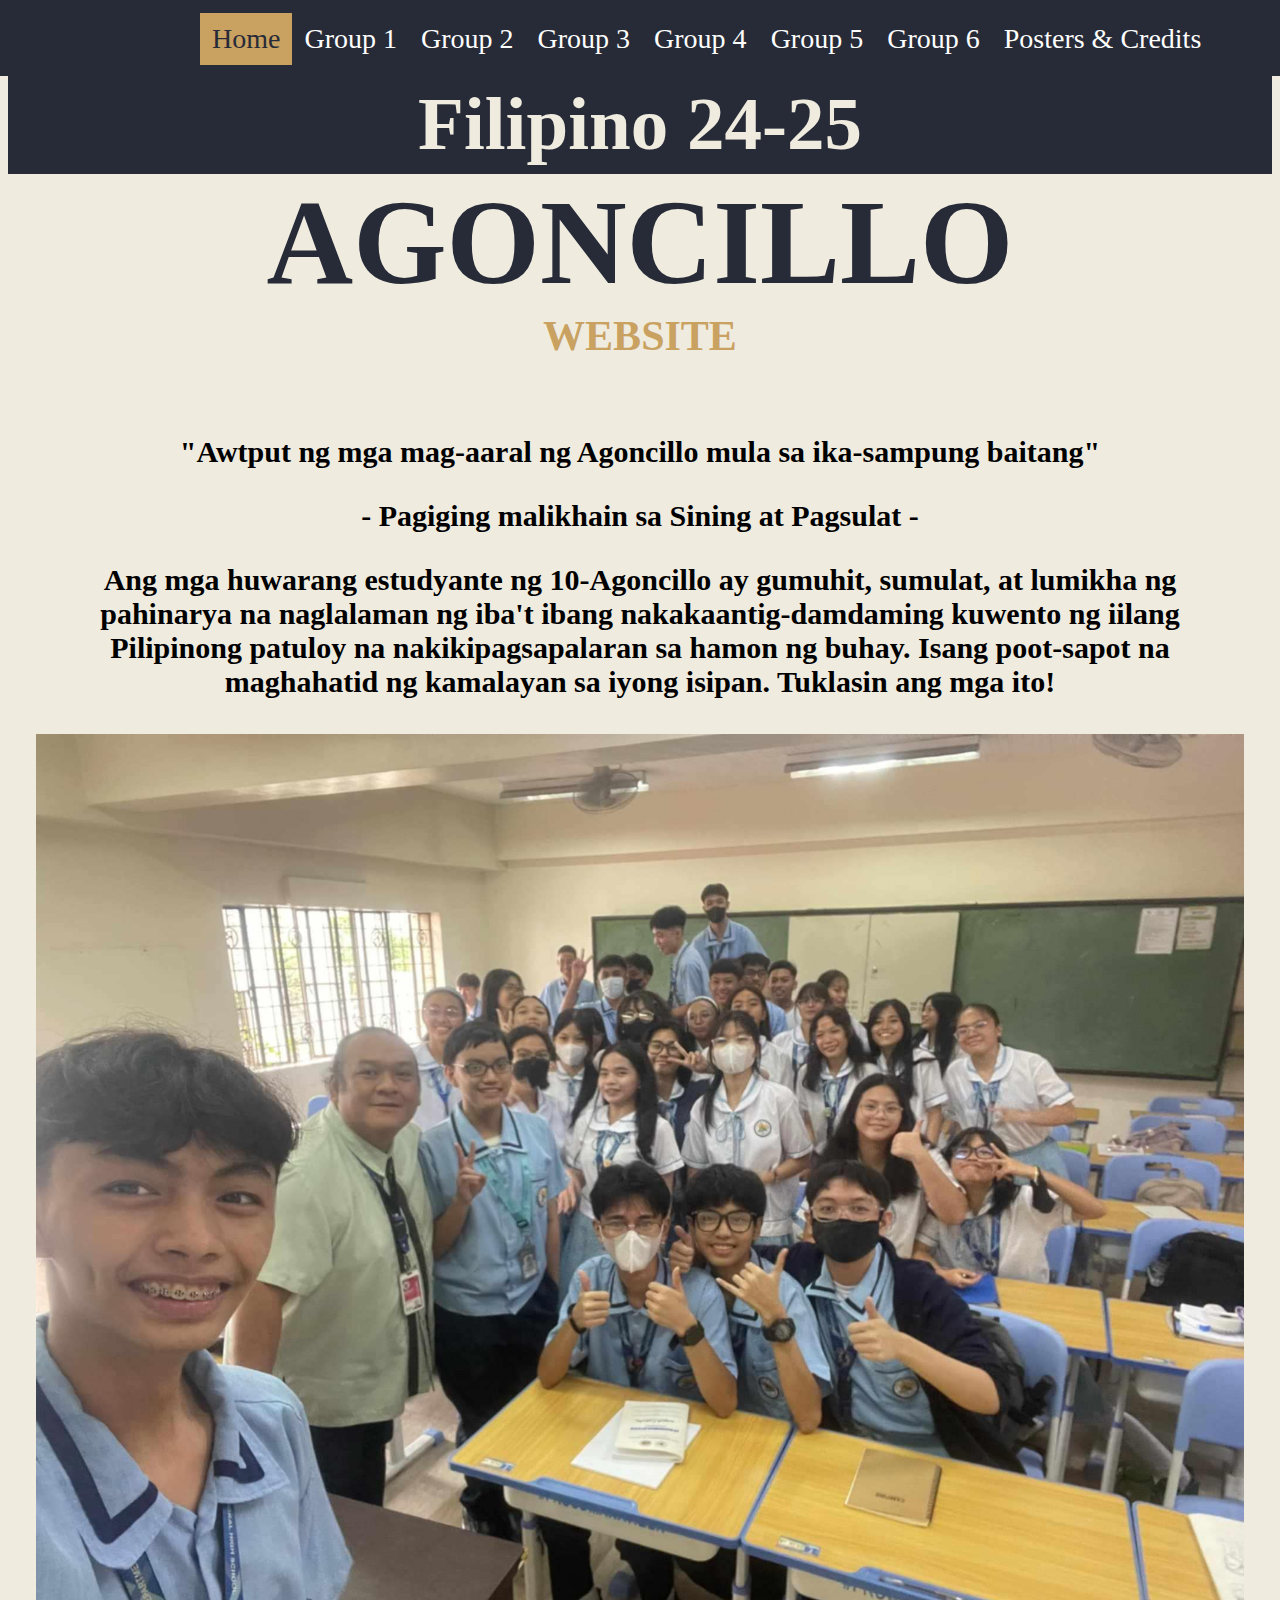
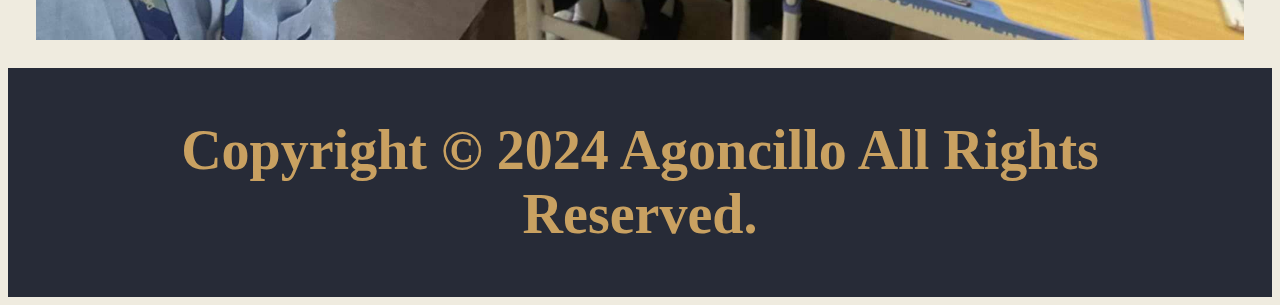
<file: index.html>
<!DOCTYPE>
<html>
<head>
<meta charset="UTF-8">
  <meta http-equiv="X-UA-Compatible" content="IR=edge">
  <meta name="viewport" content="width=device-width, initial-scale=1.0">
  <link rel="stylesheet" type="text/css" href="Agoncillo1.css">
  <title> Agoncillo 24-25 </title>
</head>
<body bgcolor="#EFEBDF">


<ul>
  
  <li><a class="active" href="index.html">Home</a></li>
  <li><a href="Group1.html">Group 1</a></li>
  <li><a href="Group2.html">Group 2 </a></li>
  <li><a href="Group3.html">Group 3</a></li>
  <li><a href="Group4.html">Group 4</a></li>
  <li><a href="Group5.html">Group 5</a></li>
  <li><a href="Group6.html">Group 6</a></li>
  <li><a href="Credits.html">Posters & Credits</a></li>

</ul>
 
  <header class="header"> 
<h1 class="kj">
Filipino 24-25
</h1>
</header>
 <h1 align="center" class="lml" style="
    margin-top: 0px;
    margin-bottom: 0px;
    font-family: impact;
    FONT-SIZE: 120PX;
    color: #272B37;
">AGONCILLO</h1>
<h2 align="center" style="margin-top: 0px;
	color: #c9a161;
	font-family: 'Brush Script MT';
	margin-bottom: 25px;">WEBSITE</h2>
  <article>

 <h2>
	  <p>
"Awtput ng mga mag-aaral ng Agoncillo mula sa ika-sampung baitang"
    </p>
    <p>
- Pagiging malikhain sa Sining at Pagsulat -
    </p>
    <p>
Ang mga huwarang estudyante ng 10-Agoncillo ay gumuhit, sumulat, at lumikha ng pahinarya na naglalaman ng iba't ibang nakakaantig-damdaming kuwento ng iilang Pilipinong patuloy na nakikipagsapalaran sa hamon ng buhay.

Isang poot-sapot na maghahatid ng kamalayan sa iyong isipan.

Tuklasin ang mga ito!
    </p>
 </h1>
	  
<section>
  <img class="mySlides" src="img1.jpg" style="width:100%">
  <img class="mySlides" src="img2.jpg" style="width:100%">
  <img class="mySlides" src="img3.jpg" style="width:100%">
</section>
 <script src="Agon.js"></script>



  
</article>

  </center>
  

  <footer>
    <h1>
    Copyright © 2024 Agoncillo All Rights Reserved.
    </h1>
  </footer>
  
</body>
</html>
</file>
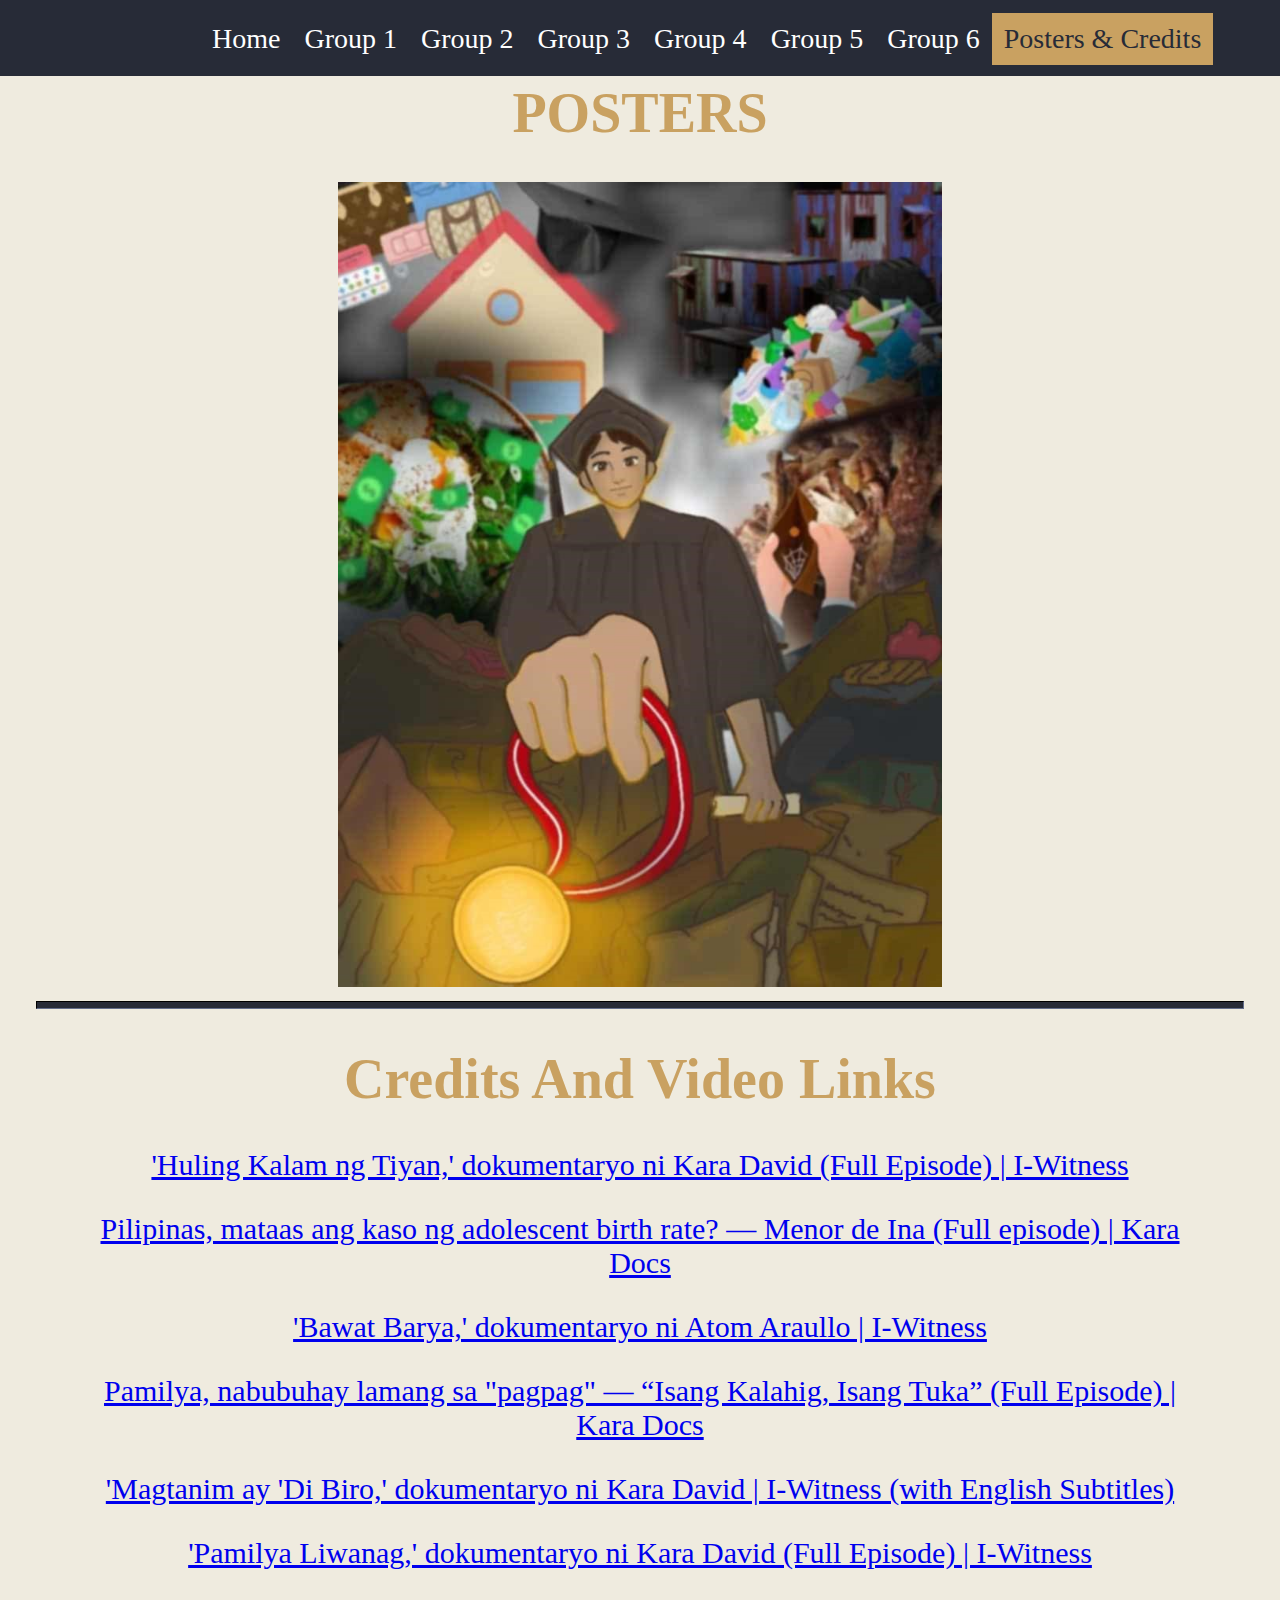
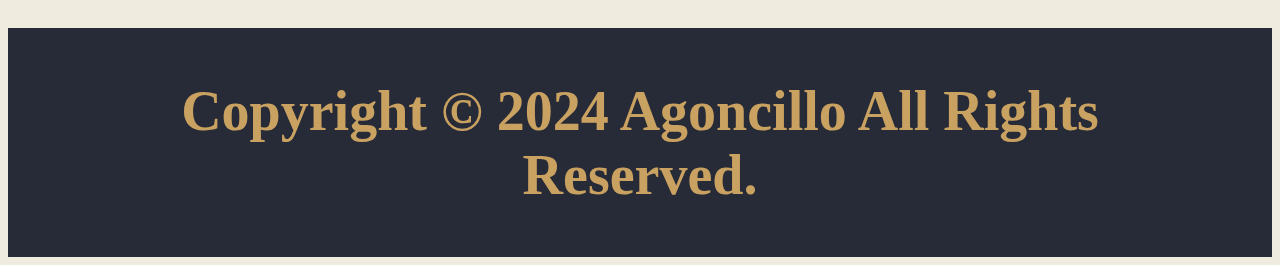
<file: Credits.html>
<!DOCTYPE>
<html>
<head>
<meta charset="UTF-8">
  <meta http-equiv="X-UA-Compatible" content="IR=edge">
  <meta name="viewport" content="width=device-width, initial-scale=1.0">
  <link rel="stylesheet" type="text/css" href="Agoncillo1.css">
  <title> Poster & Credits </title>
</head>
<body bgcolor="#EFEBDF">

	
<ul>
  
  <li><a href="index.html">Home</a></li>
  <li><a href="Group1.html">Group 1</a></li>
  <li><a href="Group2.html">Group 2 </a></li>
  <li><a href="Group3.html">Group 3</a></li>
  <li><a href="Group4.html">Group 4</a></li>
  <li><a href="Group5.html">Group 5</a></li>
  <li><a href="Group6.html">Group 6</a></li>
  <li><a class="active" href="Credits.html">Posters & Credits</a></li>

</ul>
 
<article>
<center>

<p>
<h1 style="
    padding-top: 20px;
">POSTERS</h1>
</p>
	
<section>
  <img class="mySlides" src="Group1.jpg" style="width:50%">
  <img class="mySlides" src="Group2.jpg" style="width:50%">
  <img class="mySlides" src="Group3.jpg" style="width:50%">
  <img class="mySlides" src="Group 4.jpg" style="width:50%">
  <img class="mySlides" src="Group5.jpg" style="width:50%">
  <img class="mySlides" src="Group 6.jpg" style="width:50%">
</section>
 <script src="Agon.js"></script>

<hr size="8" color="#272B37">

	<p>
<h1 align="center"> Credits And Video Links</h1>
	</p>
		
<p>
<a href="https://youtu.be/I2RTFtGicC0?si=rDRFo7Pga68FinpJ"> 'Huling Kalam ng Tiyan,' dokumentaryo ni Kara David (Full Episode) | I-Witness </a>
</p>
	
<p>	
<a href="https://youtu.be/r4mQ7M7dEA4?si=0um5vl3FTAX0PVp7"> Pilipinas, mataas ang kaso ng adolescent birth rate? — Menor de Ina (Full episode) | Kara Docs
</a>
</p>

<p>	
<a href="https://youtu.be/ipxaJRpO08I?si=8W9_6eK4RYU7ZfqJ"> 'Bawat Barya,' dokumentaryo ni Atom Araullo | I-Witness
</a>
</p>

<p>	
<a href="https://youtu.be/slbQV6RsD9k?si=AFJ5kGfvJsh82jwV"> Pamilya, nabubuhay lamang sa "pagpag" — “Isang Kalahig, Isang Tuka” (Full Episode) | Kara Docs</a>
</p>

<p>	
<a href="https://youtu.be/GcCkQoceR64?si=8ikBUKBAEh7qjkBr"> 'Magtanim ay 'Di Biro,' dokumentaryo ni Kara David | I-Witness (with English Subtitles)
 </a>
</p>

<p>	
<a href="https://youtu.be/M4siFI92BLU?si=nIR39VxnfUs0MypG"> 'Pamilya Liwanag,' dokumentaryo ni Kara David (Full Episode) | I-Witness
 </a>
</p>

</center>
</article>

  

  <footer>
    <h1>
    Copyright © 2024 Agoncillo All Rights Reserved.
    </h1>
  </footer>
  
</body>
</html>
</file>
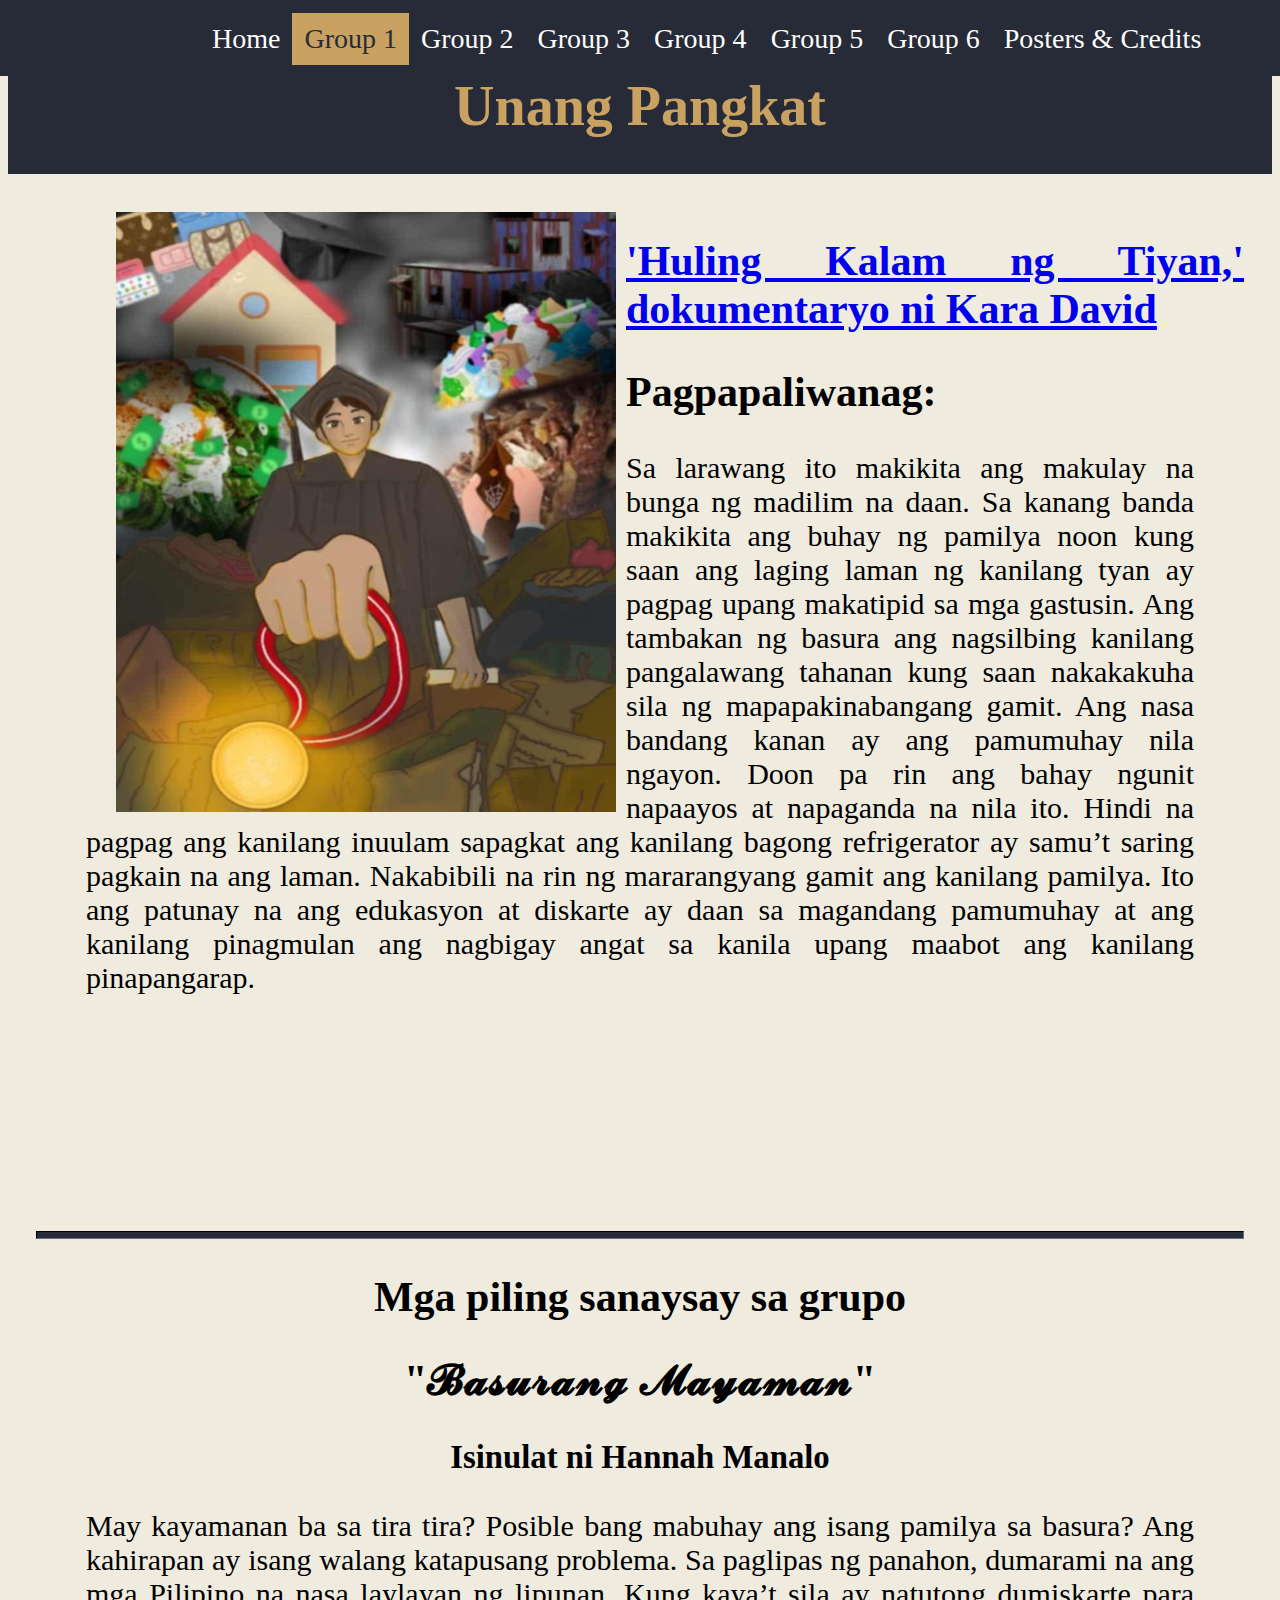
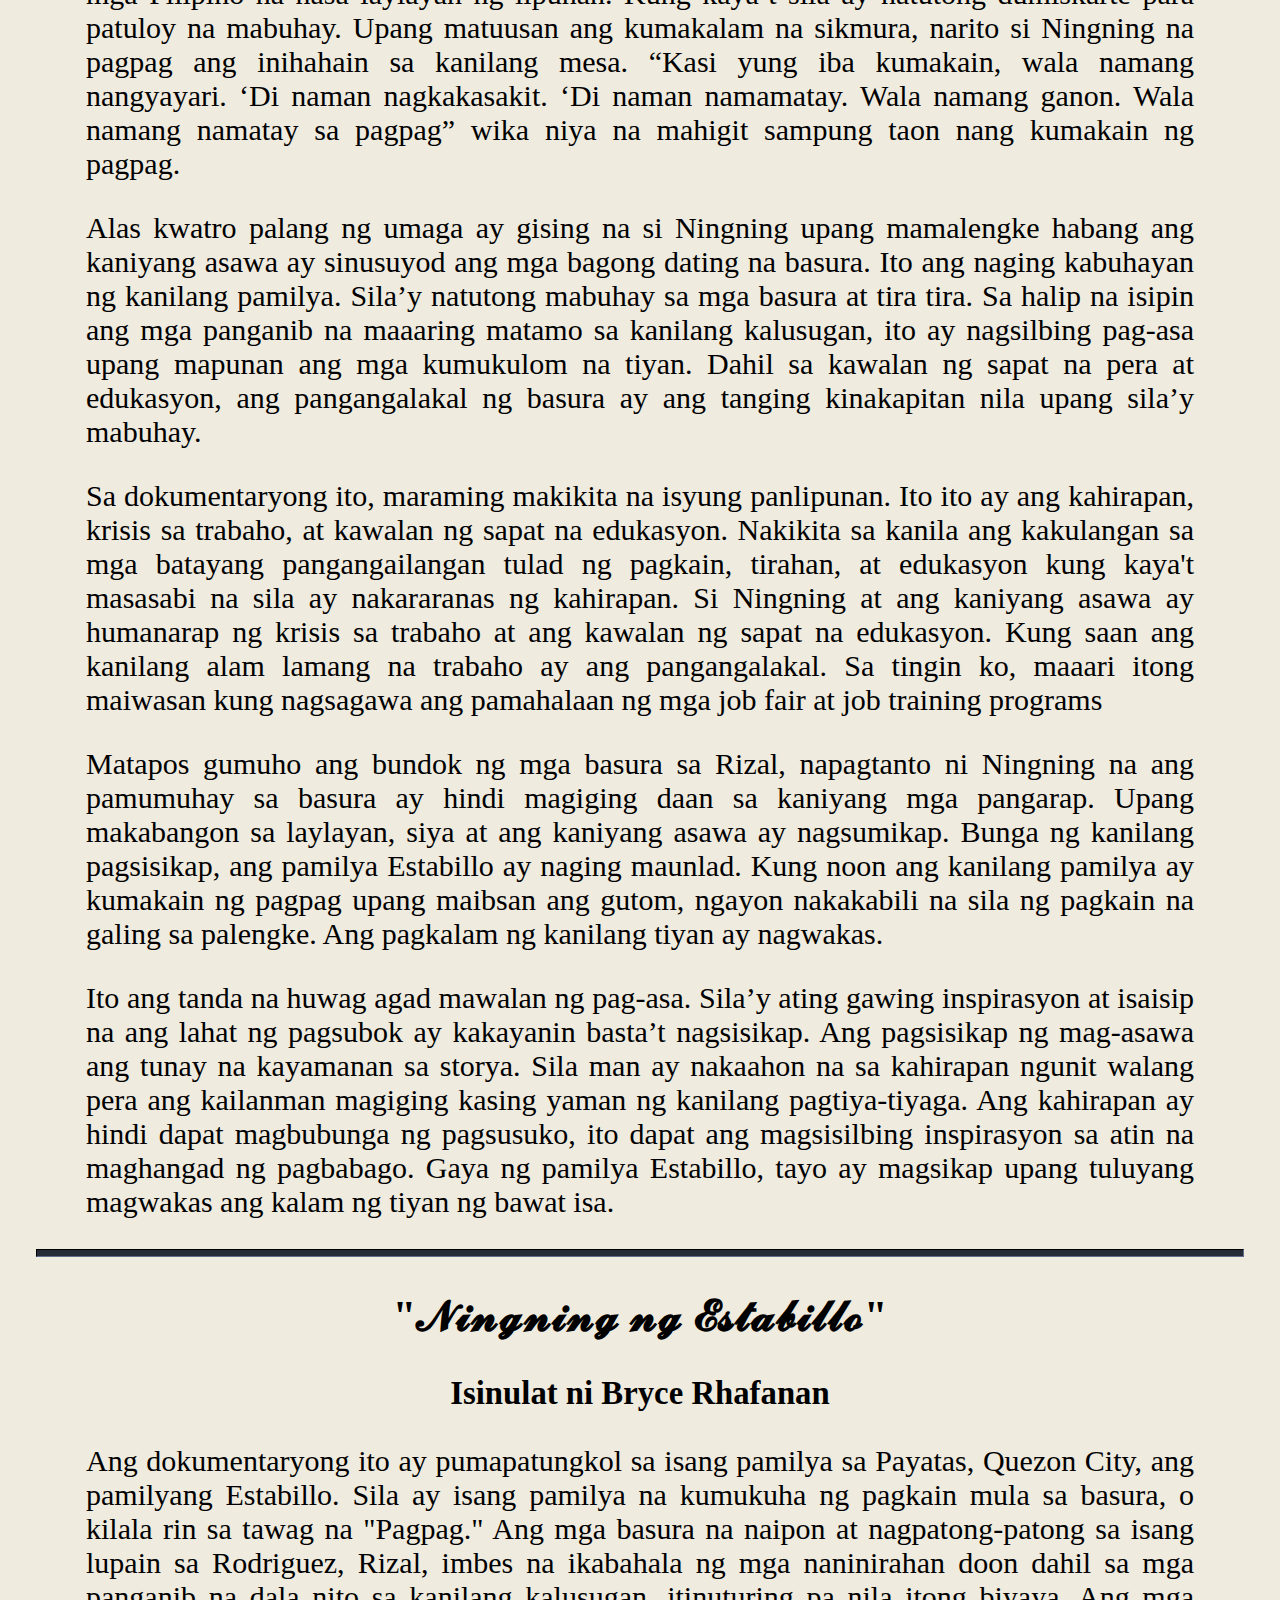
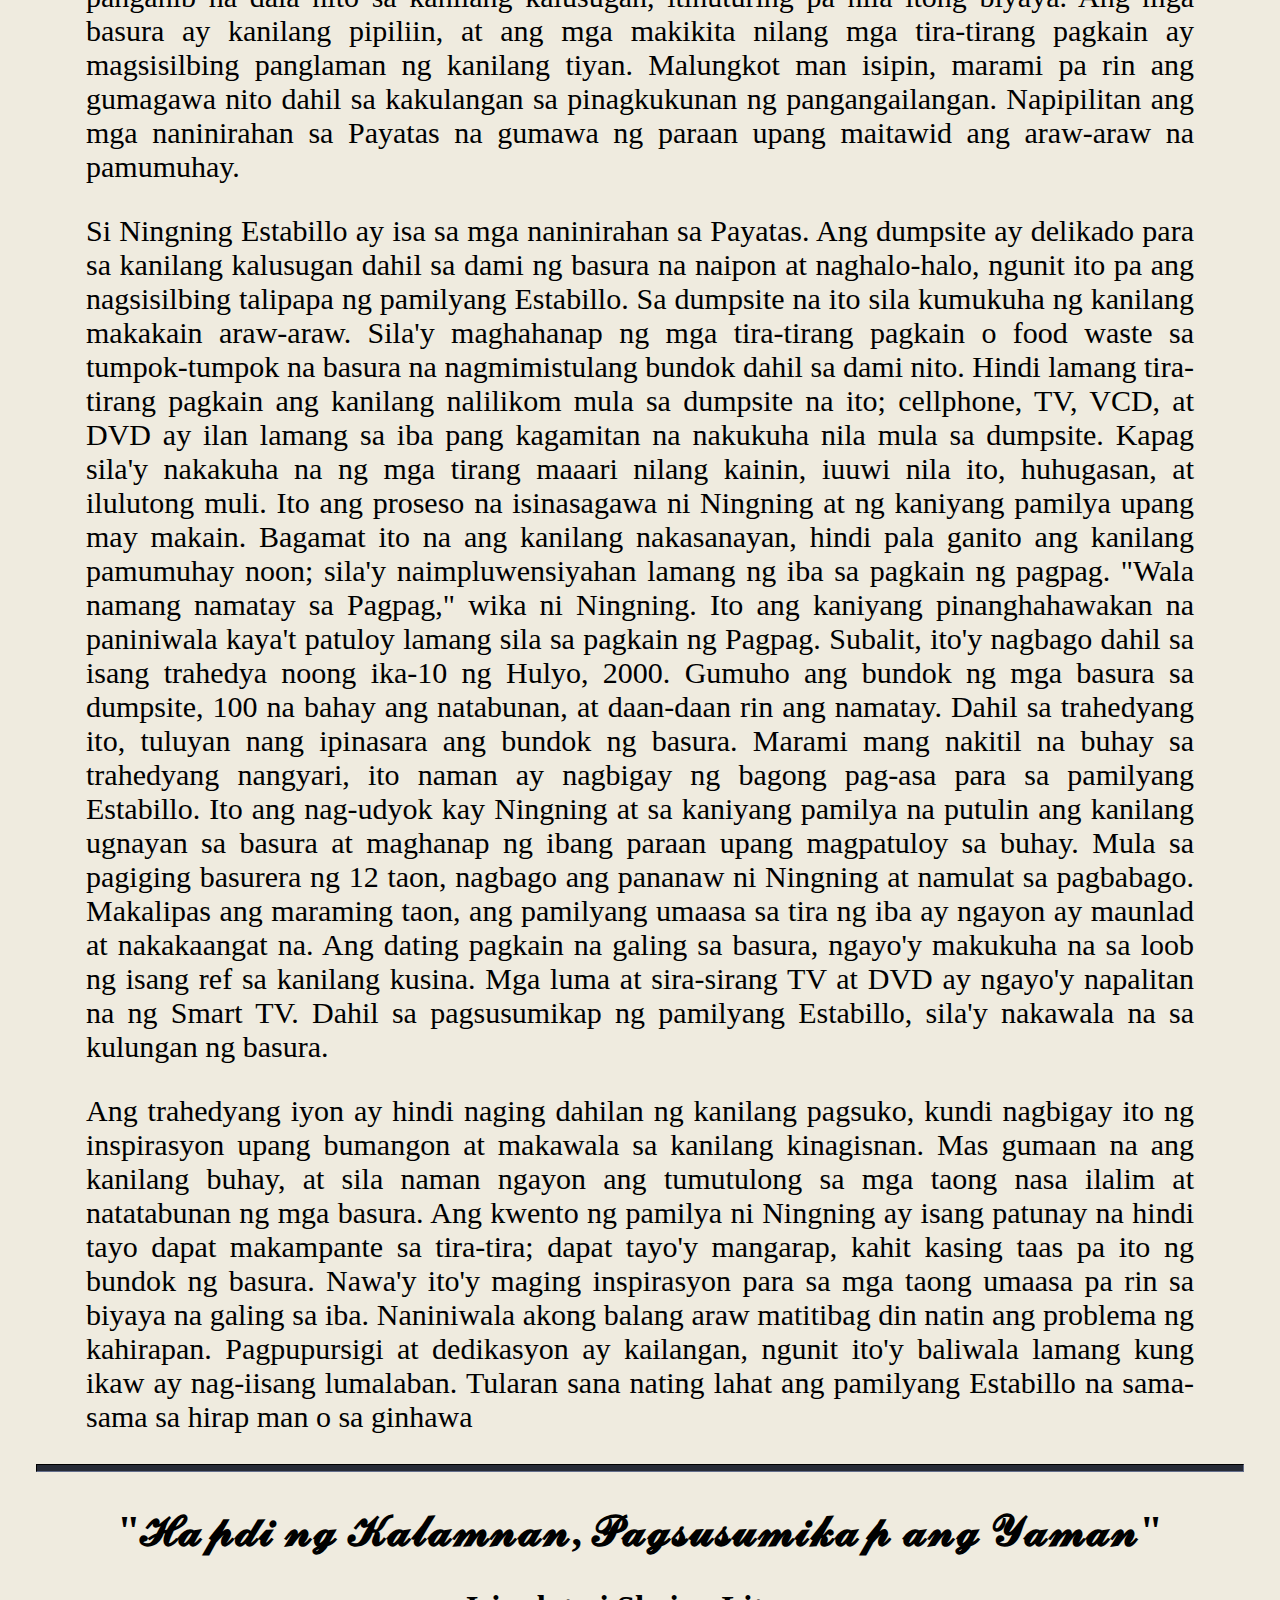
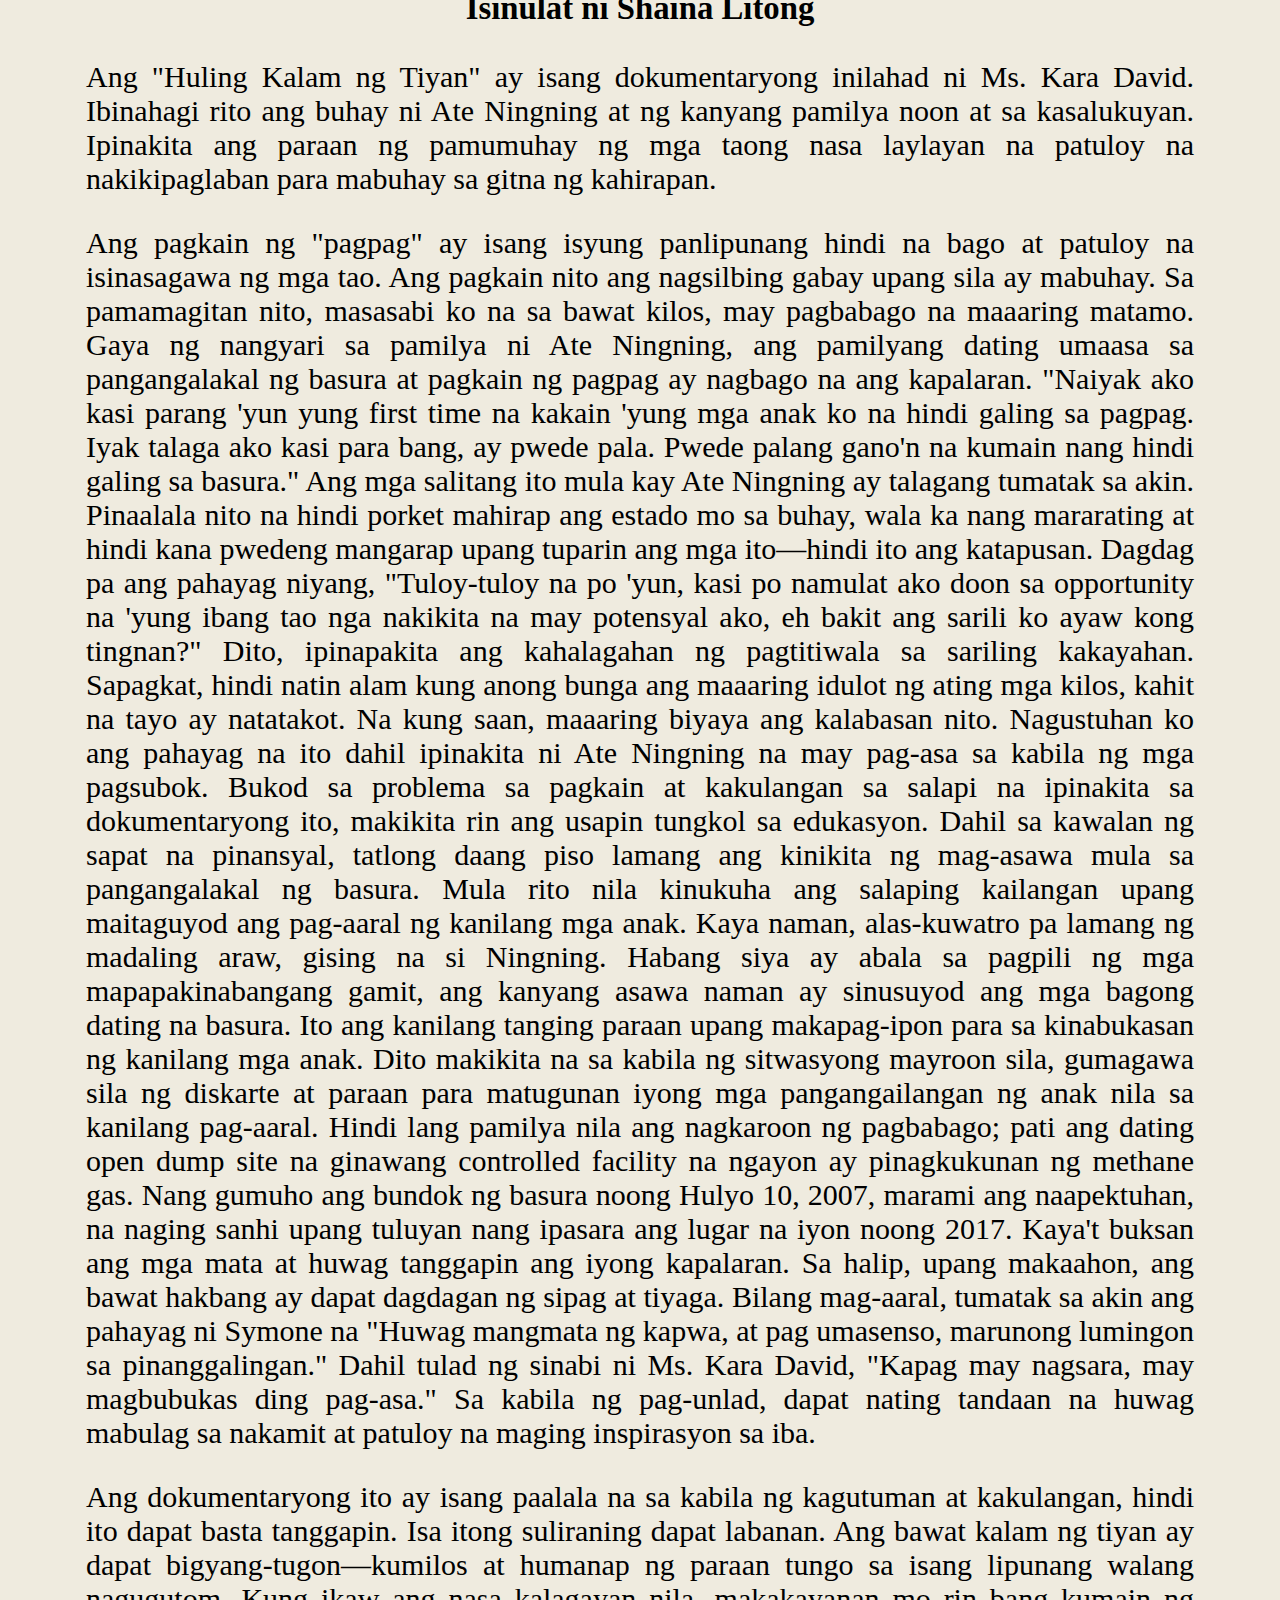
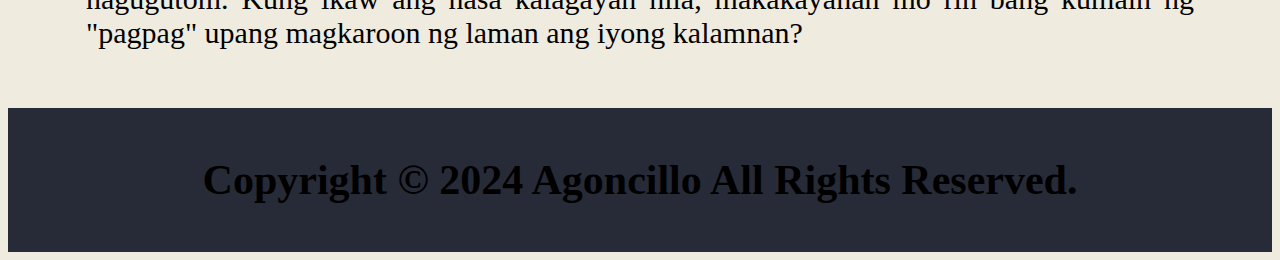
<file: Group1.html>
<html>
<head>
<title> Group 1 </title>
<link rel="stylesheet" type="text/css" href="Groups.css"
</head>



<body bgcolor="#EFEBDF">

<ul>
  <li><a href="index.html">Home</a></li>
  <li><a class="active" href="Group1.html">Group 1</a></li>
  <li><a href="Group2.html">Group 2 </a></li>
  <li><a href="Group3.html">Group 3</a></li>
  <li><a href="Group4.html">Group 4</a></li>
  <li><a href="Group5.html">Group 5</a></li>
  <li><a href="Group6.html">Group 6</a></li>
  <li><a href="Credits.html">Posters & Credits</a></li>

	
</ul>
 
<header class="header"> 
<h1 style="
    padding-top: 15px;"			
>
Unang Pangkat
</h1>
</header>
<article>

<img src="Group1.jpg" class="cvd">
<h2> <a href="https://youtu.be/I2RTFtGicC0?si=rDRFo7Pga68FinpJ"> 'Huling Kalam ng Tiyan,' dokumentaryo ni Kara David </a> </h2>
	
	<h2>Pagpapaliwanag:</h2>
		<p>Sa larawang ito makikita ang makulay na bunga ng madilim na daan. Sa kanang banda makikita ang buhay ng pamilya noon kung saan ang laging laman ng kanilang tyan ay pagpag upang makatipid sa mga gastusin. Ang tambakan ng basura ang nagsilbing kanilang pangalawang tahanan kung saan nakakakuha sila ng mapapakinabangang gamit. Ang nasa bandang kanan ay ang pamumuhay nila ngayon. Doon pa rin ang bahay ngunit napaayos at napaganda na nila ito. Hindi na pagpag ang kanilang inuulam sapagkat ang kanilang bagong refrigerator ay samu’t saring pagkain na ang laman. Nakabibili na rin ng mararangyang gamit ang kanilang pamilya. Ito ang patunay na ang edukasyon at diskarte ay daan sa magandang pamumuhay at ang kanilang pinagmulan ang nagbigay angat sa kanila upang maabot ang kanilang pinapangarap.</p>
<br>
	<br>
	<br>
	<br>
	<br>
	<br>
	<hr size="8" color="#272B37">	

		<h2 align="center">Mga piling sanaysay sa grupo</h2>
	<h2 align="center"> "𝓑𝓪𝓼𝓾𝓻𝓪𝓷𝓰 𝓜𝓪𝔂𝓪𝓶𝓪𝓷"</h2>
       <h3 align="center"> Isinulat ni Hannah Manalo</h3>
	
	<p>May kayamanan ba sa tira tira? Posible bang mabuhay ang isang pamilya sa basura? Ang
         kahirapan ay isang walang katapusang problema. Sa paglipas ng panahon, dumarami na ang
         mga Pilipino na nasa laylayan ng lipunan. Kung kaya’t sila ay natutong dumiskarte para patuloy
         na mabuhay. Upang matuusan ang kumakalam na sikmura, narito si Ningning na pagpag ang
         inihahain sa kanilang mesa. “Kasi yung iba kumakain, wala namang nangyayari. ‘Di naman
         nagkakasakit. ‘Di naman namamatay. Wala namang ganon. Wala namang namatay sa pagpag”
         wika niya na mahigit sampung taon nang kumakain ng pagpag. </p>

	
	<p>Alas kwatro palang ng umaga ay gising na si Ningning upang mamalengke habang ang
kaniyang asawa ay sinusuyod ang mga bagong dating na basura. Ito ang naging kabuhayan ng
kanilang pamilya. Sila’y natutong mabuhay sa mga basura at tira tira. Sa halip na isipin ang
mga panganib na maaaring matamo sa kanilang kalusugan, ito ay nagsilbing pag-asa upang
mapunan ang mga kumukulom na tiyan. Dahil sa kawalan ng sapat na pera at edukasyon, ang
pangangalakal ng basura ay ang tanging kinakapitan nila upang sila’y mabuhay. </p>

	
	<p>Sa dokumentaryong ito, maraming makikita na isyung panlipunan. Ito ito ay ang kahirapan,
krisis sa trabaho, at kawalan ng sapat na edukasyon. Nakikita sa kanila ang kakulangan sa mga
batayang pangangailangan tulad ng pagkain, tirahan, at edukasyon kung kaya't masasabi na
sila ay nakararanas ng kahirapan. Si Ningning at ang kaniyang asawa ay humanarap ng krisis
sa trabaho at ang kawalan ng sapat na edukasyon. Kung saan ang kanilang alam lamang na
trabaho ay ang pangangalakal. Sa tingin ko, maaari itong maiwasan kung nagsagawa ang
pamahalaan ng mga job fair at job training programs</p>
	
	<p>Matapos gumuho ang bundok ng mga basura sa Rizal, napagtanto ni Ningning na ang
pamumuhay sa basura ay hindi magiging daan sa kaniyang mga pangarap. Upang
makabangon sa laylayan, siya at ang kaniyang asawa ay nagsumikap. Bunga ng kanilang
pagsisikap, ang pamilya Estabillo ay naging maunlad. Kung noon ang kanilang pamilya ay
kumakain ng pagpag upang maibsan ang gutom, ngayon nakakabili na sila ng pagkain na
galing sa palengke. Ang pagkalam ng kanilang tiyan ay nagwakas.
</p> 


	<p> Ito ang tanda na huwag agad mawalan ng pag-asa. Sila’y ating gawing inspirasyon at isaisip na
ang lahat ng pagsubok ay kakayanin basta’t nagsisikap. Ang pagsisikap ng mag-asawa ang
tunay na kayamanan sa storya. Sila man ay nakaahon na sa kahirapan ngunit walang pera ang
kailanman magiging kasing yaman ng kanilang pagtiya-tiyaga. Ang kahirapan ay hindi dapat
magbubunga ng pagsusuko, ito dapat ang magsisilbing inspirasyon sa atin na maghangad ng
pagbabago. Gaya ng pamilya Estabillo, tayo ay magsikap upang tuluyang magwakas ang kalam
ng tiyan ng bawat isa.
</p>

	<hr size="8" color="#272B37" >
	
	<h2 align="center"> "𝓝𝓲𝓷𝓰𝓷𝓲𝓷𝓰 𝓷𝓰 𝓔𝓼𝓽𝓪𝓫𝓲𝓵𝓵𝓸"</h2>
       <h3 align="center"> Isinulat ni Bryce Rhafanan</h3> 

	<p> Ang dokumentaryong ito ay pumapatungkol sa isang pamilya sa Payatas, Quezon City, ang pamilyang Estabillo. Sila ay isang pamilya na kumukuha ng pagkain mula sa basura, o kilala rin sa tawag na "Pagpag." Ang mga basura na naipon at nagpatong-patong sa isang lupain sa Rodriguez, Rizal, imbes na ikabahala ng mga naninirahan doon dahil sa mga panganib na dala nito sa kanilang kalusugan, itinuturing pa nila itong biyaya. 
		Ang mga basura ay kanilang pipiliin, at ang mga makikita nilang mga tira-tirang pagkain ay magsisilbing panglaman ng kanilang tiyan. 
		Malungkot man isipin, marami pa rin ang gumagawa nito dahil sa kakulangan sa pinagkukunan ng pangangailangan. Napipilitan ang mga naninirahan sa Payatas na gumawa ng paraan upang maitawid ang araw-araw na pamumuhay.</p>

	<p> Si Ningning Estabillo ay isa sa mga naninirahan sa Payatas. Ang dumpsite ay delikado para sa kanilang kalusugan dahil sa dami ng basura na naipon at naghalo-halo, ngunit ito pa ang nagsisilbing talipapa ng pamilyang Estabillo. Sa dumpsite na ito sila kumukuha ng kanilang makakain araw-araw. Sila'y maghahanap ng mga tira-tirang pagkain o food waste sa tumpok-tumpok na basura na nagmimistulang bundok dahil sa dami nito. Hindi lamang tira-tirang pagkain ang kanilang nalilikom mula sa dumpsite na ito; cellphone, TV, VCD, at DVD ay ilan lamang sa iba pang kagamitan na nakukuha nila mula sa dumpsite. Kapag sila'y nakakuha na ng mga tirang maaari nilang kainin, iuuwi nila ito, huhugasan, at ilulutong muli.
		Ito ang proseso na isinasagawa ni Ningning at ng kaniyang pamilya upang may makain. Bagamat ito na ang kanilang nakasanayan, hindi pala ganito ang kanilang pamumuhay noon; sila'y naimpluwensiyahan lamang ng iba sa pagkain ng pagpag. "Wala namang namatay sa Pagpag," wika ni Ningning. Ito ang kaniyang pinanghahawakan na paniniwala kaya't patuloy lamang sila sa pagkain ng Pagpag. Subalit, ito'y nagbago dahil sa isang trahedya noong ika-10 ng Hulyo, 2000. Gumuho ang bundok ng mga basura sa dumpsite, 100 na bahay ang natabunan, at daan-daan rin ang namatay. Dahil sa trahedyang ito, tuluyan nang ipinasara ang bundok ng basura. 
		Marami mang nakitil na buhay sa trahedyang nangyari, ito naman ay nagbigay ng bagong pag-asa para sa pamilyang Estabillo. Ito ang nag-udyok kay Ningning at sa kaniyang pamilya na putulin ang kanilang ugnayan sa basura at maghanap ng ibang paraan upang magpatuloy sa buhay. Mula sa pagiging basurera ng 12 taon, nagbago ang pananaw ni Ningning at namulat sa pagbabago. Makalipas ang maraming taon, ang pamilyang umaasa sa tira ng iba ay ngayon ay maunlad at nakakaangat na. 
		Ang dating pagkain na galing sa basura, ngayo'y makukuha na sa loob ng isang ref sa kanilang kusina. Mga luma at sira-sirang TV at DVD ay ngayo'y napalitan na ng Smart TV. Dahil sa pagsusumikap ng pamilyang Estabillo, sila'y nakawala na sa kulungan ng basura. </p>

	<p> Ang trahedyang iyon ay hindi naging dahilan ng kanilang pagsuko, kundi nagbigay ito ng inspirasyon upang bumangon at makawala sa kanilang kinagisnan. Mas gumaan na ang kanilang buhay, at sila naman ngayon ang tumutulong sa mga taong nasa ilalim at natatabunan ng mga basura.
		Ang kwento ng pamilya ni Ningning ay isang patunay na hindi tayo dapat makampante sa tira-tira; dapat tayo'y mangarap, kahit kasing taas pa ito ng bundok ng basura. Nawa'y ito'y maging inspirasyon para sa mga taong umaasa pa rin sa biyaya na galing sa iba. Naniniwala akong balang araw matitibag din natin ang problema ng kahirapan.
		Pagpupursigi at dedikasyon ay kailangan, ngunit ito'y baliwala lamang kung ikaw ay nag-iisang lumalaban. Tularan sana nating lahat ang pamilyang Estabillo na sama-sama sa hirap man o sa ginhawa</p>

	<hr size="8" color="#272B37">

	<h2 align="center" >"𝓗𝓪𝓹𝓭𝓲 𝓷𝓰 𝓚𝓪𝓵𝓪𝓶𝓷𝓪𝓷, 𝓟𝓪𝓰𝓼𝓾𝓼𝓾𝓶𝓲𝓴𝓪𝓹 𝓪𝓷𝓰 𝓨𝓪𝓶𝓪𝓷" </h2>
	<h3 align="center" >Isinulat ni Shaina Litong </h3>

	<p>Ang "Huling Kalam ng Tiyan" ay isang dokumentaryong inilahad ni Ms. Kara David. Ibinahagi rito ang buhay ni Ate Ningning at ng kanyang pamilya noon at sa kasalukuyan. 
		Ipinakita ang paraan ng pamumuhay ng mga taong nasa laylayan na patuloy na nakikipaglaban para mabuhay sa gitna ng kahirapan.</p>

        <p>Ang pagkain ng "pagpag" ay isang isyung panlipunang hindi na bago at patuloy na isinasagawa ng mga tao. Ang pagkain nito ang nagsilbing gabay upang sila ay mabuhay. Sa pamamagitan nito, masasabi ko na sa bawat kilos, may pagbabago na maaaring matamo. Gaya ng nangyari sa pamilya ni Ate Ningning, ang pamilyang dating umaasa sa pangangalakal ng basura at pagkain ng pagpag ay nagbago na ang kapalaran. 
		"Naiyak ako kasi parang 'yun yung first time na kakain 'yung mga anak ko na hindi galing sa pagpag. Iyak talaga ako kasi para bang, ay pwede pala. Pwede palang gano'n na kumain nang hindi galing sa basura." Ang mga salitang ito mula kay Ate Ningning ay talagang tumatak sa akin. Pinaalala nito na hindi porket mahirap ang estado mo sa buhay, wala ka nang mararating at hindi kana pwedeng mangarap upang tuparin ang mga ito—hindi ito ang katapusan. 
		Dagdag pa ang pahayag niyang, "Tuloy-tuloy na po 'yun, kasi po namulat ako doon sa opportunity na 'yung ibang tao nga nakikita na may potensyal ako, eh bakit ang sarili ko ayaw kong tingnan?" Dito, ipinapakita ang kahalagahan ng pagtitiwala sa sariling kakayahan. Sapagkat, hindi natin alam kung anong bunga ang maaaring idulot ng ating mga kilos,  kahit na tayo ay natatakot. Na kung saan, maaaring biyaya ang kalabasan nito.
		Nagustuhan ko ang pahayag na ito dahil ipinakita ni Ate Ningning na may pag-asa sa kabila ng mga pagsubok. Bukod sa problema sa pagkain at kakulangan sa salapi na ipinakita sa dokumentaryong ito, makikita rin ang usapin tungkol sa edukasyon. Dahil sa kawalan ng sapat na pinansyal, tatlong daang piso lamang ang kinikita ng mag-asawa mula sa pangangalakal ng basura.
		Mula rito nila kinukuha ang salaping kailangan upang maitaguyod ang pag-aaral ng kanilang mga anak. Kaya naman, alas-kuwatro pa lamang ng madaling araw, gising na si Ningning. Habang siya ay abala sa pagpili ng mga mapapakinabangang gamit, ang kanyang asawa naman ay sinusuyod ang mga bagong dating na basura. Ito ang kanilang tanging paraan upang makapag-ipon para sa kinabukasan ng kanilang mga anak.
		Dito makikita na sa kabila ng sitwasyong mayroon sila, gumagawa sila ng diskarte at paraan para matugunan iyong mga pangangailangan ng anak nila sa kanilang pag-aaral. Hindi lang pamilya nila ang nagkaroon ng pagbabago; pati ang dating open dump site na ginawang controlled facility na ngayon ay pinagkukunan ng methane gas.
		Nang gumuho ang bundok ng basura noong Hulyo 10, 2007, marami ang naapektuhan, na naging sanhi upang tuluyan nang ipasara ang lugar na iyon noong 2017. Kaya't buksan ang mga mata at huwag tanggapin ang iyong kapalaran. Sa halip, upang makaahon, ang bawat hakbang ay dapat dagdagan ng sipag at tiyaga. Bilang mag-aaral, tumatak sa akin ang pahayag ni Symone na  "Huwag mangmata ng kapwa, at pag umasenso, marunong lumingon sa pinanggalingan." Dahil tulad ng sinabi ni Ms. Kara David, "Kapag may nagsara, may magbubukas ding pag-asa." Sa kabila ng pag-unlad, dapat nating tandaan na huwag mabulag sa nakamit at patuloy na maging inspirasyon sa iba.</p>

	<p>Ang dokumentaryong ito ay isang paalala na sa kabila ng kagutuman at kakulangan, hindi ito dapat basta tanggapin. Isa itong suliraning dapat labanan. Ang bawat kalam ng tiyan ay dapat bigyang-tugon—kumilos at humanap ng paraan tungo sa isang lipunang walang nagugutom. Kung ikaw ang nasa kalagayan nila, makakayanan mo rin bang kumain ng "pagpag" upang magkaroon ng laman ang iyong kalamnan?</p>
	
</article>
<footer>
	<h2> Copyright © 2024 Agoncillo All Rights Reserved. </h2>
</footer>
</body>



</html>
</file>
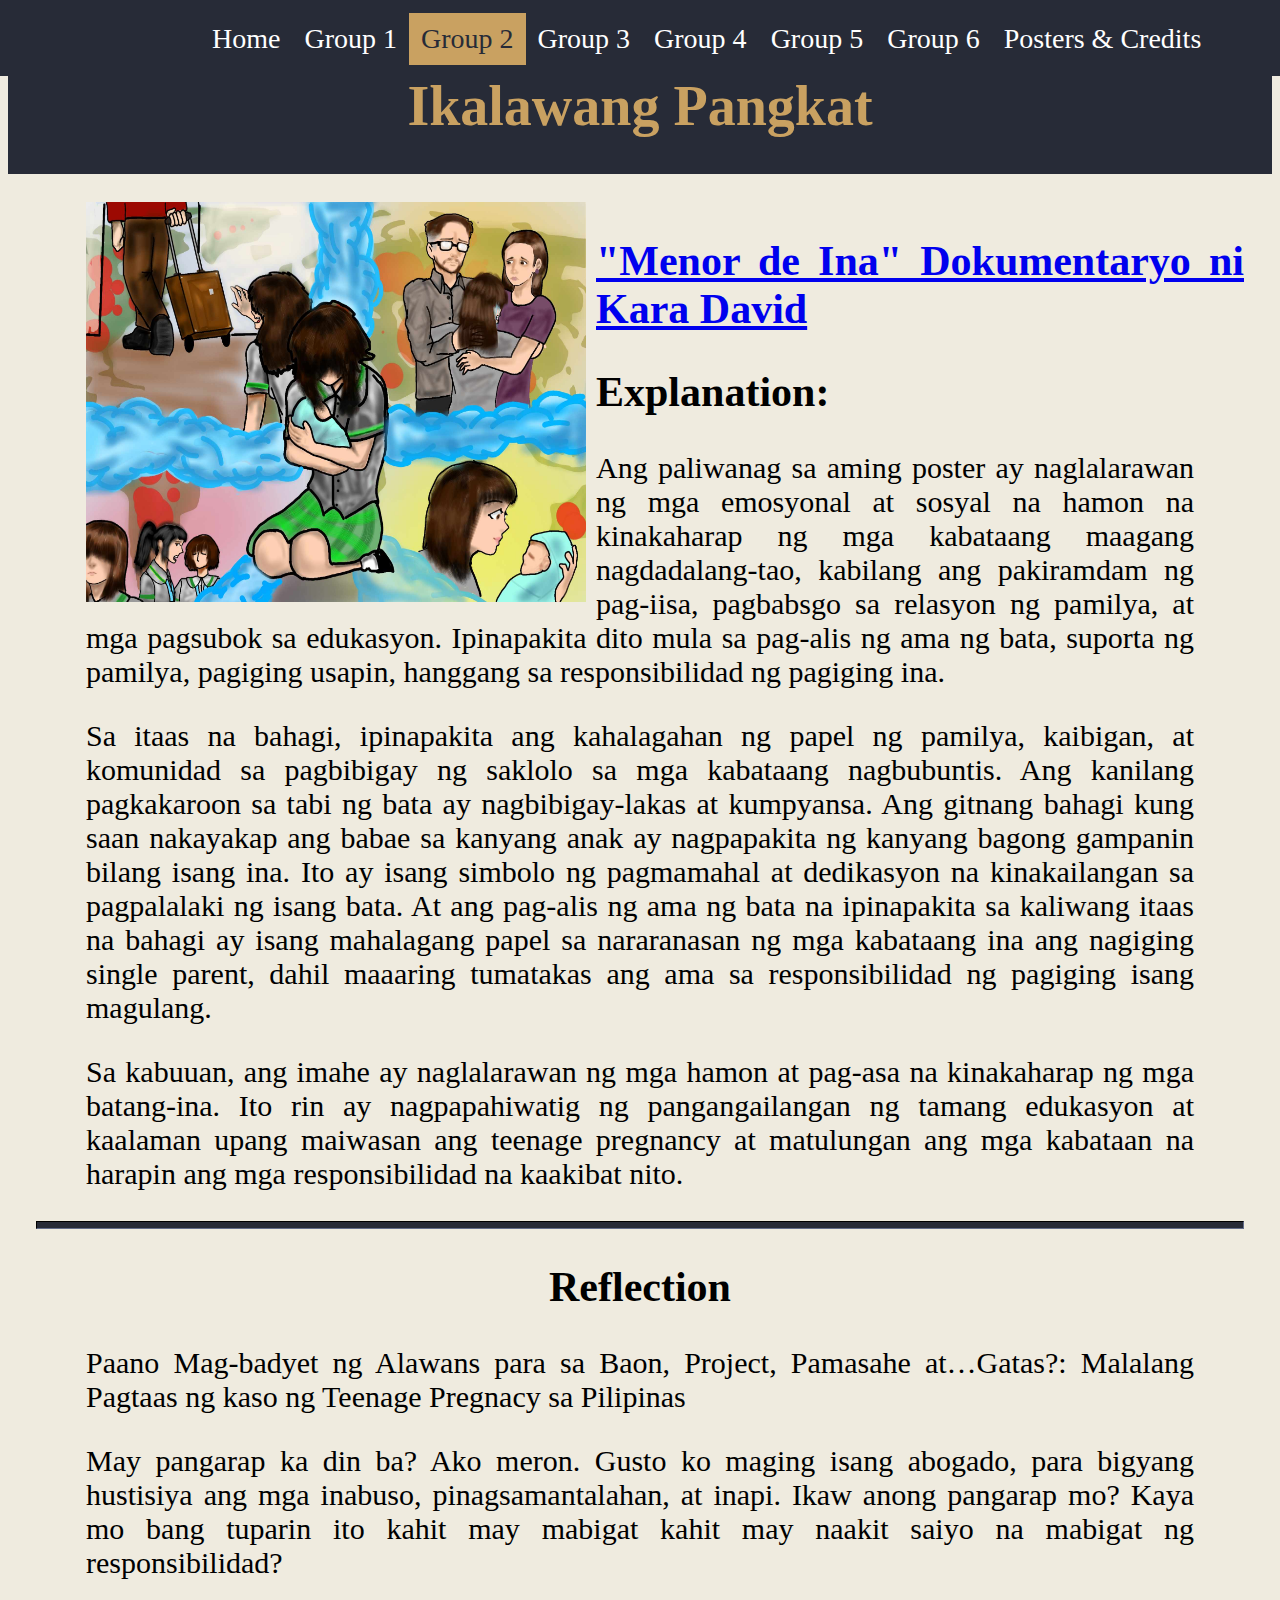
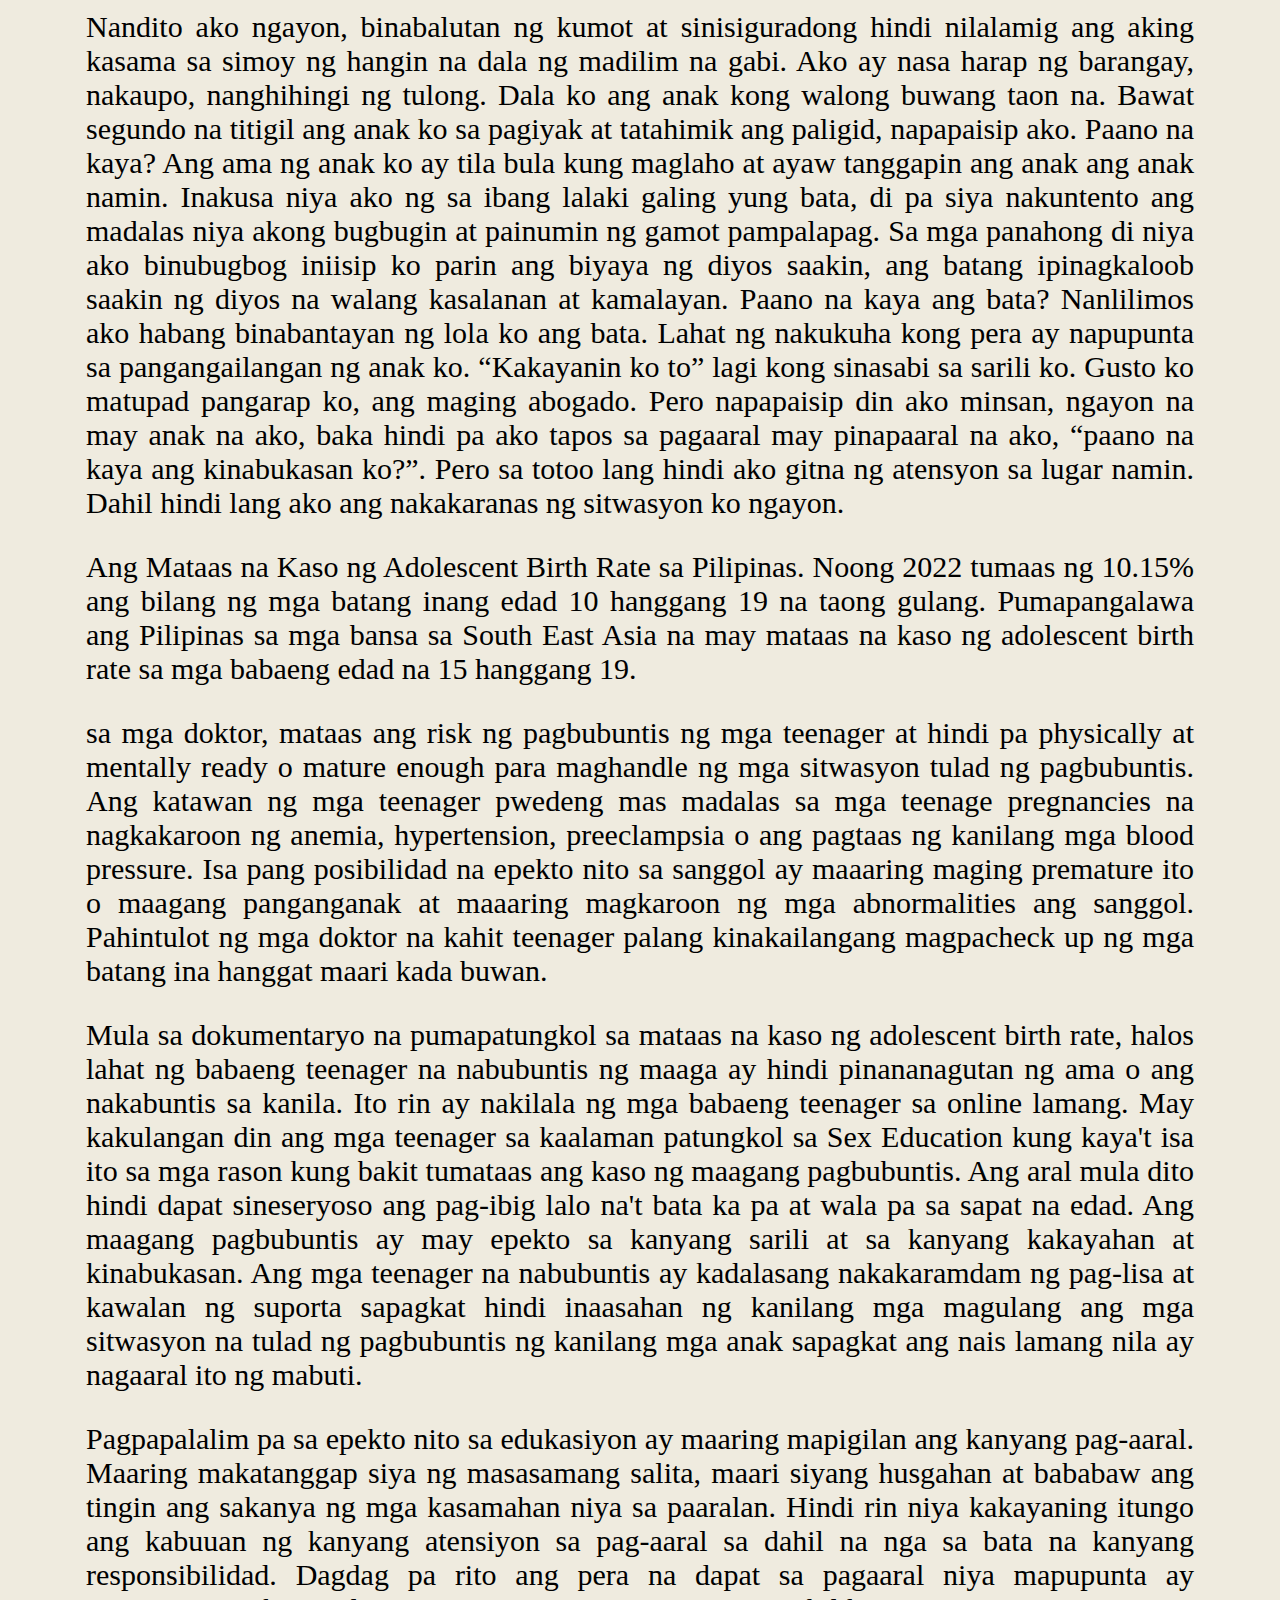
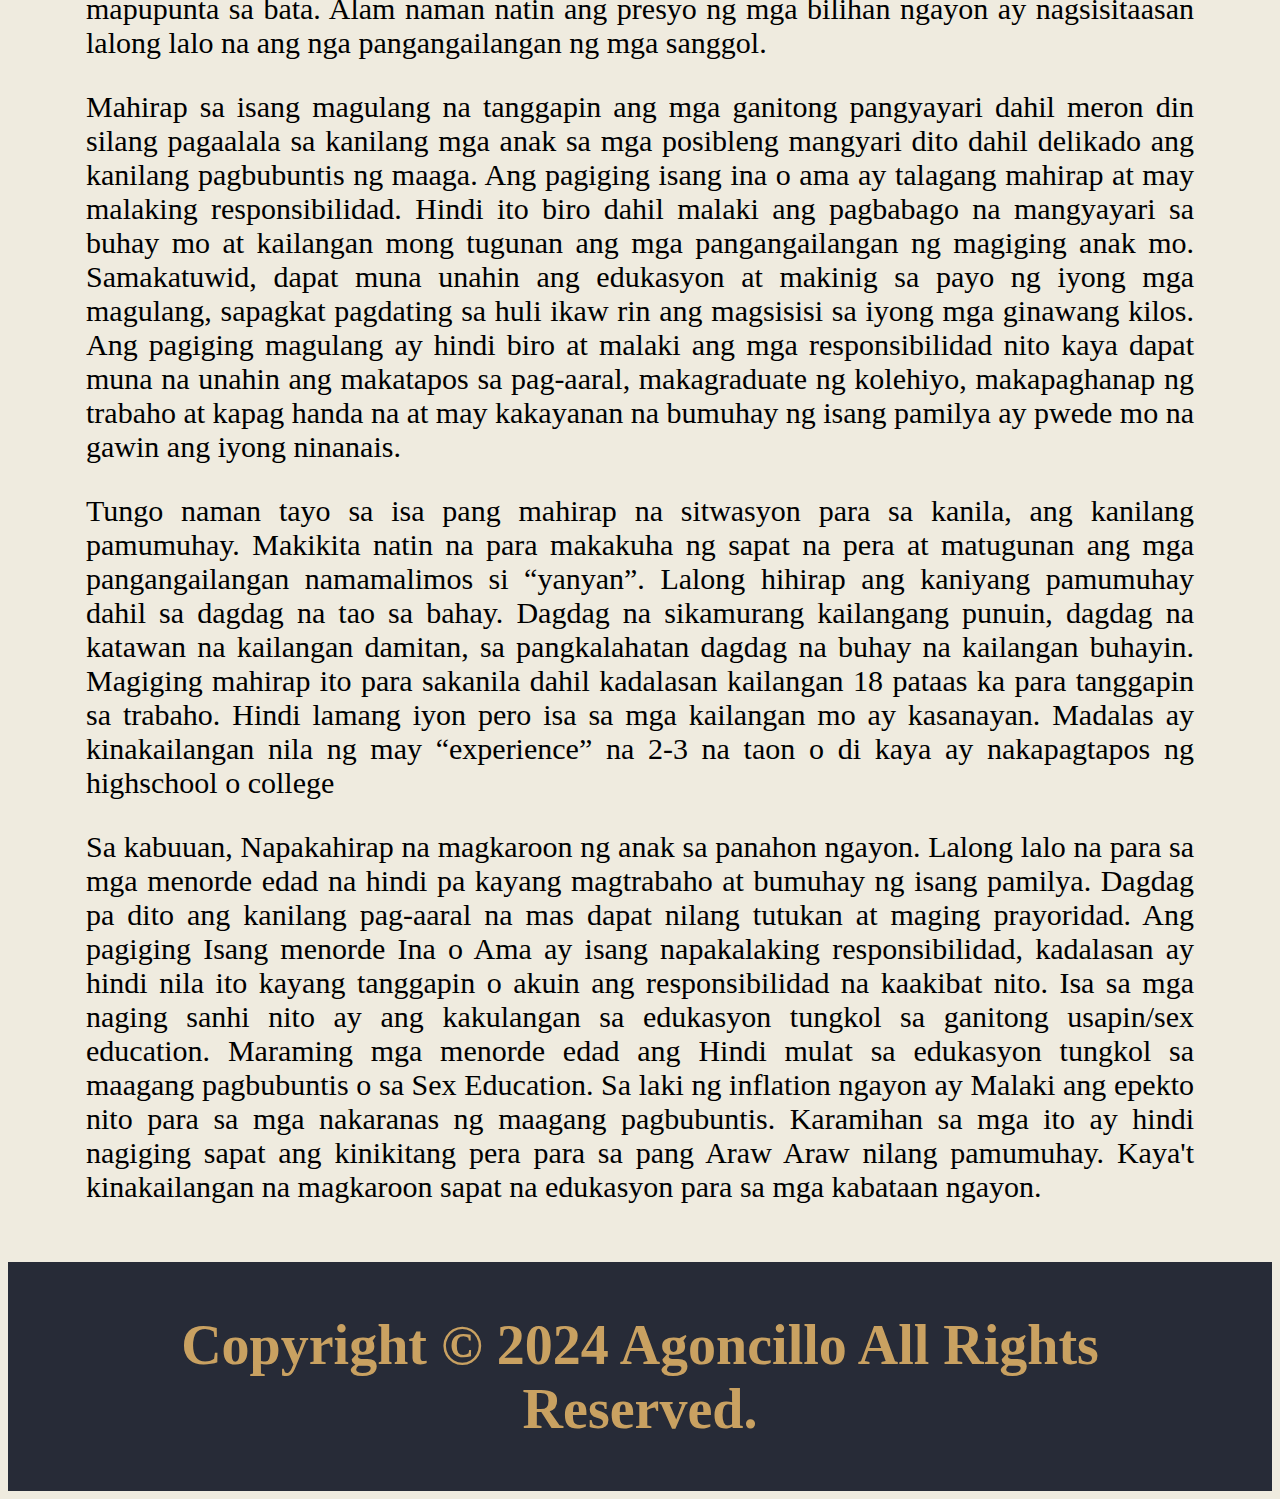
<file: Group2.html>
<html>
<head>
<title> Group 2 </title>
<link rel="stylesheet" type="text/css" href="Groups.css">
</head>



<body bgcolor="#EFEBDF">

<ul>
  <li><a href="index.html">Home</a> </li>
  <li><a href="Group1.html">Group 1</a></li>
  <li><a class="active" href="Group2.html">Group 2 </a></li>
  <li><a href="Group3.html">Group 3</a></li>
  <li><a href="Group4.html">Group 4</a></li>
  <li><a href="Group5.html">Group 5</a></li>
  <li><a href="Group6.html">Group 6</a></li>
  <li><a href="Credits.html">Posters & Credits</a></li>

	
</ul>
    
	
<header class="header"> 
<h1 style="
    padding-top: 15px;"			
>
Ikalawang Pangkat
</h1>
</header>

<article>

<img src="group2.jpg" class="yc">
<h2> <a href="https://youtu.be/r4mQ7M7dEA4?si=0um5vl3FTAX0PVp7"> "Menor de Ina" Dokumentaryo ni Kara David</a> </h2>
	
	<h2>Explanation:</h2>
		<p>Ang paliwanag sa aming poster ay naglalarawan ng mga emosyonal at sosyal na hamon na kinakaharap ng mga kabataang maagang nagdadalang-tao, kabilang ang pakiramdam ng pag-iisa, pagbabsgo sa relasyon ng pamilya, at mga pagsubok sa edukasyon. Ipinapakita dito mula sa pag-alis ng ama ng bata, suporta ng pamilya, pagiging usapin, hanggang sa responsibilidad ng pagiging ina.</p>
	

		<p>Sa itaas na bahagi, ipinapakita ang kahalagahan ng papel ng pamilya, kaibigan, at komunidad sa pagbibigay ng saklolo sa mga kabataang nagbubuntis. Ang kanilang pagkakaroon sa tabi ng bata ay nagbibigay-lakas at kumpyansa. Ang gitnang bahagi kung saan nakayakap ang babae sa kanyang anak ay nagpapakita ng kanyang bagong gampanin bilang isang ina. Ito ay isang simbolo ng pagmamahal at dedikasyon na kinakailangan sa pagpalalaki ng isang bata. At ang pag-alis ng ama ng bata na ipinapakita sa kaliwang itaas na bahagi ay isang mahalagang papel sa nararanasan ng mga kabataang ina ang nagiging single parent, dahil maaaring tumatakas ang ama sa responsibilidad ng pagiging isang magulang. </p>

                <p>Sa kabuuan, ang imahe ay naglalarawan ng mga hamon at pag-asa na kinakaharap ng mga batang-ina. Ito rin ay nagpapahiwatig ng pangangailangan ng tamang edukasyon at kaalaman upang maiwasan ang teenage pregnancy at matulungan ang mga kabataan na harapin ang mga responsibilidad na kaakibat nito.</p>

	<hr size="8" color="#272B37">	

		<h2 align="center">Reflection</h2>
	<p>
		Paano Mag-badyet ng Alawans para sa Baon, Project, Pamasahe at…Gatas?: Malalang Pagtaas ng kaso ng Teenage Pregnacy sa Pilipinas</p>

	<p>May pangarap ka din ba? Ako meron. Gusto ko maging isang abogado, para bigyang hustisiya ang mga inabuso, pinagsamantalahan, at inapi. Ikaw anong pangarap mo? Kaya mo bang tuparin ito kahit may mabigat kahit may naakit saiyo na mabigat ng responsibilidad?</p>
	
	<p>Nandito ako ngayon, binabalutan ng kumot at sinisiguradong hindi nilalamig ang aking kasama sa simoy ng hangin na dala ng madilim na gabi. Ako ay nasa harap ng barangay, nakaupo, nanghihingi ng tulong. Dala ko ang anak kong walong buwang taon na. Bawat segundo na titigil ang anak ko sa pagiyak at tatahimik ang paligid, napapaisip ako. Paano na kaya? 
		Ang ama ng anak ko ay tila bula kung maglaho at ayaw tanggapin ang anak ang anak namin. Inakusa niya ako ng sa ibang lalaki galing yung bata, di pa siya nakuntento ang madalas niya akong bugbugin at painumin ng gamot pampalapag. Sa mga panahong di niya ako binubugbog iniisip ko parin ang biyaya ng diyos saakin, ang batang ipinagkaloob saakin ng diyos na walang kasalanan at kamalayan. Paano na kaya ang bata? Nanlilimos ako habang binabantayan ng lola ko ang bata. Lahat ng nakukuha kong pera ay napupunta sa pangangailangan ng anak ko. “Kakayanin ko to” lagi kong sinasabi sa sarili ko. Gusto ko matupad pangarap ko, ang maging abogado. Pero napapaisip din ako minsan, ngayon na may anak na ako, baka hindi pa ako tapos sa pagaaral may pinapaaral na ako, “paano na kaya ang kinabukasan ko?”. Pero sa totoo lang hindi ako gitna ng atensyon sa lugar namin. Dahil hindi lang ako ang nakakaranas ng sitwasyon ko ngayon.</p>
	
	<p>Ang Mataas na Kaso ng Adolescent Birth Rate sa Pilipinas. Noong 2022 tumaas ng 10.15% ang bilang ng mga batang inang edad 10 hanggang 19 na taong gulang. Pumapangalawa ang
             Pilipinas sa mga bansa sa South East Asia na may mataas na kaso ng adolescent birth rate sa mga babaeng edad na 15 hanggang 19.</p>
	
	<p>sa mga doktor, mataas ang risk ng pagbubuntis ng mga teenager at hindi pa physically at mentally ready o mature enough para maghandle ng mga sitwasyon tulad ng pagbubuntis. Ang katawan ng mga teenager pwedeng mas madalas sa mga teenage pregnancies na nagkakaroon ng anemia, hypertension, preeclampsia o ang pagtaas ng kanilang mga blood pressure. Isa pang posibilidad na epekto nito sa sanggol ay maaaring maging premature ito o maagang panganganak at maaaring magkaroon ng mga abnormalities ang sanggol. Pahintulot ng mga doktor na kahit teenager palang kinakailangang magpacheck up ng mga batang ina hanggat maari kada buwan.</p> 


	<p> Mula sa dokumentaryo na pumapatungkol sa mataas na kaso ng adolescent birth rate, halos lahat ng babaeng teenager na nabubuntis ng maaga ay hindi pinananagutan ng ama o ang nakabuntis sa kanila. Ito rin ay nakilala ng mga babaeng teenager sa online lamang. May kakulangan din ang mga teenager sa kaalaman patungkol sa Sex Education kung kaya't isa ito sa mga rason kung bakit tumataas ang kaso ng maagang pagbubuntis.
				Ang aral mula dito hindi dapat sineseryoso ang pag-ibig lalo na't bata ka pa at wala pa sa sapat na edad. Ang maagang pagbubuntis ay may epekto sa kanyang sarili at sa kanyang kakayahan at kinabukasan. Ang mga teenager na nabubuntis ay kadalasang nakakaramdam ng pag-lisa at kawalan ng suporta sapagkat hindi inaasahan ng kanilang mga magulang ang mga sitwasyon na tulad ng pagbubuntis ng kanilang mga anak sapagkat ang nais lamang nila ay nagaaral ito ng mabuti.</p> 

	<p> Pagpapalalim pa sa epekto nito sa edukasiyon ay maaring mapigilan ang kanyang pag-aaral. Maaring makatanggap siya ng masasamang salita, maari siyang husgahan at bababaw ang tingin ang sakanya ng mga kasamahan niya sa paaralan. Hindi rin niya kakayaning itungo ang kabuuan ng kanyang atensiyon sa pag-aaral sa dahil na nga sa bata na kanyang responsibilidad. Dagdag pa rito ang pera na dapat sa pagaaral niya mapupunta ay mapupunta sa bata. Alam naman natin ang presyo ng mga bilihan ngayon ay nagsisitaasan lalong lalo na ang nga pangangailangan ng mga sanggol.</p> 

        <p> Mahirap sa isang magulang na tanggapin ang mga ganitong pangyayari dahil meron din silang pagaalala sa kanilang mga anak sa mga posibleng mangyari dito dahil delikado ang kanilang pagbubuntis ng maaga.
            Ang pagiging isang ina o ama ay talagang mahirap at may malaking responsibilidad. Hindi ito biro dahil malaki ang pagbabago na mangyayari sa buhay mo at kailangan mong tugunan ang mga pangangailangan ng magiging anak mo. Samakatuwid, dapat muna unahin ang edukasyon at makinig sa payo ng iyong mga magulang, sapagkat pagdating sa huli ikaw rin ang magsisisi sa iyong mga ginawang kilos.
            Ang pagiging magulang ay hindi biro at malaki ang mga responsibilidad nito kaya dapat muna na unahin ang makatapos sa pag-aaral, makagraduate ng kolehiyo, makapaghanap ng trabaho at kapag handa na at may kakayanan na bumuhay ng isang pamilya ay pwede mo na gawin ang iyong ninanais.</p>

<p>Tungo naman tayo sa isa pang mahirap na sitwasyon para sa kanila, ang kanilang pamumuhay. Makikita natin na para makakuha ng sapat na pera at matugunan ang mga pangangailangan namamalimos si “yanyan”. Lalong hihirap ang kaniyang pamumuhay dahil sa dagdag na tao sa bahay. Dagdag na sikamurang kailangang punuin, dagdag na katawan na kailangan damitan, sa pangkalahatan dagdag na buhay na kailangan buhayin. Magiging mahirap ito para sakanila dahil kadalasan kailangan 18 pataas ka para tanggapin sa trabaho. Hindi lamang iyon pero isa sa mga kailangan mo ay kasanayan. Madalas ay kinakailangan nila ng may “experience” na 2-3 na taon o di kaya ay nakapagtapos ng highschool o college</p> 

	<p> Sa kabuuan, Napakahirap na magkaroon ng anak sa panahon ngayon. Lalong lalo na para sa mga menorde edad na hindi pa kayang magtrabaho at bumuhay ng isang pamilya.
Dagdag pa dito ang kanilang pag-aaral na mas dapat nilang tutukan at maging prayoridad. Ang pagiging Isang menorde Ina o Ama ay isang napakalaking responsibilidad, kadalasan ay hindi nila ito kayang tanggapin o akuin ang responsibilidad na kaakibat nito. Isa sa mga naging sanhi nito ay ang kakulangan sa edukasyon tungkol sa ganitong usapin/sex education. Maraming mga menorde edad ang Hindi mulat sa edukasyon tungkol sa maagang pagbubuntis o sa Sex Education. Sa laki ng inflation ngayon ay Malaki ang epekto nito para sa mga nakaranas ng maagang pagbubuntis. Karamihan sa mga ito ay hindi nagiging sapat ang kinikitang pera para sa pang Araw Araw nilang pamumuhay. Kaya't kinakailangan na magkaroon sapat na edukasyon para sa mga kabataan ngayon.
	</p>
	

</article>

<footer>
	<h1> Copyright © 2024 Agoncillo All Rights Reserved. </h1>
</footer>
</body>



</html>
</file>
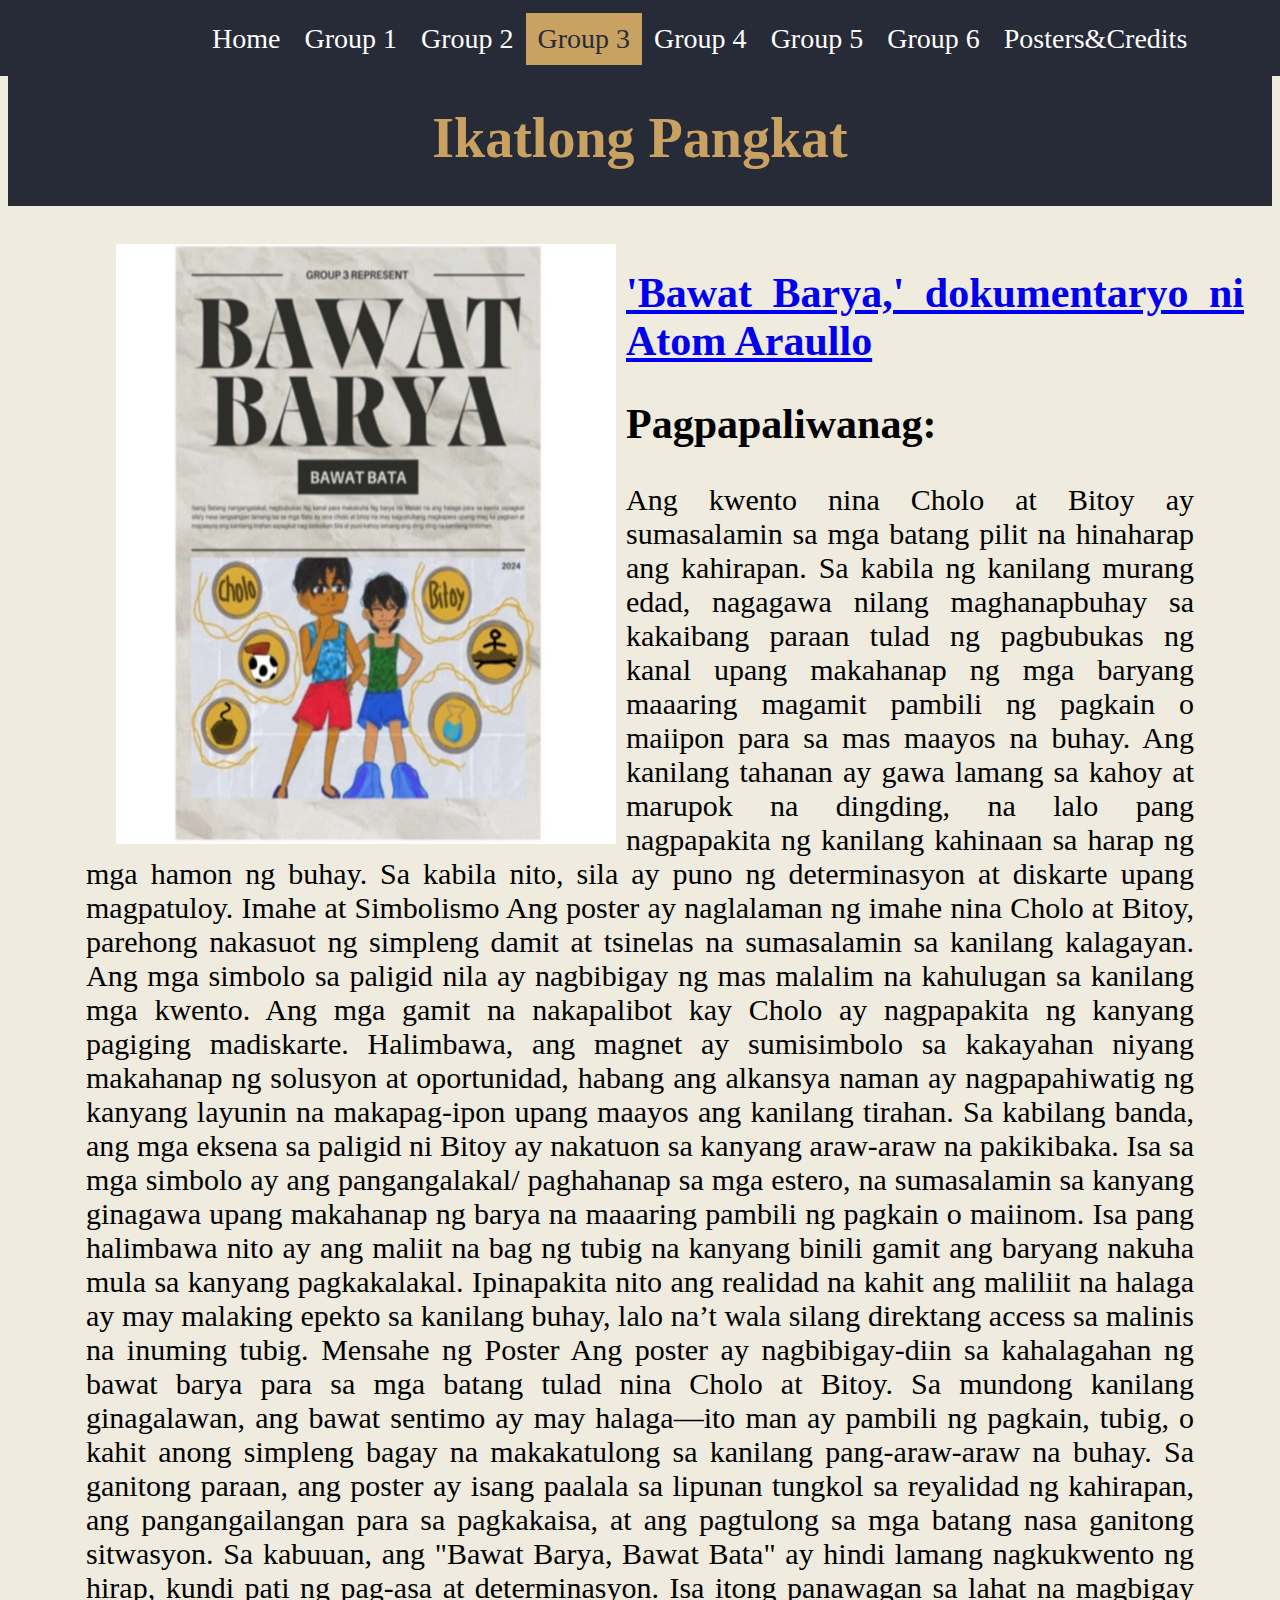
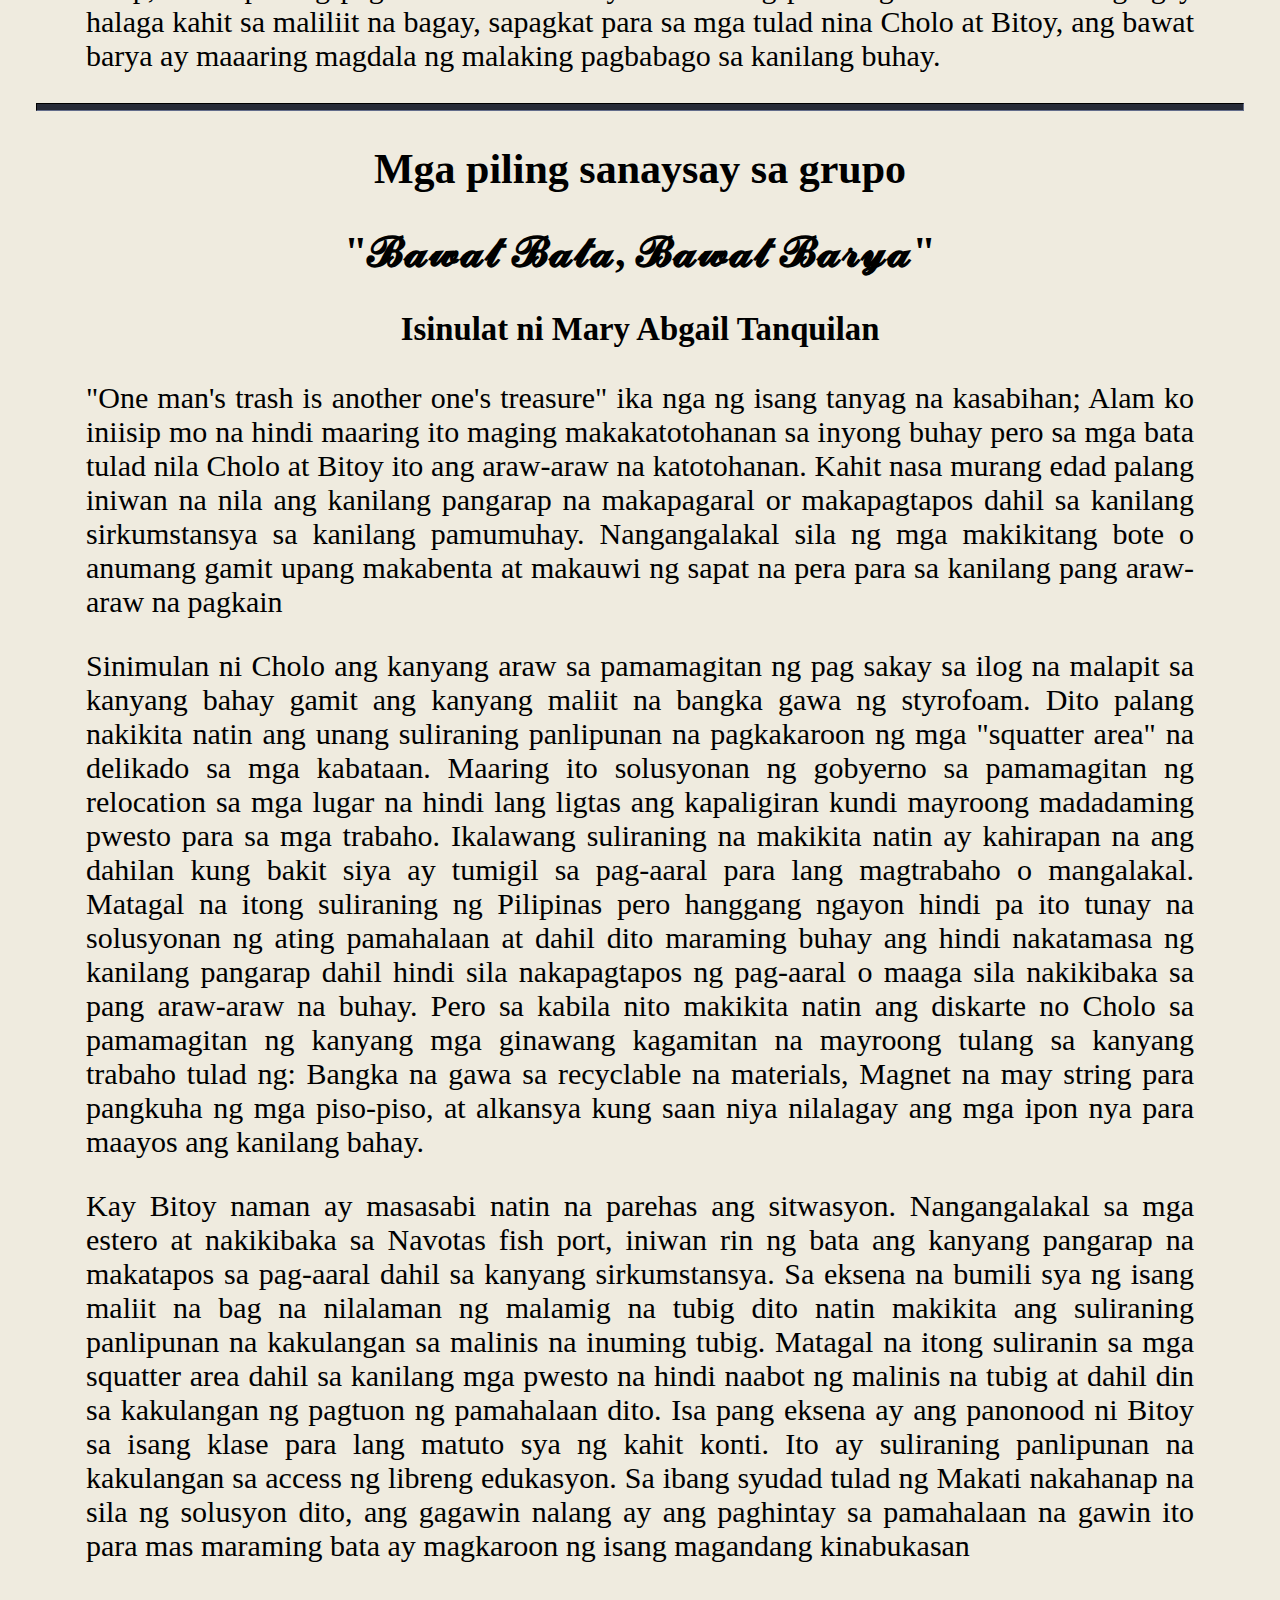
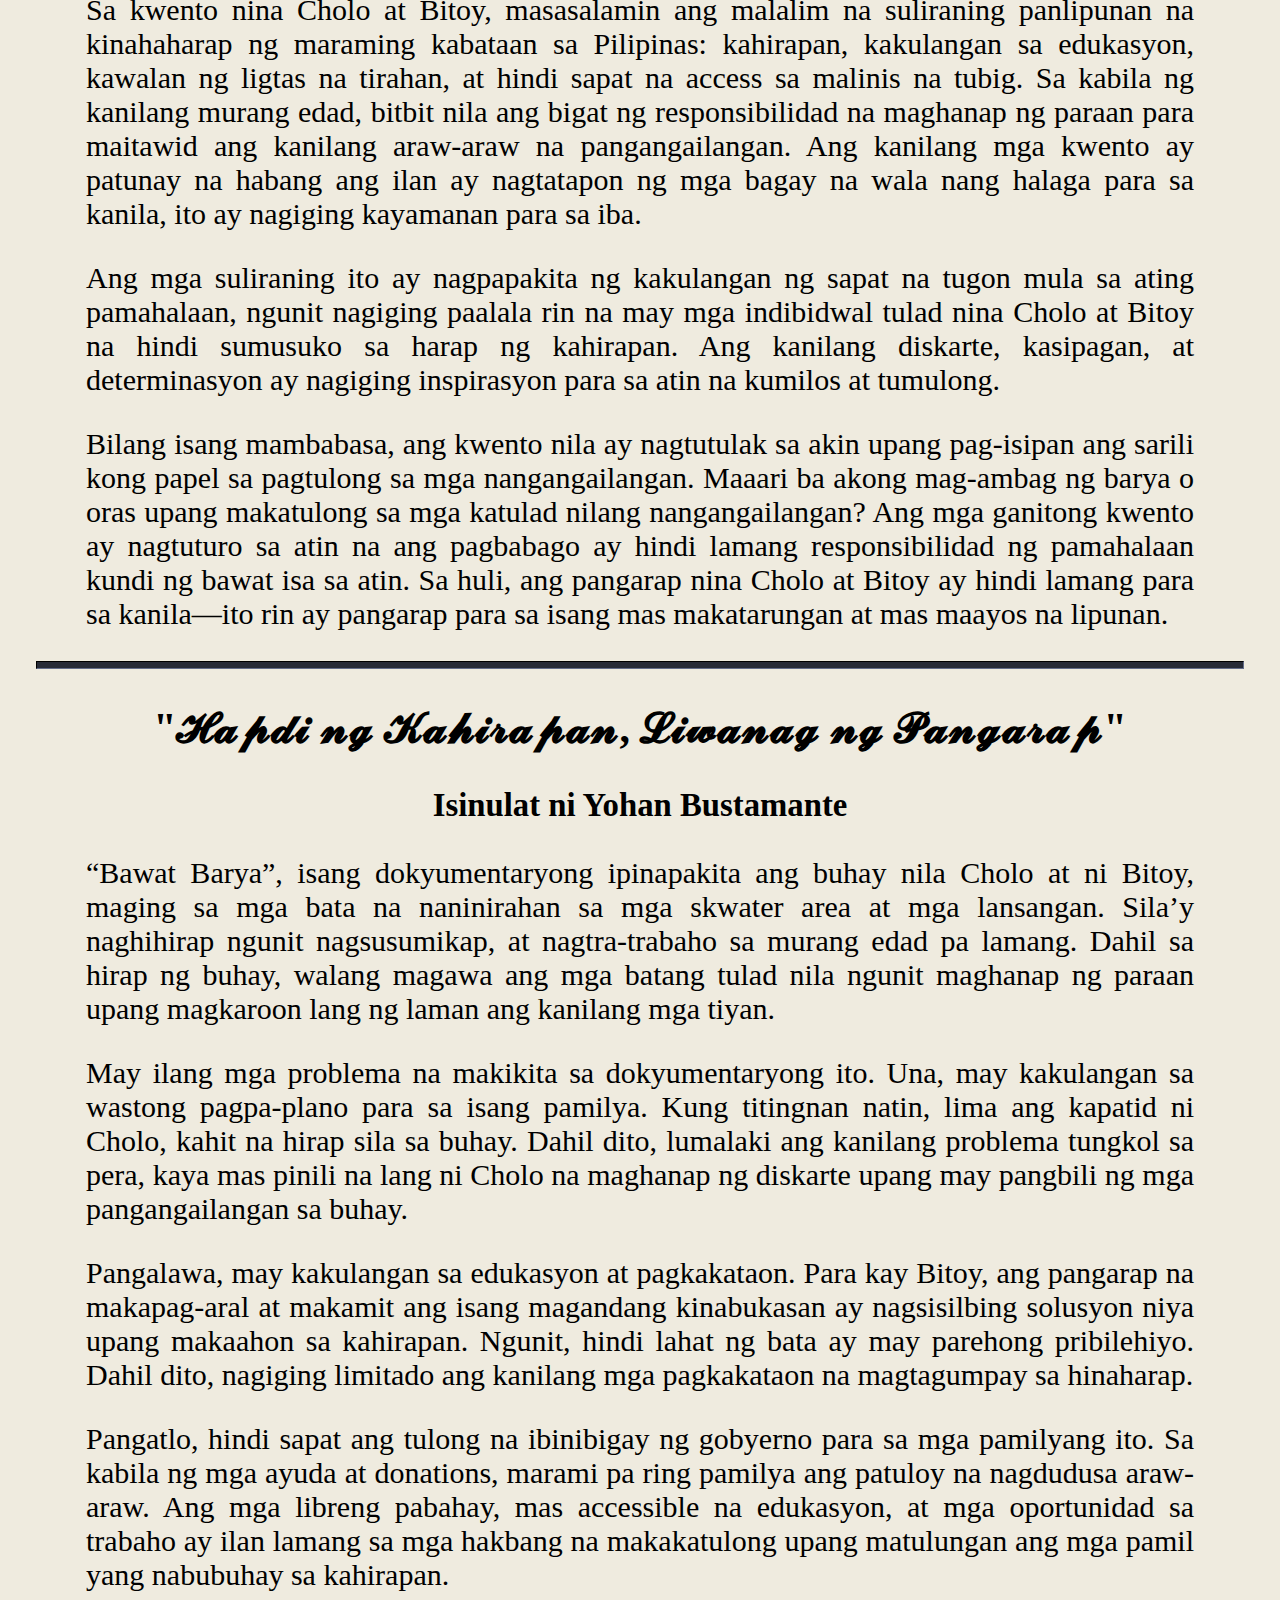
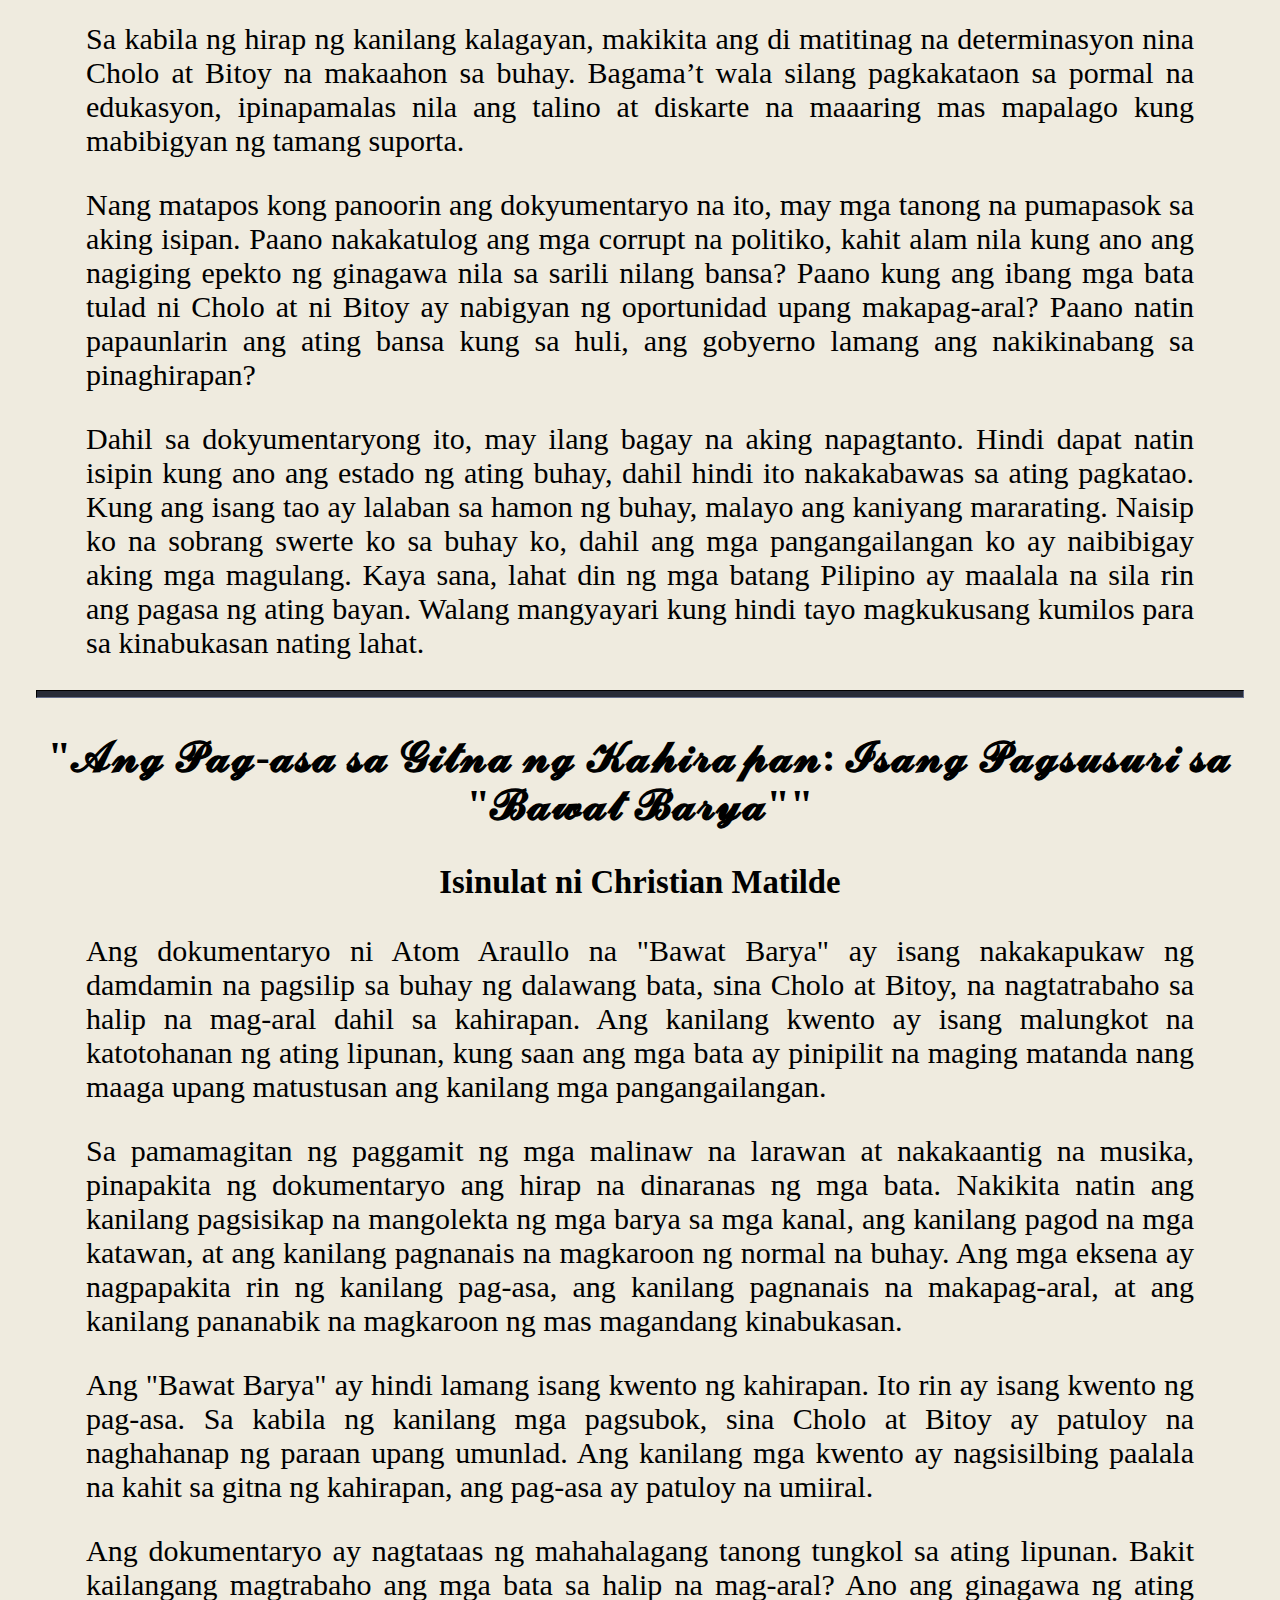
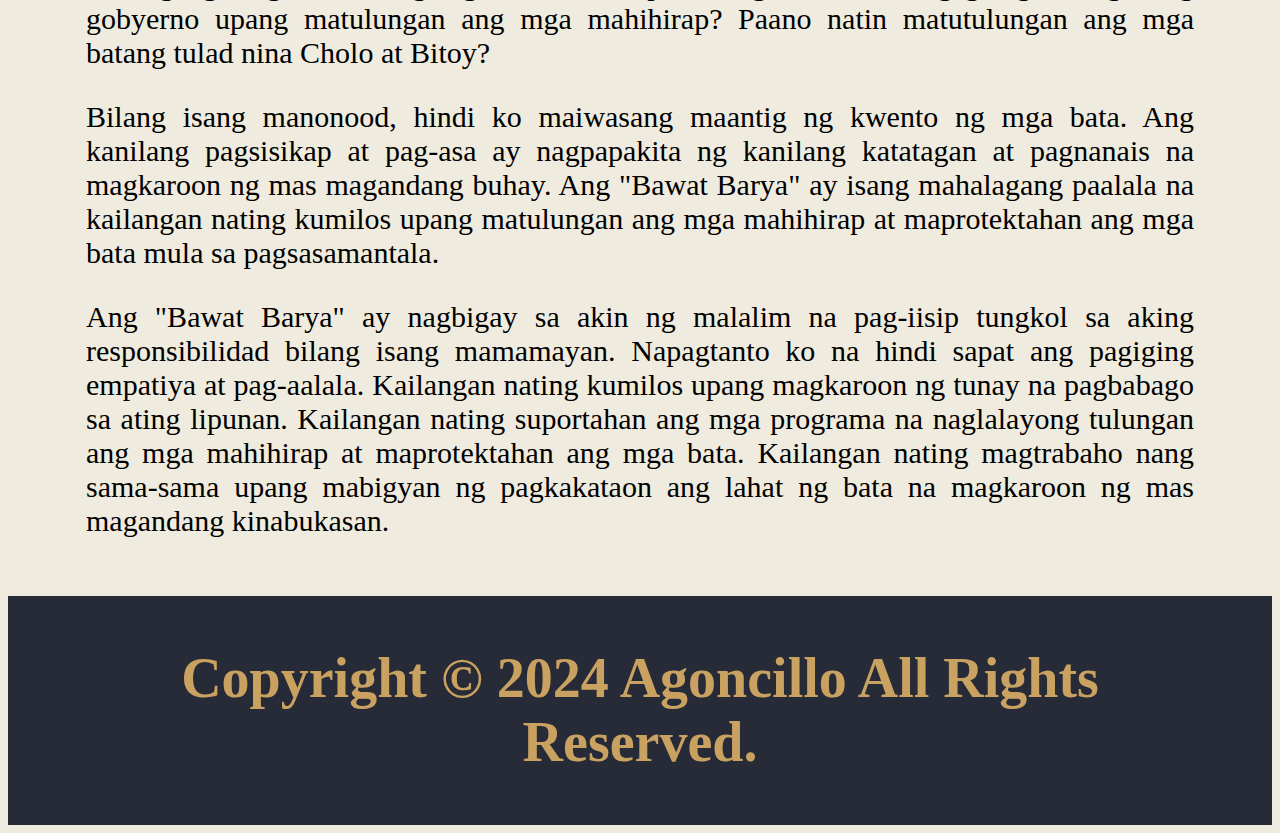
<file: Group3.html>
<html>
<head>
<title> Group 3   </title>
<link rel="stylesheet" type="text/css" href="Groups.css"
</head>



<body bgcolor="#EFEBDF">

<ul>
  <li><a href="index.html">Home</a></li>
  <li><a href="Group1.html">Group 1</a></li>
  <li><a href="Group2.html">Group 2 </a></li>
  <li><a class="active" href="Group3.html">Group 3</a></li>
  <li><a href="Group4.html">Group 4</a></li>
  <li><a href="Group5.html">Group 5</a></li>
  <li><a href="Group6.html">Group 6</a></li>
  <li><a href="Credits.html">Posters&Credits</a></li>
</ul>>
 
<header class="header"> 
<h1 style="
    padding-top: 15px;"			
>
Ikatlong Pangkat
</h1>
</header>

<article>	
<img src="Group3.jpg" class="cvd">
<h2> <a href="https://youtu.be/ipxaJRpO08I?si=8W9_6eK4RYU7ZfqJ"> 'Bawat Barya,' dokumentaryo ni Atom Araullo </a> </h2>

		<h2>Pagpapaliwanag:</h2>
		<p>  Ang kwento nina Cholo at Bitoy ay sumasalamin sa mga batang pilit na hinaharap ang kahirapan. Sa kabila ng kanilang murang edad, nagagawa nilang maghanapbuhay sa kakaibang paraan tulad ng pagbubukas ng kanal upang makahanap ng mga baryang maaaring magamit pambili ng pagkain o maiipon para sa mas maayos na buhay. Ang kanilang tahanan ay gawa lamang sa kahoy at marupok na dingding, na lalo pang nagpapakita ng kanilang kahinaan sa harap ng mga hamon ng buhay. Sa kabila nito, sila ay puno ng determinasyon at diskarte upang magpatuloy.

Imahe at Simbolismo

Ang poster ay naglalaman ng imahe nina Cholo at Bitoy, parehong nakasuot ng simpleng damit at tsinelas na sumasalamin sa kanilang kalagayan. Ang mga simbolo sa paligid nila ay nagbibigay ng mas malalim na kahulugan sa kanilang mga kwento. Ang mga gamit na nakapalibot kay Cholo ay nagpapakita ng kanyang pagiging madiskarte. Halimbawa, ang magnet ay sumisimbolo sa kakayahan niyang makahanap ng solusyon at oportunidad, habang ang alkansya naman ay nagpapahiwatig ng kanyang layunin na makapag-ipon upang maayos ang kanilang tirahan.

Sa kabilang banda, ang mga eksena sa paligid ni Bitoy ay nakatuon sa kanyang araw-araw na pakikibaka. Isa sa mga simbolo ay ang pangangalakal/ paghahanap sa mga estero, na sumasalamin sa kanyang ginagawa upang makahanap ng barya na maaaring pambili ng pagkain o maiinom. Isa pang halimbawa nito ay ang maliit na bag ng tubig na kanyang binili gamit ang baryang nakuha mula sa kanyang pagkakalakal. Ipinapakita nito ang realidad na kahit ang maliliit na halaga ay may malaking epekto sa kanilang buhay, lalo na’t wala silang direktang access sa malinis na inuming tubig.

Mensahe ng Poster

Ang poster ay nagbibigay-diin sa kahalagahan ng bawat barya para sa mga batang tulad nina Cholo at Bitoy. Sa mundong kanilang ginagalawan, ang bawat sentimo ay may halaga—ito man ay pambili ng pagkain, tubig, o kahit anong simpleng bagay na makakatulong sa kanilang pang-araw-araw na buhay. Sa ganitong paraan, ang poster ay isang paalala sa lipunan tungkol sa reyalidad ng kahirapan, ang pangangailangan para sa pagkakaisa, at ang pagtulong sa mga batang nasa ganitong sitwasyon.

Sa kabuuan, ang "Bawat Barya, Bawat Bata" ay hindi lamang nagkukwento ng hirap, kundi pati ng pag-asa at determinasyon. Isa itong panawagan sa lahat na magbigay halaga kahit sa maliliit na bagay, sapagkat para sa mga tulad nina Cholo at Bitoy, ang bawat barya ay maaaring magdala ng malaking pagbabago sa kanilang buhay.
</p>
		<hr size="8" color="#272B37">	

		<h2 align="center">Mga piling sanaysay sa grupo</h2>
	<h2 align="center">"𝓑𝓪𝔀𝓪𝓽 𝓑𝓪𝓽𝓪, 𝓑𝓪𝔀𝓪𝓽 𝓑𝓪𝓻𝔂𝓪"</h2>
       <h3 align="center"> Isinulat ni Mary Abgail Tanquilan</h3>

		<p>"One man's trash is another one's treasure" ika nga ng isang tanyag na kasabihan; Alam ko
iniisip mo na hindi maaring ito maging makakatotohanan sa inyong buhay pero sa mga bata
tulad nila Cholo at Bitoy ito ang araw-araw na katotohanan. Kahit nasa murang edad palang
iniwan na nila ang kanilang pangarap na makapagaral or makapagtapos dahil sa kanilang
sirkumstansya sa kanilang pamumuhay. Nangangalakal sila ng mga makikitang bote o
anumang gamit upang makabenta at makauwi ng sapat na pera para sa kanilang pang
araw-araw na pagkain</p>

		<p>Sinimulan ni Cholo ang kanyang araw sa pamamagitan ng pag sakay sa ilog na malapit sa
kanyang bahay gamit ang kanyang maliit na bangka gawa ng styrofoam. Dito palang nakikita
natin ang unang suliraning panlipunan na pagkakaroon ng mga "squatter area" na delikado sa
mga kabataan. Maaring ito solusyonan ng gobyerno sa pamamagitan ng relocation sa mga
lugar na hindi lang ligtas ang kapaligiran kundi mayroong madadaming pwesto para sa mga
trabaho. Ikalawang suliraning na makikita natin ay kahirapan na ang dahilan kung bakit siya ay
tumigil sa pag-aaral para lang magtrabaho o mangalakal. Matagal na itong suliraning ng
Pilipinas pero hanggang ngayon hindi pa ito tunay na solusyonan ng ating pamahalaan at dahil
dito maraming buhay ang hindi nakatamasa ng kanilang pangarap dahil hindi sila nakapagtapos
ng pag-aaral o maaga sila nakikibaka sa pang araw-araw na buhay. Pero sa kabila nito
makikita natin ang diskarte no Cholo sa pamamagitan ng kanyang mga ginawang kagamitan na
mayroong tulang sa kanyang trabaho tulad ng: Bangka na gawa sa recyclable na materials,
Magnet na may string para pangkuha ng mga piso-piso, at alkansya kung saan niya nilalagay
ang mga ipon nya para maayos ang kanilang bahay.</p>

		<p>Kay Bitoy naman ay masasabi natin na parehas ang sitwasyon. Nangangalakal sa mga estero
at nakikibaka sa Navotas fish port, iniwan rin ng bata ang kanyang pangarap na makatapos sa
pag-aaral dahil sa kanyang sirkumstansya. Sa eksena na bumili sya ng isang maliit na bag na
nilalaman ng malamig na tubig dito natin makikita ang suliraning panlipunan na kakulangan sa
malinis na inuming tubig. Matagal na itong suliranin sa mga squatter area dahil sa kanilang mga
pwesto na hindi naabot ng malinis na tubig at dahil din sa kakulangan ng pagtuon ng
pamahalaan dito. Isa pang eksena ay ang panonood ni Bitoy sa isang klase para lang matuto
sya ng kahit konti. Ito ay suliraning panlipunan na kakulangan sa access ng libreng edukasyon.
Sa ibang syudad tulad ng Makati nakahanap na sila ng solusyon dito, ang gagawin nalang ay
ang paghintay sa pamahalaan na gawin ito para mas maraming bata ay magkaroon ng isang
magandang kinabukasan</p>

		<p>Sa kwento nina Cholo at Bitoy, masasalamin ang malalim na suliraning panlipunan na
kinahaharap ng maraming kabataan sa Pilipinas: kahirapan, kakulangan sa edukasyon,
kawalan ng ligtas na tirahan, at hindi sapat na access sa malinis na tubig. Sa kabila ng kanilang
murang edad, bitbit nila ang bigat ng responsibilidad na maghanap ng paraan para maitawid
ang kanilang araw-araw na pangangailangan. Ang kanilang mga kwento ay patunay na habang
ang ilan ay nagtatapon ng mga bagay na wala nang halaga para sa kanila, ito ay nagiging
kayamanan para sa iba.
</p>

		<p>Ang mga suliraning ito ay nagpapakita ng kakulangan ng sapat na tugon mula sa ating
pamahalaan, ngunit nagiging paalala rin na may mga indibidwal tulad nina Cholo at Bitoy na
hindi sumusuko sa harap ng kahirapan. Ang kanilang diskarte, kasipagan, at determinasyon ay
nagiging inspirasyon para sa atin na kumilos at tumulong.</p>

		<p>Bilang isang mambabasa, ang kwento nila ay nagtutulak sa akin upang pag-isipan ang sarili
kong papel sa pagtulong sa mga nangangailangan. Maaari ba akong mag-ambag ng barya o
oras upang makatulong sa mga katulad nilang nangangailangan? Ang mga ganitong kwento ay
nagtuturo sa atin na ang pagbabago ay hindi lamang responsibilidad ng pamahalaan kundi ng
bawat isa sa atin. Sa huli, ang pangarap nina Cholo at Bitoy ay hindi lamang para sa kanila—ito
rin ay pangarap para sa isang mas makatarungan at mas maayos na lipunan.
</p>

	<hr size="8" color="#272B37">
	<h2 align="center">"𝓗𝓪𝓹𝓭𝓲 𝓷𝓰 𝓚𝓪𝓱𝓲𝓻𝓪𝓹𝓪𝓷, 𝓛𝓲𝔀𝓪𝓷𝓪𝓰 𝓷𝓰 𝓟𝓪𝓷𝓰𝓪𝓻𝓪𝓹"</h2>
       <h3 align="center"> Isinulat ni Yohan Bustamante</h3>
	
		<P>“Bawat Barya”, isang dokyumentaryong ipinapakita ang buhay nila Cholo at ni Bitoy, maging sa
mga bata na naninirahan sa mga skwater area at mga lansangan. Sila’y naghihirap ngunit
nagsusumikap, at nagtra-trabaho sa murang edad pa lamang. Dahil sa hirap ng buhay, walang
magawa ang mga batang tulad nila ngunit maghanap ng paraan upang magkaroon lang ng
laman ang kanilang mga tiyan.
</P>

<p>May ilang mga problema na makikita sa dokyumentaryong ito. Una, may kakulangan sa
wastong pagpa-plano para sa isang pamilya. Kung titingnan natin, lima ang kapatid ni Cholo,
kahit na hirap sila sa buhay. Dahil dito, lumalaki ang kanilang problema tungkol sa pera, kaya
mas pinili na lang ni Cholo na maghanap ng diskarte upang may pangbili ng mga
pangangailangan sa buhay.</p>

	<p>Pangalawa, may kakulangan sa edukasyon at pagkakataon. Para kay Bitoy, ang pangarap na
makapag-aral at makamit ang isang magandang kinabukasan ay nagsisilbing solusyon niya
upang makaahon sa kahirapan. Ngunit, hindi lahat ng bata ay may parehong pribilehiyo. Dahil
dito, nagiging limitado ang kanilang mga pagkakataon na magtagumpay sa hinaharap.</p>

	<p>Pangatlo, hindi sapat ang tulong na ibinibigay ng gobyerno para sa mga pamilyang ito. Sa
kabila ng mga ayuda at donations, marami pa ring pamilya ang patuloy na nagdudusa
araw-araw. Ang mga libreng pabahay, mas accessible na edukasyon, at mga oportunidad sa
trabaho ay ilan lamang sa mga hakbang na makakatulong upang matulungan ang mga pamil
yang nabubuhay sa kahirapan.
</p>

<p>Sa kabila ng hirap ng kanilang kalagayan, makikita ang di matitinag na determinasyon nina
Cholo at Bitoy na makaahon sa buhay. Bagama’t wala silang pagkakataon sa pormal na
edukasyon, ipinapamalas nila ang talino at diskarte na maaaring mas mapalago kung
mabibigyan ng tamang suporta.
</p>


<p>Nang matapos kong panoorin ang dokyumentaryo na ito, may mga tanong na pumapasok sa
aking isipan. Paano nakakatulog ang mga corrupt na politiko, kahit alam nila kung ano ang
nagiging epekto ng ginagawa nila sa sarili nilang bansa? Paano kung ang ibang mga bata tulad
ni Cholo at ni Bitoy ay nabigyan ng oportunidad upang makapag-aral? Paano natin papaunlarin
ang ating bansa kung sa huli, ang gobyerno lamang ang nakikinabang sa pinaghirapan?</p>

<p>Dahil sa dokyumentaryong ito, may ilang bagay na aking napagtanto. Hindi dapat natin isipin
kung ano ang estado ng ating buhay, dahil hindi ito nakakabawas sa ating pagkatao. Kung ang
isang tao ay lalaban sa hamon ng buhay, malayo ang kaniyang mararating. Naisip ko na
sobrang swerte ko sa buhay ko, dahil ang mga pangangailangan ko ay naibibigay aking mga
magulang. Kaya sana, lahat din ng mga batang Pilipino ay maalala na sila rin ang pagasa ng
ating bayan. Walang mangyayari kung hindi tayo magkukusang kumilos para sa kinabukasan
nating lahat.</p>	

<hr size="8" color="#272B37">
	
	<h2 align="center">"𝓐𝓷𝓰 𝓟𝓪𝓰-𝓪𝓼𝓪 𝓼𝓪 𝓖𝓲𝓽𝓷𝓪 𝓷𝓰 𝓚𝓪𝓱𝓲𝓻𝓪𝓹𝓪𝓷: 𝓘𝓼𝓪𝓷𝓰 𝓟𝓪𝓰𝓼𝓾𝓼𝓾𝓻𝓲 𝓼𝓪 "𝓑𝓪𝔀𝓪𝓽 𝓑𝓪𝓻𝔂𝓪""</h2>
       <h3 align="center"> Isinulat ni Christian Matilde</h3>

	<p>Ang dokumentaryo ni Atom Araullo na "Bawat Barya" ay isang nakakapukaw ng damdamin na
pagsilip sa buhay ng dalawang bata, sina Cholo at Bitoy, na nagtatrabaho sa halip na mag-aral
dahil sa kahirapan. Ang kanilang kwento ay isang malungkot na katotohanan ng ating lipunan,
kung saan ang mga bata ay pinipilit na maging matanda nang maaga upang matustusan ang
kanilang mga pangangailangan.
</p>

	<p>Sa pamamagitan ng paggamit ng mga malinaw na larawan at nakakaantig na musika,
pinapakita ng dokumentaryo ang hirap na dinaranas ng mga bata. Nakikita natin ang kanilang
pagsisikap na mangolekta ng mga barya sa mga kanal, ang kanilang pagod na mga katawan, at
ang kanilang pagnanais na magkaroon ng normal na buhay. Ang mga eksena ay nagpapakita
rin ng kanilang pag-asa, ang kanilang pagnanais na makapag-aral, at ang kanilang pananabik
na magkaroon ng mas magandang kinabukasan.
</p>
	<p>Ang "Bawat Barya" ay hindi lamang isang kwento ng kahirapan. Ito rin ay isang kwento ng
pag-asa. Sa kabila ng kanilang mga pagsubok, sina Cholo at Bitoy ay patuloy na naghahanap
ng paraan upang umunlad. Ang kanilang mga kwento ay nagsisilbing paalala na kahit sa gitna
ng kahirapan, ang pag-asa ay patuloy na umiiral.
</p>

<p>Ang dokumentaryo ay nagtataas ng mahahalagang tanong tungkol sa ating lipunan. Bakit
kailangang magtrabaho ang mga bata sa halip na mag-aral? Ano ang ginagawa ng ating
gobyerno upang matulungan ang mga mahihirap? Paano natin matutulungan ang mga batang
tulad nina Cholo at Bitoy?
</p>

	<p>Bilang isang manonood, hindi ko maiwasang maantig ng kwento ng mga bata. Ang kanilang
pagsisikap at pag-asa ay nagpapakita ng kanilang katatagan at pagnanais na magkaroon ng
mas magandang buhay. Ang "Bawat Barya" ay isang mahalagang paalala na kailangan nating
kumilos upang matulungan ang mga mahihirap at maprotektahan ang mga bata mula sa
pagsasamantala.</p>

<p>Ang "Bawat Barya" ay nagbigay sa akin ng malalim na pag-iisip tungkol sa aking responsibilidad
bilang isang mamamayan. Napagtanto ko na hindi sapat ang pagiging empatiya at pag-aalala.
Kailangan nating kumilos upang magkaroon ng tunay na pagbabago sa ating lipunan. Kailangan
nating suportahan ang mga programa na naglalayong tulungan ang mga mahihirap at
maprotektahan ang mga bata. Kailangan nating magtrabaho nang sama-sama upang mabigyan
ng pagkakataon ang lahat ng bata na magkaroon ng mas magandang kinabukasan.
</p>
	
</article>

<footer>
	<h1> Copyright © 2024 Agoncillo All Rights Reserved. </h1>
</footer>
</body>



</html>
</file>
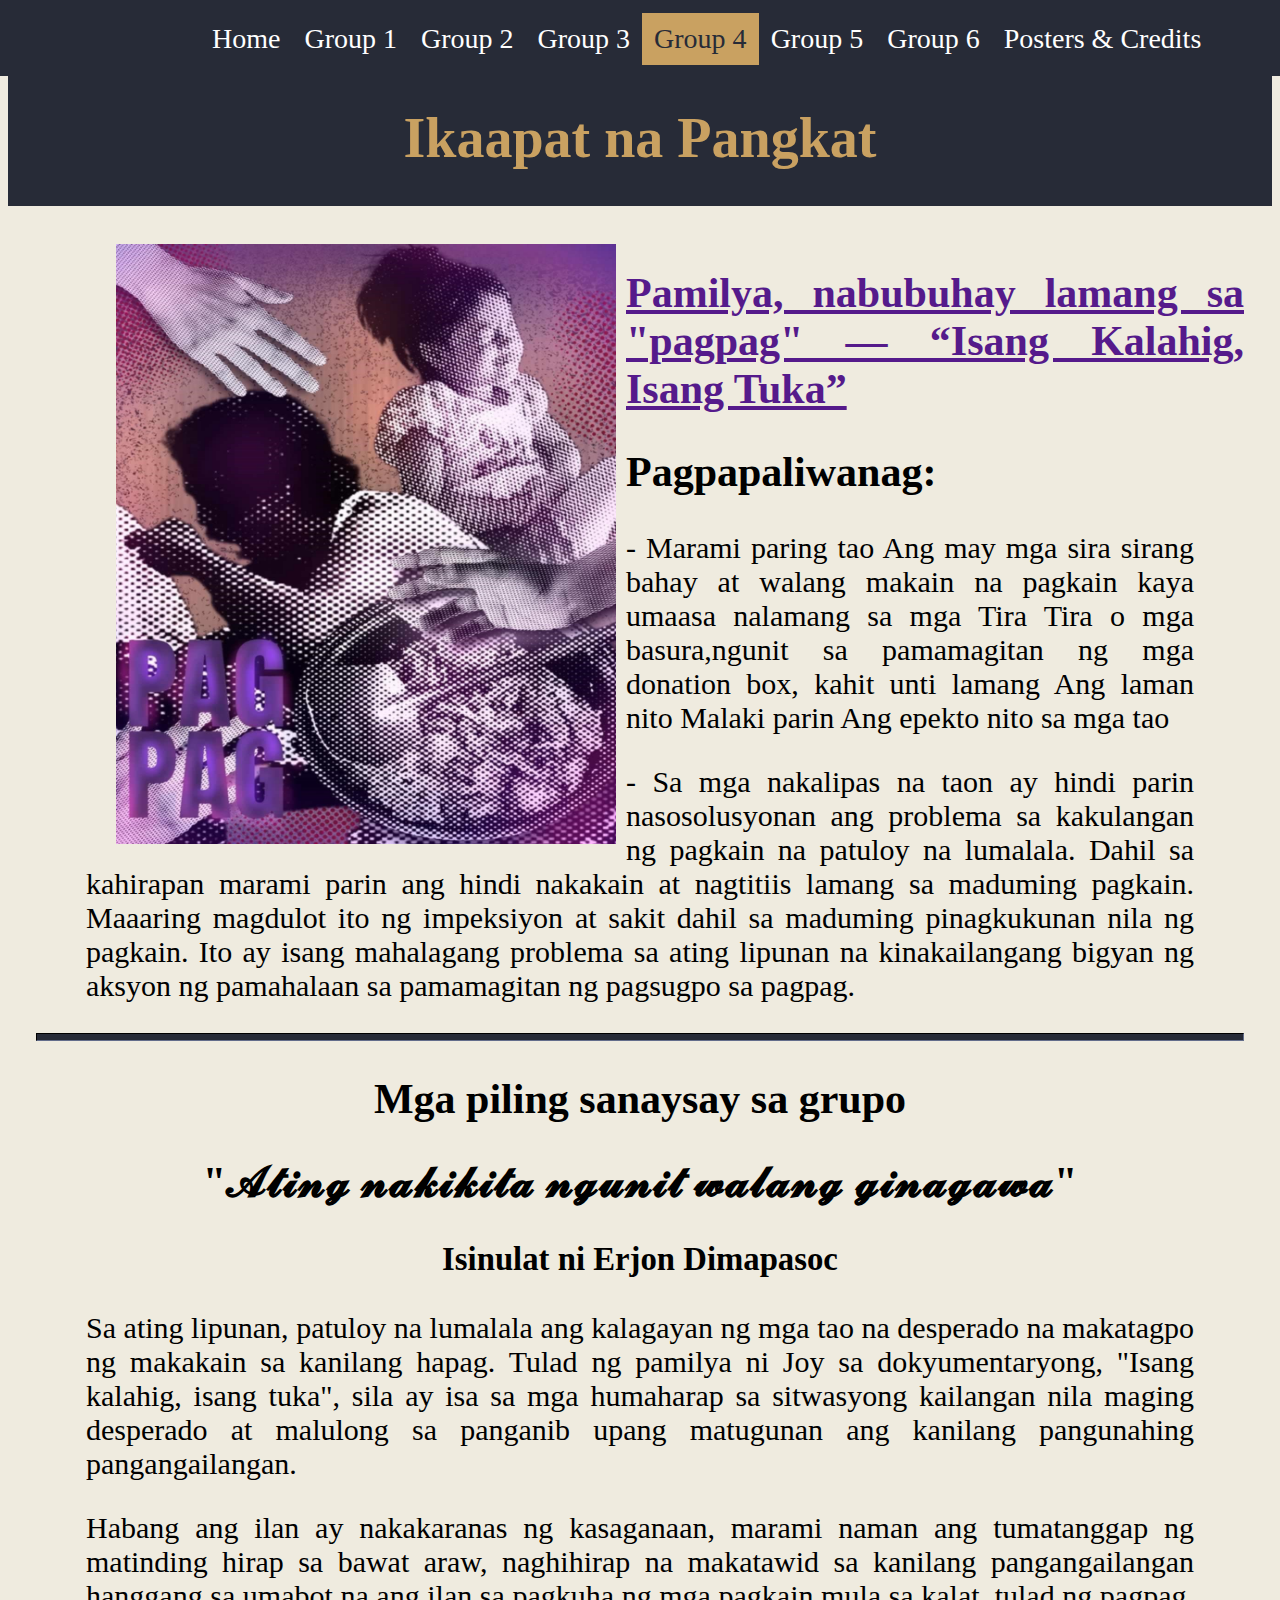
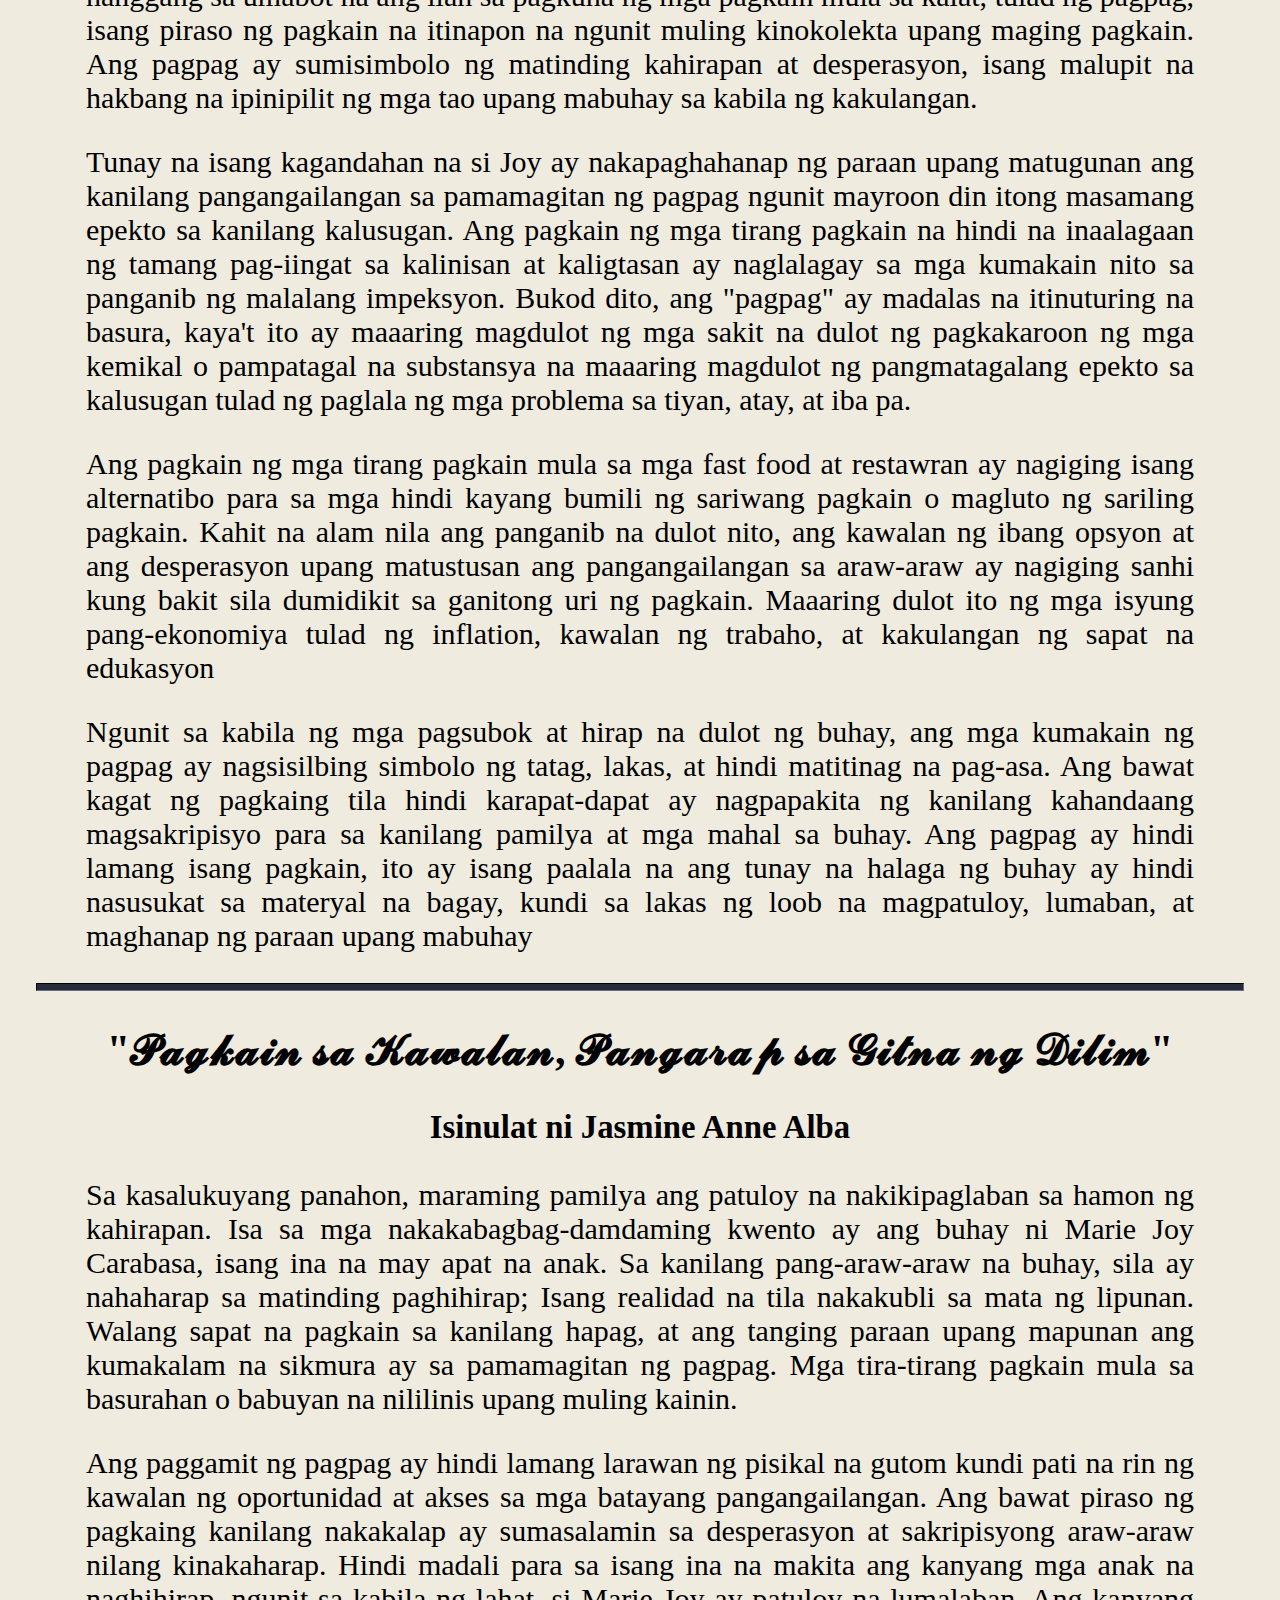
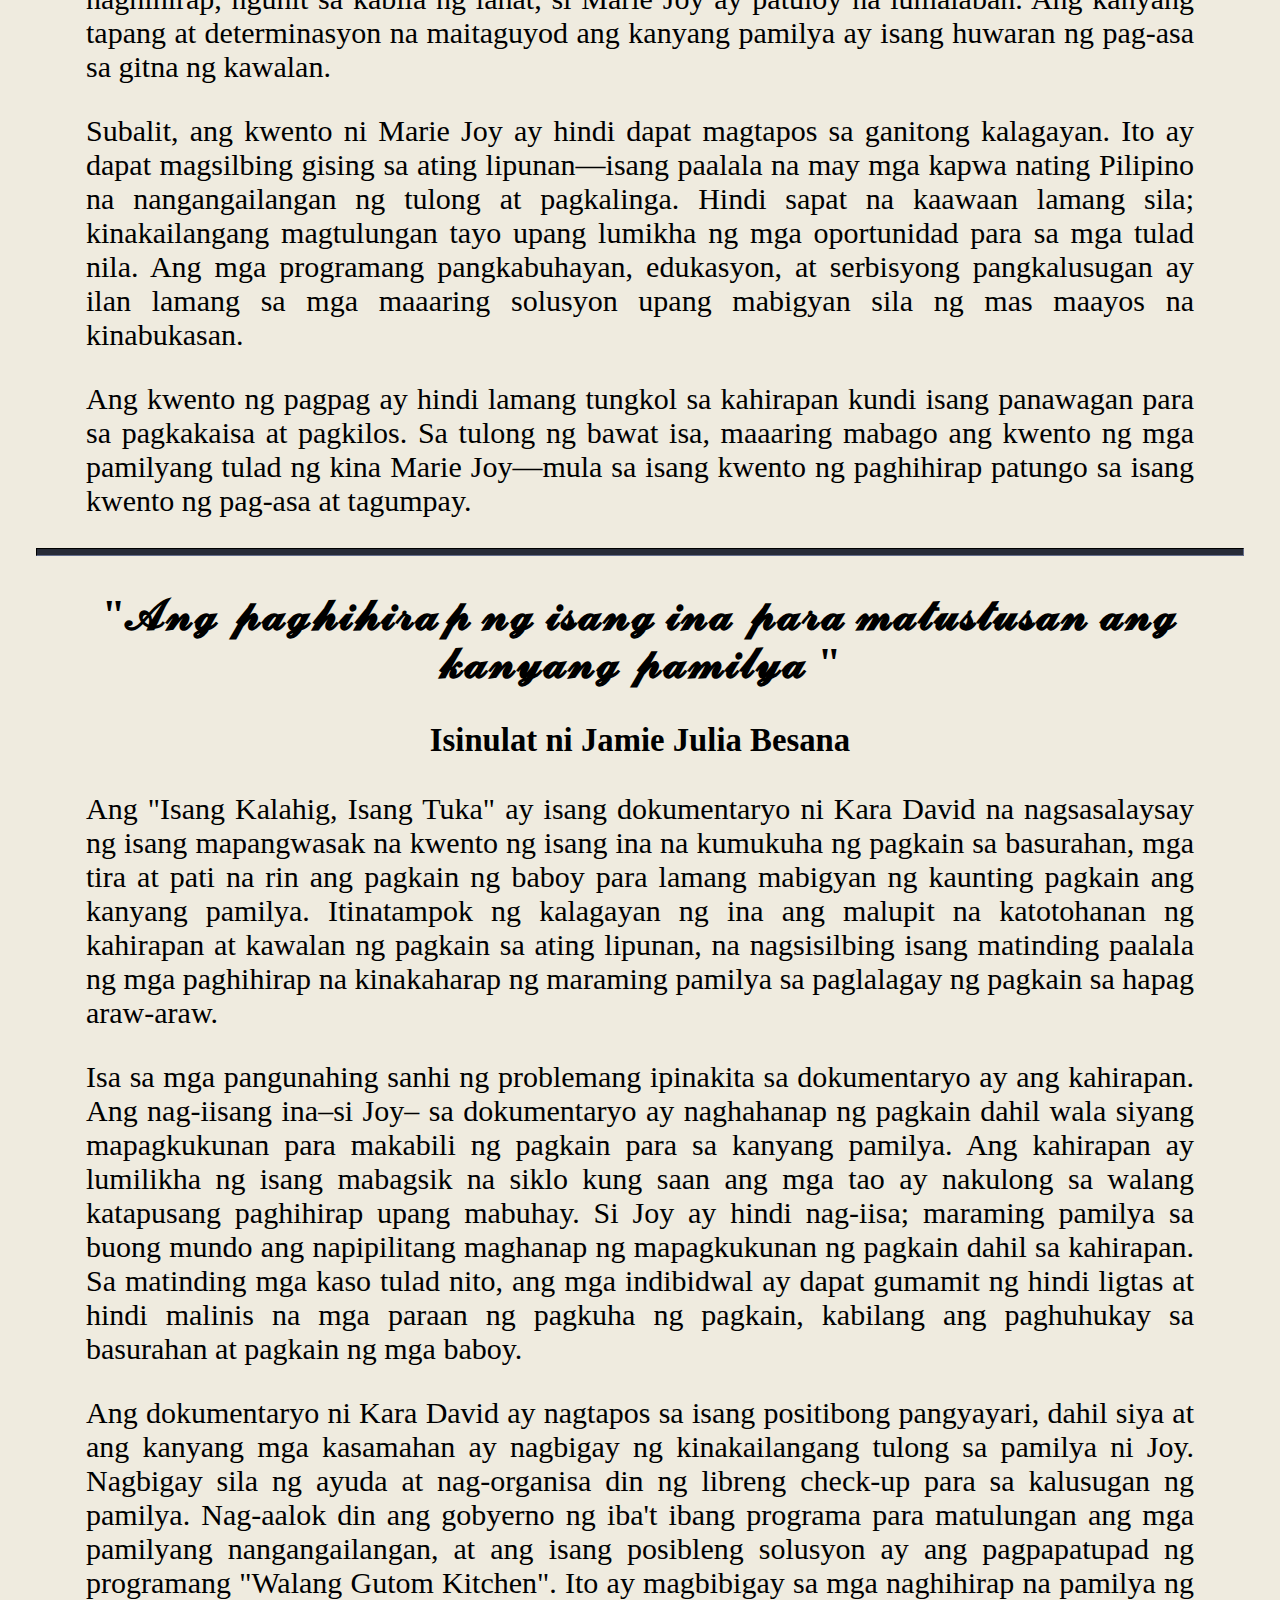
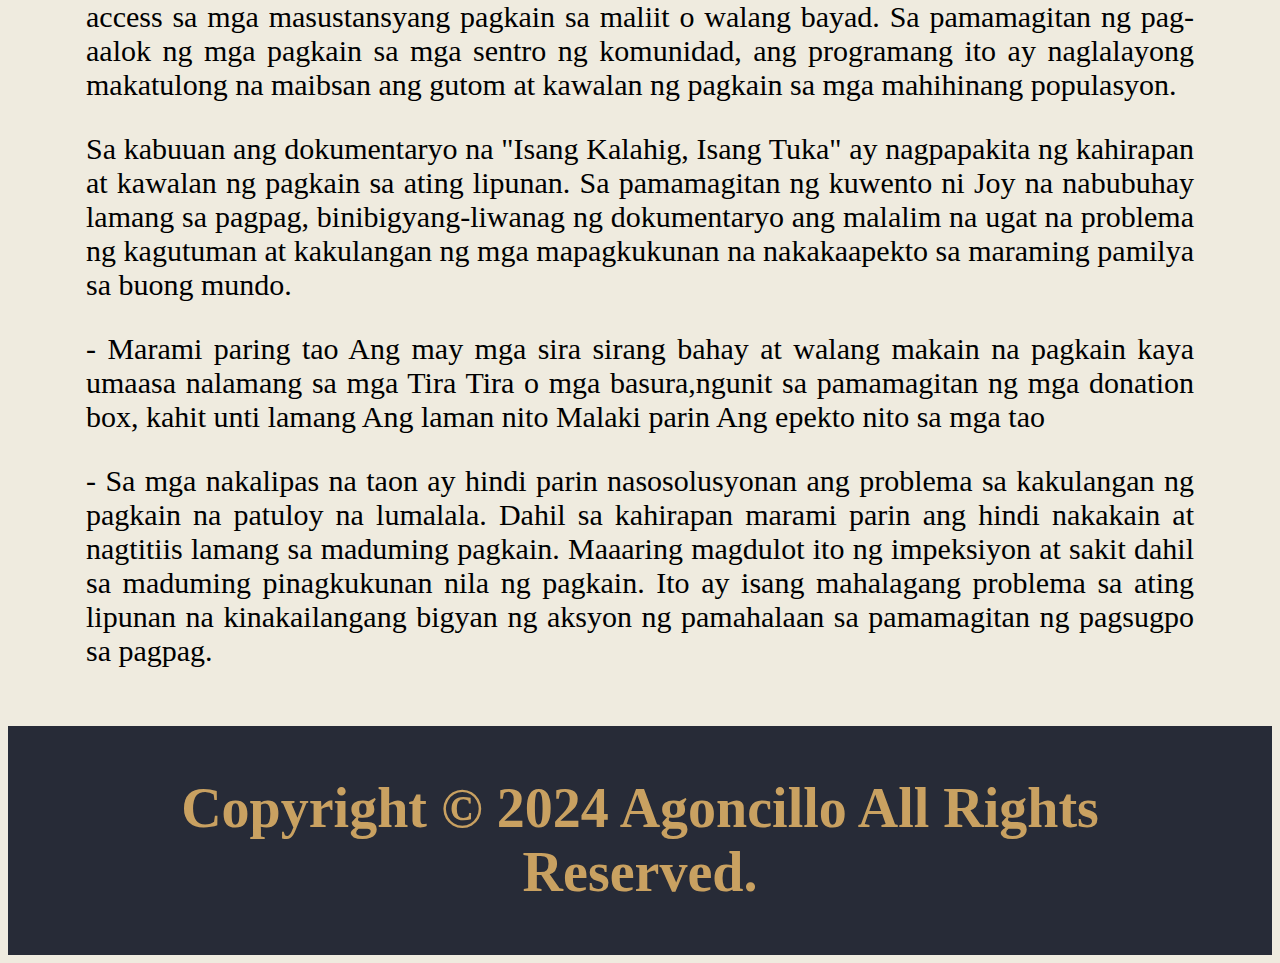
<file: Group4.html>
<html>
<head>
<title> Group 4  </title>
<link rel="stylesheet" type="text/css" href="Groups.css"
</head>



<body bgcolor="#EFEBDF">

<ul>
  <li><a href="index.html">Home</a></li>
  <li><a href="Group1.html">Group 1</a></li>
  <li><a href="Group2.html">Group 2 </a></li>
  <li><a href="Group3.html">Group 3</a></li>
  <li><a class="active" href="Group4.html">Group 4</a></li>
  <li><a href="Group5.html">Group 5</a></li>
  <li><a href="Group6.html">Group 6</a></li>
  <li><a href="Credits.html">Posters & Credits</a></li>

	
</ul>>
 
<header class="header"> 
<h1 style="
    padding-top: 15px;"			
>
Ikaapat na Pangkat
</h1>
</header>

<article>

<img src="Group 4.jpg" class="cvd">

<h2> <a href="">Pamilya, nabubuhay lamang sa "pagpag" — “Isang Kalahig, Isang Tuka”</a> </h2>
	<h2>Pagpapaliwanag:</h2>
		<p>- Marami paring tao Ang may mga sira sirang bahay at walang makain na pagkain kaya umaasa nalamang sa mga Tira Tira o mga basura,ngunit sa pamamagitan ng mga donation box, kahit unti lamang Ang laman nito Malaki parin Ang epekto nito sa mga tao</p>

	<p>
- Sa mga nakalipas na taon ay hindi parin nasosolusyonan ang problema sa kakulangan ng pagkain na patuloy na lumalala. 
Dahil sa kahirapan marami parin ang hindi nakakain at nagtitiis lamang sa maduming pagkain. 
Maaaring magdulot ito ng impeksiyon at sakit dahil sa maduming pinagkukunan nila ng pagkain. 
Ito ay isang mahalagang problema sa ating lipunan na kinakailangang bigyan ng aksyon ng pamahalaan sa pamamagitan ng pagsugpo sa pagpag.</p>

	<hr size="8"color="#272B37">	

		<h2 align="center">Mga piling sanaysay sa grupo</h2>
	<h2 align="center">"𝓐𝓽𝓲𝓷𝓰 𝓷𝓪𝓴𝓲𝓴𝓲𝓽𝓪 𝓷𝓰𝓾𝓷𝓲𝓽 𝔀𝓪𝓵𝓪𝓷𝓰 𝓰𝓲𝓷𝓪𝓰𝓪𝔀𝓪"</h2>
       <h3 align="center"> Isinulat ni Erjon Dimapasoc</h3>

<p>Sa ating lipunan, patuloy na lumalala ang kalagayan ng mga tao na desperado na makatagpo
ng makakain sa kanilang hapag. Tulad ng pamilya ni Joy sa dokyumentaryong, "Isang kalahig,
isang tuka", sila ay isa sa mga humaharap sa sitwasyong kailangan nila maging desperado at
malulong sa panganib upang matugunan ang kanilang pangunahing pangangailangan.</p>

	<p>Habang ang ilan ay nakakaranas ng kasaganaan, marami naman ang tumatanggap ng
matinding hirap sa bawat araw, naghihirap na makatawid sa kanilang pangangailangan
hanggang sa umabot na ang ilan sa pagkuha ng mga pagkain mula sa kalat, tulad ng pagpag,
isang piraso ng pagkain na itinapon na ngunit muling kinokolekta upang maging pagkain. Ang
pagpag ay sumisimbolo ng matinding kahirapan at desperasyon, isang malupit na hakbang na
ipinipilit ng mga tao upang mabuhay sa kabila ng kakulangan.</p>

<p>Tunay na isang kagandahan na si Joy ay nakapaghahanap ng paraan upang matugunan ang
kanilang pangangailangan sa pamamagitan ng pagpag ngunit mayroon din itong masamang
epekto sa kanilang kalusugan. Ang pagkain ng mga tirang pagkain na hindi na inaalagaan ng
tamang pag-iingat sa kalinisan at kaligtasan ay naglalagay sa mga kumakain nito sa panganib
ng malalang impeksyon. Bukod dito, ang "pagpag" ay madalas na itinuturing na basura, kaya't
ito ay maaaring magdulot ng mga sakit na dulot ng pagkakaroon ng mga kemikal o pampatagal
na substansya na maaaring magdulot ng pangmatagalang epekto sa kalusugan tulad ng
paglala ng mga problema sa tiyan, atay, at iba pa.</p>

	<p>Ang pagkain ng mga tirang pagkain mula sa mga fast food at restawran ay nagiging isang
alternatibo para sa mga hindi kayang bumili ng sariwang pagkain o magluto ng sariling pagkain.
Kahit na alam nila ang panganib na dulot nito, ang kawalan ng ibang opsyon at ang
desperasyon upang matustusan ang pangangailangan sa araw-araw ay nagiging sanhi kung
bakit sila dumidikit sa ganitong uri ng pagkain. Maaaring dulot ito ng mga isyung
pang-ekonomiya tulad ng inflation, kawalan ng trabaho, at kakulangan ng sapat na edukasyon</p>

<p>Ngunit sa kabila ng mga pagsubok at hirap na dulot ng buhay, ang mga kumakain ng pagpag ay
nagsisilbing simbolo ng tatag, lakas, at hindi matitinag na pag-asa. Ang bawat kagat ng
pagkaing tila hindi karapat-dapat ay nagpapakita ng kanilang kahandaang magsakripisyo para
sa kanilang pamilya at mga mahal sa buhay. Ang pagpag ay hindi lamang isang pagkain, ito ay
isang paalala na ang tunay na halaga ng buhay ay hindi nasusukat sa materyal na bagay, kundi
sa lakas ng loob na magpatuloy, lumaban, at maghanap ng paraan upang mabuhay</p>


<hr size="8"color="#272B37">	

	<h2 align="center">"𝓟𝓪𝓰𝓴𝓪𝓲𝓷 𝓼𝓪 𝓚𝓪𝔀𝓪𝓵𝓪𝓷, 𝓟𝓪𝓷𝓰𝓪𝓻𝓪𝓹 𝓼𝓪 𝓖𝓲𝓽𝓷𝓪 𝓷𝓰 𝓓𝓲𝓵𝓲𝓶"</h2>
       <h3 align="center"> Isinulat ni Jasmine Anne Alba</h3>

<p>Sa kasalukuyang panahon, maraming pamilya ang patuloy na nakikipaglaban sa hamon ng
kahirapan. Isa sa mga nakakabagbag-damdaming kwento ay ang buhay ni Marie Joy Carabasa,
isang ina na may apat na anak. Sa kanilang pang-araw-araw na buhay, sila ay nahaharap sa
matinding paghihirap; Isang realidad na tila nakakubli sa mata ng lipunan. Walang sapat na
pagkain sa kanilang hapag, at ang tanging paraan upang mapunan ang kumakalam na sikmura
ay sa pamamagitan ng pagpag. Mga tira-tirang pagkain mula sa basurahan o babuyan na
nililinis upang muling kainin.
</p>

<p>Ang paggamit ng pagpag ay hindi lamang larawan ng pisikal na gutom kundi pati na rin ng
kawalan ng oportunidad at akses sa mga batayang pangangailangan. Ang bawat piraso ng
pagkaing kanilang nakakalap ay sumasalamin sa desperasyon at sakripisyong araw-araw
nilang kinakaharap. Hindi madali para sa isang ina na makita ang kanyang mga anak na
naghihirap, ngunit sa kabila ng lahat, si Marie Joy ay patuloy na lumalaban. Ang kanyang
tapang at determinasyon na maitaguyod ang kanyang pamilya ay isang huwaran ng pag-asa sa
gitna ng kawalan.</p>
	
<p>Subalit, ang kwento ni Marie Joy ay hindi dapat magtapos sa ganitong kalagayan. Ito ay dapat
magsilbing gising sa ating lipunan—isang paalala na may mga kapwa nating Pilipino na
nangangailangan ng tulong at pagkalinga. Hindi sapat na kaawaan lamang sila; kinakailangang
magtulungan tayo upang lumikha ng mga oportunidad para sa mga tulad nila. Ang mga
programang pangkabuhayan, edukasyon, at serbisyong pangkalusugan ay ilan lamang sa mga
maaaring solusyon upang mabigyan sila ng mas maayos na kinabukasan.</p>

<p>Ang kwento ng pagpag ay hindi lamang tungkol sa kahirapan kundi isang panawagan para sa
pagkakaisa at pagkilos. Sa tulong ng bawat isa, maaaring mabago ang kwento ng mga
pamilyang tulad ng kina Marie Joy—mula sa isang kwento ng paghihirap patungo sa isang
kwento ng pag-asa at tagumpay.
</p>

<hr size="8"color="#272B37">	

	<h2 align="center">"𝓐𝓷𝓰 𝓹𝓪𝓰𝓱𝓲𝓱𝓲𝓻𝓪𝓹 𝓷𝓰 𝓲𝓼𝓪𝓷𝓰 𝓲𝓷𝓪 𝓹𝓪𝓻𝓪 𝓶𝓪𝓽𝓾𝓼𝓽𝓾𝓼𝓪𝓷 𝓪𝓷𝓰 𝓴𝓪𝓷𝔂𝓪𝓷𝓰 𝓹𝓪𝓶𝓲𝓵𝔂𝓪 "</h2>
       <h3 align="center"> Isinulat ni Jamie Julia Besana</h3>

	<p>Ang "Isang Kalahig, Isang Tuka" ay isang dokumentaryo ni Kara David na nagsasalaysay ng
isang mapangwasak na kwento ng isang ina na kumukuha ng pagkain sa basurahan, mga tira
at pati na rin ang pagkain ng baboy para lamang mabigyan ng kaunting pagkain ang kanyang
pamilya. Itinatampok ng kalagayan ng ina ang malupit na katotohanan ng kahirapan at kawalan
ng pagkain sa ating lipunan, na nagsisilbing isang matinding paalala ng mga paghihirap na
kinakaharap ng maraming pamilya sa paglalagay ng pagkain sa hapag araw-araw.
</p>

	<p>Isa sa mga pangunahing sanhi ng problemang ipinakita sa dokumentaryo ay ang kahirapan.
Ang nag-iisang ina–si Joy– sa dokumentaryo ay naghahanap ng pagkain dahil wala siyang
mapagkukunan para makabili ng pagkain para sa kanyang pamilya. Ang kahirapan ay lumilikha
ng isang mabagsik na siklo kung saan ang mga tao ay nakulong sa walang katapusang
paghihirap upang mabuhay. Si Joy ay hindi nag-iisa; maraming pamilya sa buong mundo ang
napipilitang maghanap ng mapagkukunan ng pagkain dahil sa kahirapan. Sa matinding mga
kaso tulad nito, ang mga indibidwal ay dapat gumamit ng hindi ligtas at hindi malinis na mga
paraan ng pagkuha ng pagkain, kabilang ang paghuhukay sa basurahan at pagkain ng mga
baboy.
</p>

	<p>Ang dokumentaryo ni Kara David ay nagtapos sa isang positibong pangyayari, dahil siya at ang
kanyang mga kasamahan ay nagbigay ng kinakailangang tulong sa pamilya ni Joy. Nagbigay
sila ng ayuda at nag-organisa din ng libreng check-up para sa kalusugan ng pamilya. Nag-aalok
din ang gobyerno ng iba't ibang programa para matulungan ang mga pamilyang
nangangailangan, at ang isang posibleng solusyon ay ang pagpapatupad ng programang
"Walang Gutom Kitchen". Ito ay magbibigay sa mga naghihirap na pamilya ng access sa mga
masustansyang pagkain sa maliit o walang bayad. Sa pamamagitan ng pag-aalok ng mga
pagkain sa mga sentro ng komunidad, ang programang ito ay naglalayong makatulong na
maibsan ang gutom at kawalan ng pagkain sa mga mahihinang populasyon.
</p>

<p>Sa kabuuan ang dokumentaryo na "Isang Kalahig, Isang Tuka" ay nagpapakita ng kahirapan at
kawalan ng pagkain sa ating lipunan. Sa pamamagitan ng kuwento ni Joy na nabubuhay
lamang sa pagpag, binibigyang-liwanag ng dokumentaryo ang malalim na ugat na problema ng
kagutuman at kakulangan ng mga mapagkukunan na nakakaapekto sa maraming pamilya sa
buong mundo.</p>

<p>- Marami paring tao Ang may mga sira sirang bahay at walang makain na pagkain kaya umaasa
nalamang sa mga Tira Tira o mga basura,ngunit sa pamamagitan ng mga donation box, kahit
unti lamang Ang laman nito Malaki parin Ang epekto nito sa mga tao
</p>

<p>- Sa mga nakalipas na taon ay hindi parin nasosolusyonan ang problema sa kakulangan ng
pagkain na patuloy na lumalala.
Dahil sa kahirapan marami parin ang hindi nakakain at nagtitiis lamang sa maduming pagkain.
Maaaring magdulot ito ng impeksiyon at sakit dahil sa maduming pinagkukunan nila ng pagkain.
Ito ay isang mahalagang problema sa ating lipunan na kinakailangang bigyan ng aksyon ng
pamahalaan sa pamamagitan ng pagsugpo sa pagpag.</p>
	
</article>

<footer>
	<h1> Copyright © 2024 Agoncillo All Rights Reserved. </h1>
</footer>
</body>



</html>
</file>
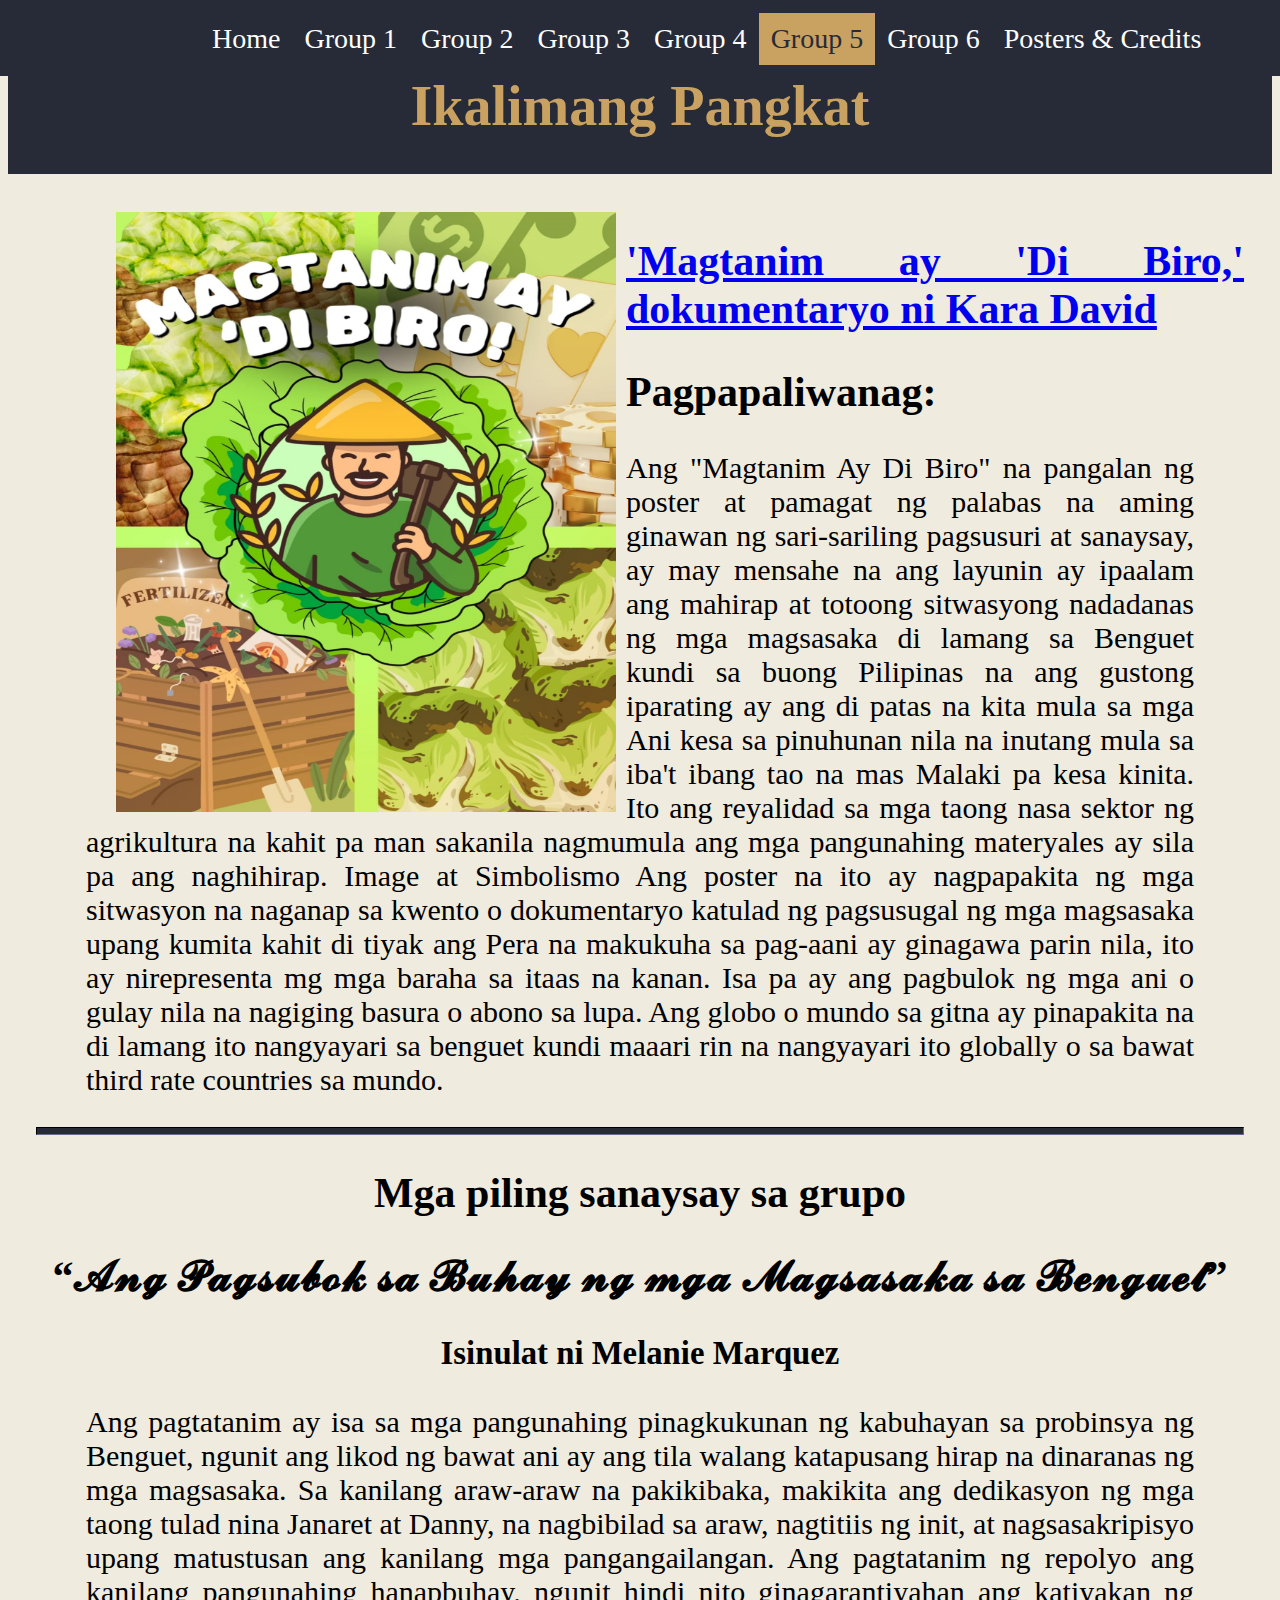
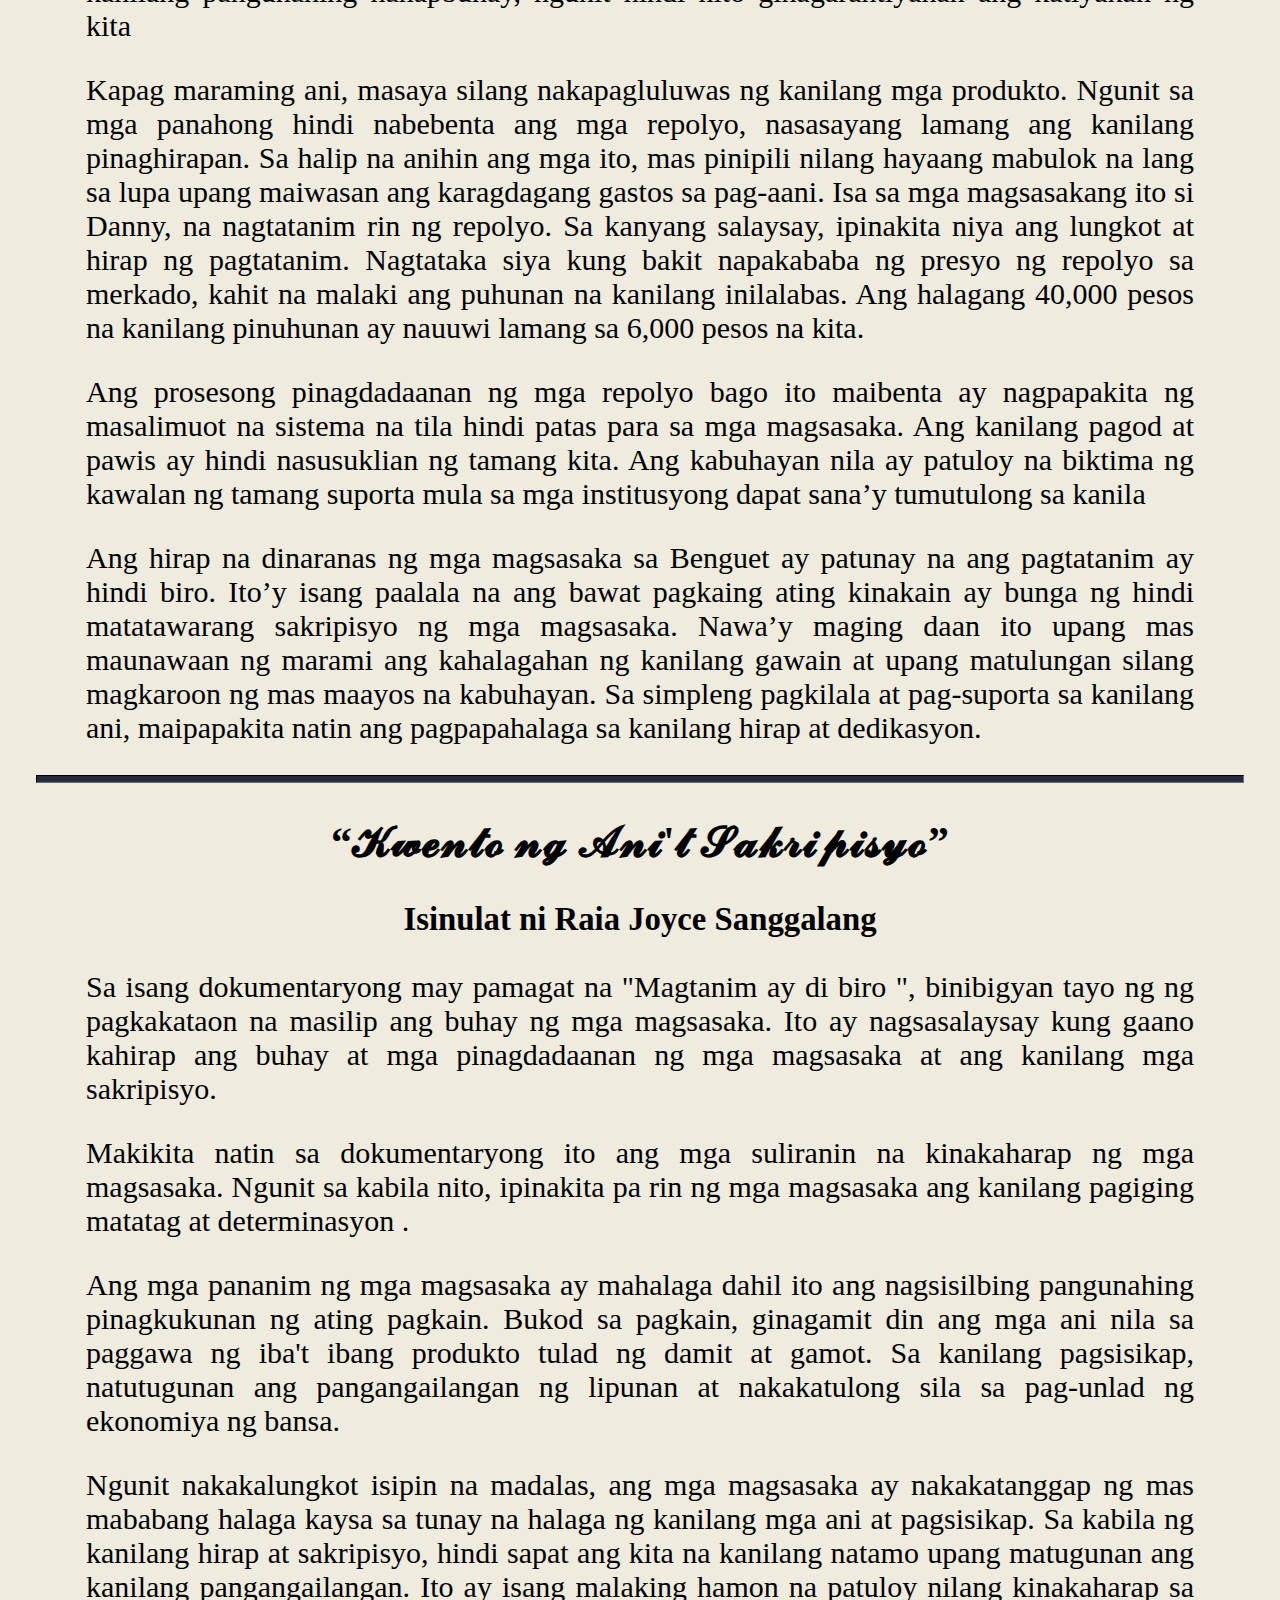
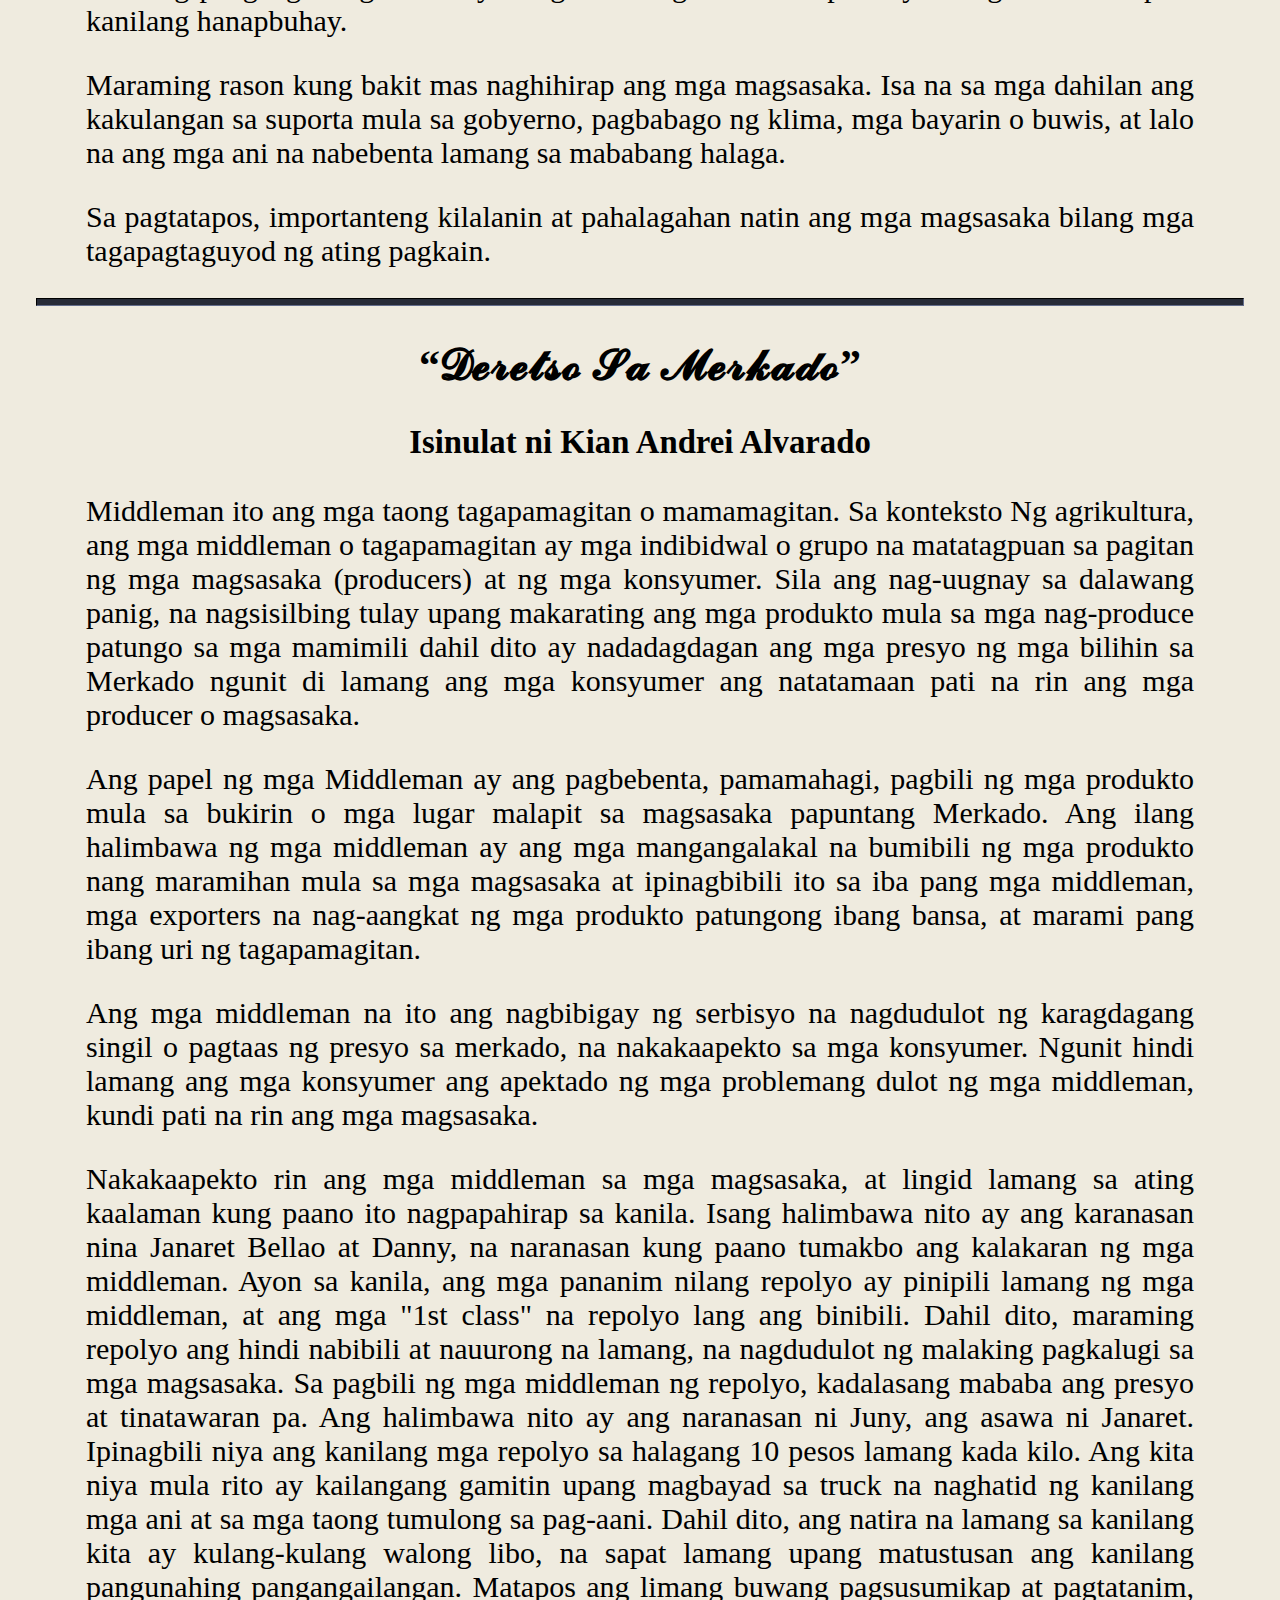
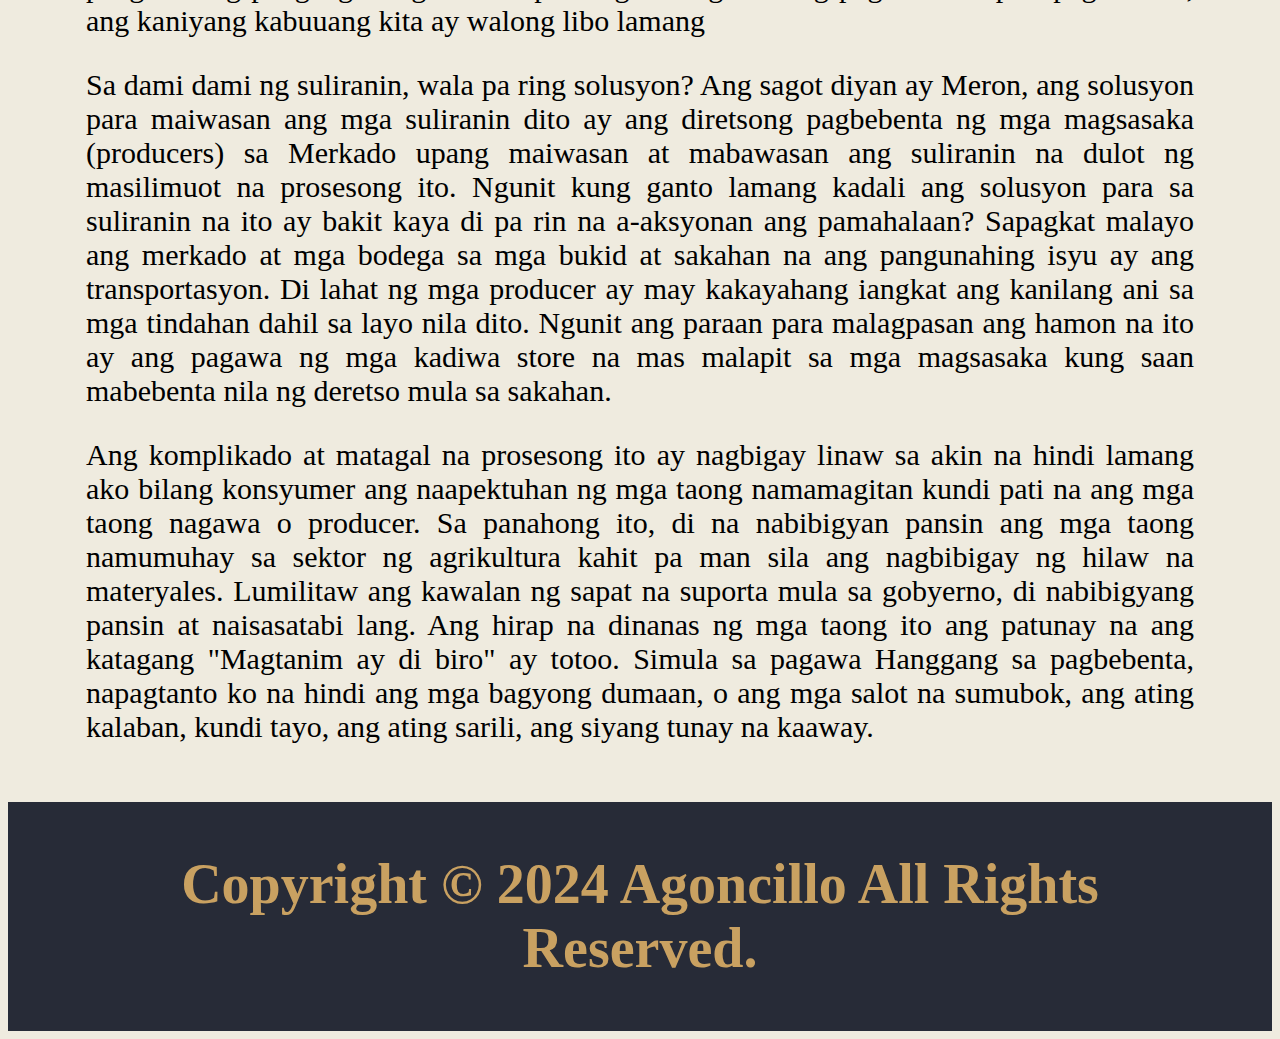
<file: Group5.html>
<html>
<head>
<title> Group 5  </title>
<link rel="stylesheet" type="text/css" href="Groups.css"
</head>



<body bgcolor="#EFEBDF">

<ul>
  <li><a href="index.html">Home</a></li>
  <li><a href="Group1.html">Group 1</a></li>
  <li><a href="Group2.html">Group 2 </a></li>
  <li><a href="Group3.html">Group 3</a></li>
  <li><a href="Group4.html">Group 4</a></li>
  <li><a class="active" href="Group5.html">Group 5</a></li>
  <li><a href="Group6.html">Group 6</a></li>
  <li><a href="Credits.html">Posters & Credits</a></li>
  
</ul>
    
	
<header class="header"> 
<h1 style="
    padding-top: 15px;"			
>
Ikalimang Pangkat
</h1>
</header>

<article>

<img src="Group5.jpg" class="cvd">
<h2> <a href="https://youtu.be/GcCkQoceR64?si=8ikBUKBAEh7qjkBr">'Magtanim ay 'Di Biro,' dokumentaryo ni Kara David </a> </h2>

		<h2>Pagpapaliwanag:</h2>
		<p>Ang "Magtanim Ay Di Biro" na pangalan ng poster at pamagat ng palabas na aming ginawan ng sari-sariling pagsusuri at sanaysay, ay may mensahe na ang layunin ay ipaalam ang mahirap at totoong sitwasyong nadadanas ng mga magsasaka di lamang sa Benguet kundi sa buong Pilipinas na 
ang gustong iparating ay ang di patas na kita mula sa mga Ani kesa sa pinuhunan nila na inutang mula sa iba't ibang tao na mas Malaki pa kesa kinita.
Ito ang reyalidad sa mga taong nasa sektor ng agrikultura na kahit pa man sakanila nagmumula ang mga pangunahing materyales ay sila pa ang naghihirap.

Image at Simbolismo

Ang poster na ito ay nagpapakita ng mga sitwasyon na naganap sa kwento o dokumentaryo katulad ng pagsusugal ng mga
magsasaka upang kumita kahit di tiyak ang Pera na makukuha sa pag-aani ay ginagawa parin nila, ito ay nirepresenta mg mga baraha sa itaas na kanan.
Isa pa ay ang pagbulok ng mga ani o gulay nila na nagiging basura o abono sa lupa.
Ang globo o mundo sa gitna ay pinapakita na di lamang ito nangyayari sa benguet kundi maaari rin na nangyayari ito globally o sa bawat third rate countries sa mundo.</p>

<hr size="8" color="#272B37">	

		<h2 align="center">Mga piling sanaysay sa grupo</h2>
	<h2 align="center">“𝓐𝓷𝓰 𝓟𝓪𝓰𝓼𝓾𝓫𝓸𝓴 𝓼𝓪 𝓑𝓾𝓱𝓪𝔂 𝓷𝓰 𝓶𝓰𝓪 𝓜𝓪𝓰𝓼𝓪𝓼𝓪𝓴𝓪 𝓼𝓪 𝓑𝓮𝓷𝓰𝓾𝓮𝓽”</h2>
       <h3 align="center"> Isinulat ni Melanie Marquez</h3>

<p>Ang pagtatanim ay isa sa mga pangunahing pinagkukunan ng kabuhayan sa probinsya ng
Benguet, ngunit ang likod ng bawat ani ay ang tila walang katapusang hirap na dinaranas ng
mga magsasaka. Sa kanilang araw-araw na pakikibaka, makikita ang dedikasyon ng mga taong
tulad nina Janaret at Danny, na nagbibilad sa araw, nagtitiis ng init, at nagsasakripisyo upang
matustusan ang kanilang mga pangangailangan. Ang pagtatanim ng repolyo ang kanilang
pangunahing hanapbuhay, ngunit hindi nito ginagarantiyahan ang katiyakan ng kita</p>

<p>Kapag maraming ani, masaya silang nakapagluluwas ng kanilang mga produkto. Ngunit sa mga
panahong hindi nabebenta ang mga repolyo, nasasayang lamang ang kanilang pinaghirapan.
Sa halip na anihin ang mga ito, mas pinipili nilang hayaang mabulok na lang sa lupa upang
maiwasan ang karagdagang gastos sa pag-aani. Isa sa mga magsasakang ito si Danny, na
nagtatanim rin ng repolyo. Sa kanyang salaysay, ipinakita niya ang lungkot at hirap ng
pagtatanim. Nagtataka siya kung bakit napakababa ng presyo ng repolyo sa merkado, kahit na
malaki ang puhunan na kanilang inilalabas. Ang halagang 40,000 pesos na kanilang pinuhunan
ay nauuwi lamang sa 6,000 pesos na kita.</p>

<p>Ang prosesong pinagdadaanan ng mga repolyo bago ito maibenta ay nagpapakita ng
masalimuot na sistema na tila hindi patas para sa mga magsasaka. Ang kanilang pagod at
pawis ay hindi nasusuklian ng tamang kita. Ang kabuhayan nila ay patuloy na biktima ng
kawalan ng tamang suporta mula sa mga institusyong dapat sana’y tumutulong sa kanila</p>

<p>Ang hirap na dinaranas ng mga magsasaka sa Benguet ay patunay na ang pagtatanim ay hindi
biro. Ito’y isang paalala na ang bawat pagkaing ating kinakain ay bunga ng hindi matatawarang
sakripisyo ng mga magsasaka. Nawa’y maging daan ito upang mas maunawaan ng marami
ang kahalagahan ng kanilang gawain at upang matulungan silang magkaroon ng mas maayos
na kabuhayan. Sa simpleng pagkilala at pag-suporta sa kanilang ani, maipapakita natin ang
pagpapahalaga sa kanilang hirap at dedikasyon.</p>

<hr size="8" color="#272B37">			
	<h2 align="center">“𝓚𝔀𝓮𝓷𝓽𝓸 𝓷𝓰 𝓐𝓷𝓲'𝓽 𝓢𝓪𝓴𝓻𝓲𝓹𝓲𝓼𝔂𝓸”</h2>
       <h3 align="center"> Isinulat ni Raia Joyce Sanggalang</h3>

<p>Sa isang dokumentaryong may pamagat na "Magtanim ay di biro ", binibigyan tayo ng ng
pagkakataon na masilip ang buhay ng mga magsasaka. Ito ay nagsasalaysay kung gaano
kahirap ang buhay at mga pinagdadaanan ng mga magsasaka at ang kanilang mga sakripisyo.</p>

	<p>Makikita natin sa dokumentaryong ito ang mga suliranin na kinakaharap ng mga magsasaka.
Ngunit sa kabila nito, ipinakita pa rin ng mga magsasaka ang kanilang pagiging matatag at
determinasyon .
</p>

<p>Ang mga pananim ng mga magsasaka ay mahalaga dahil ito ang nagsisilbing pangunahing
pinagkukunan ng ating pagkain. Bukod sa pagkain, ginagamit din ang mga ani nila sa paggawa
ng iba't ibang produkto tulad ng damit at gamot. Sa kanilang pagsisikap, natutugunan ang
pangangailangan ng lipunan at nakakatulong sila sa pag-unlad ng ekonomiya ng bansa.</p>

<p>Ngunit nakakalungkot isipin na madalas, ang mga magsasaka ay nakakatanggap ng mas
mababang halaga kaysa sa tunay na halaga ng kanilang mga ani at pagsisikap. Sa kabila ng
kanilang hirap at sakripisyo, hindi sapat ang kita na kanilang natamo upang matugunan ang
kanilang pangangailangan. Ito ay isang malaking hamon na patuloy nilang kinakaharap sa
kanilang hanapbuhay.</p>

	<p>Maraming rason kung bakit mas naghihirap ang mga magsasaka. Isa na sa mga dahilan ang
kakulangan sa suporta mula sa gobyerno, pagbabago ng klima, mga bayarin o buwis, at lalo na
ang mga ani na nabebenta lamang sa mababang halaga.</p>

<p>Sa pagtatapos, importanteng kilalanin at pahalagahan natin ang mga magsasaka bilang mga
tagapagtaguyod ng ating pagkain.
</p>

<hr size="8" color="#272B37">			
	<h2 align="center">“𝓓𝓮𝓻𝓮𝓽𝓼𝓸 𝓢𝓪 𝓜𝓮𝓻𝓴𝓪𝓭𝓸”</h2>
       <h3 align="center"> Isinulat ni Kian Andrei Alvarado</h3>

<p>Middleman ito ang mga taong tagapamagitan o mamamagitan. Sa konteksto Ng agrikultura,
ang mga middleman o tagapamagitan ay mga indibidwal o grupo na matatagpuan sa pagitan ng
mga magsasaka (producers) at ng mga konsyumer. Sila ang nag-uugnay sa dalawang panig,
na nagsisilbing tulay upang makarating ang mga produkto mula sa mga nag-produce patungo
sa mga mamimili dahil dito ay nadadagdagan ang mga presyo ng mga bilihin sa Merkado ngunit
di lamang ang mga konsyumer ang natatamaan pati na rin ang mga producer o magsasaka.
</p>

<p>Ang papel ng mga Middleman ay ang pagbebenta, pamamahagi, pagbili ng mga produkto mula
sa bukirin o mga lugar malapit sa magsasaka papuntang Merkado. Ang ilang halimbawa ng
mga middleman ay ang mga mangangalakal na bumibili ng mga produkto nang maramihan
mula sa mga magsasaka at ipinagbibili ito sa iba pang mga middleman, mga exporters na
nag-aangkat ng mga produkto patungong ibang bansa, at marami pang ibang uri ng
tagapamagitan.</p>

	<p>Ang mga middleman na ito ang nagbibigay ng serbisyo na nagdudulot ng karagdagang singil o
pagtaas ng presyo sa merkado, na nakakaapekto sa mga konsyumer. Ngunit hindi lamang ang
mga konsyumer ang apektado ng mga problemang dulot ng mga middleman, kundi pati na rin
ang mga magsasaka.
</p>
	
<p>Nakakaapekto rin ang mga middleman sa mga magsasaka, at lingid lamang sa ating kaalaman
kung paano ito nagpapahirap sa kanila. Isang halimbawa nito ay ang karanasan nina Janaret
Bellao at Danny, na naranasan kung paano tumakbo ang kalakaran ng mga middleman. Ayon
sa kanila, ang mga pananim nilang repolyo ay pinipili lamang ng mga middleman, at ang mga
"1st class" na repolyo lang ang binibili. Dahil dito, maraming repolyo ang hindi nabibili at
nauurong na lamang, na nagdudulot ng malaking pagkalugi sa mga magsasaka. Sa pagbili ng
mga middleman ng repolyo, kadalasang mababa ang presyo at tinatawaran pa. Ang halimbawa
nito ay ang naranasan ni Juny, ang asawa ni Janaret. Ipinagbili niya ang kanilang mga repolyo
sa halagang 10 pesos lamang kada kilo. Ang kita niya mula rito ay kailangang gamitin upang
magbayad sa truck na naghatid ng kanilang mga ani at sa mga taong tumulong sa pag-aani.
Dahil dito, ang natira na lamang sa kanilang kita ay kulang-kulang walong libo, na sapat lamang
upang matustusan ang kanilang pangunahing pangangailangan. Matapos ang limang buwang
pagsusumikap at pagtatanim, ang kaniyang kabuuang kita ay walong libo lamang</p>

<p>Sa dami dami ng suliranin, wala pa ring solusyon? Ang sagot diyan ay Meron, ang solusyon
para maiwasan ang mga suliranin dito ay ang diretsong pagbebenta ng mga magsasaka
(producers) sa Merkado upang maiwasan at mabawasan ang suliranin na dulot ng masilimuot
na prosesong ito. Ngunit kung ganto lamang kadali ang solusyon para sa suliranin na ito ay
bakit kaya di pa rin na a-aksyonan ang pamahalaan? Sapagkat malayo ang merkado at mga
bodega sa mga bukid at sakahan na ang pangunahing isyu ay ang transportasyon. Di lahat ng
mga producer ay may kakayahang iangkat ang kanilang ani sa mga tindahan dahil sa layo nila
dito. Ngunit ang paraan para malagpasan ang hamon na ito ay ang pagawa ng mga kadiwa
store na mas malapit sa mga magsasaka kung saan mabebenta nila ng deretso mula sa
sakahan.</p>

<p>Ang komplikado at matagal na prosesong ito ay nagbigay linaw sa akin na hindi lamang ako
bilang konsyumer ang naapektuhan ng mga taong namamagitan kundi pati na ang mga taong
nagawa o producer. Sa panahong ito, di na nabibigyan pansin ang mga taong namumuhay sa
sektor ng agrikultura kahit pa man sila ang nagbibigay ng hilaw na materyales. Lumilitaw ang
kawalan ng sapat na suporta mula sa gobyerno, di nabibigyang pansin at naisasatabi lang. Ang
hirap na dinanas ng mga taong ito ang patunay na ang katagang "Magtanim ay di biro" ay totoo.
Simula sa pagawa Hanggang sa pagbebenta, napagtanto ko na hindi ang mga bagyong
dumaan, o ang mga salot na sumubok, ang ating kalaban, kundi tayo, ang ating sarili, ang
siyang tunay na kaaway.
</p>
	
</article>

<footer>
	<h1> Copyright © 2024 Agoncillo All Rights Reserved. </h1>
</footer>
</body>



</html>
</file>
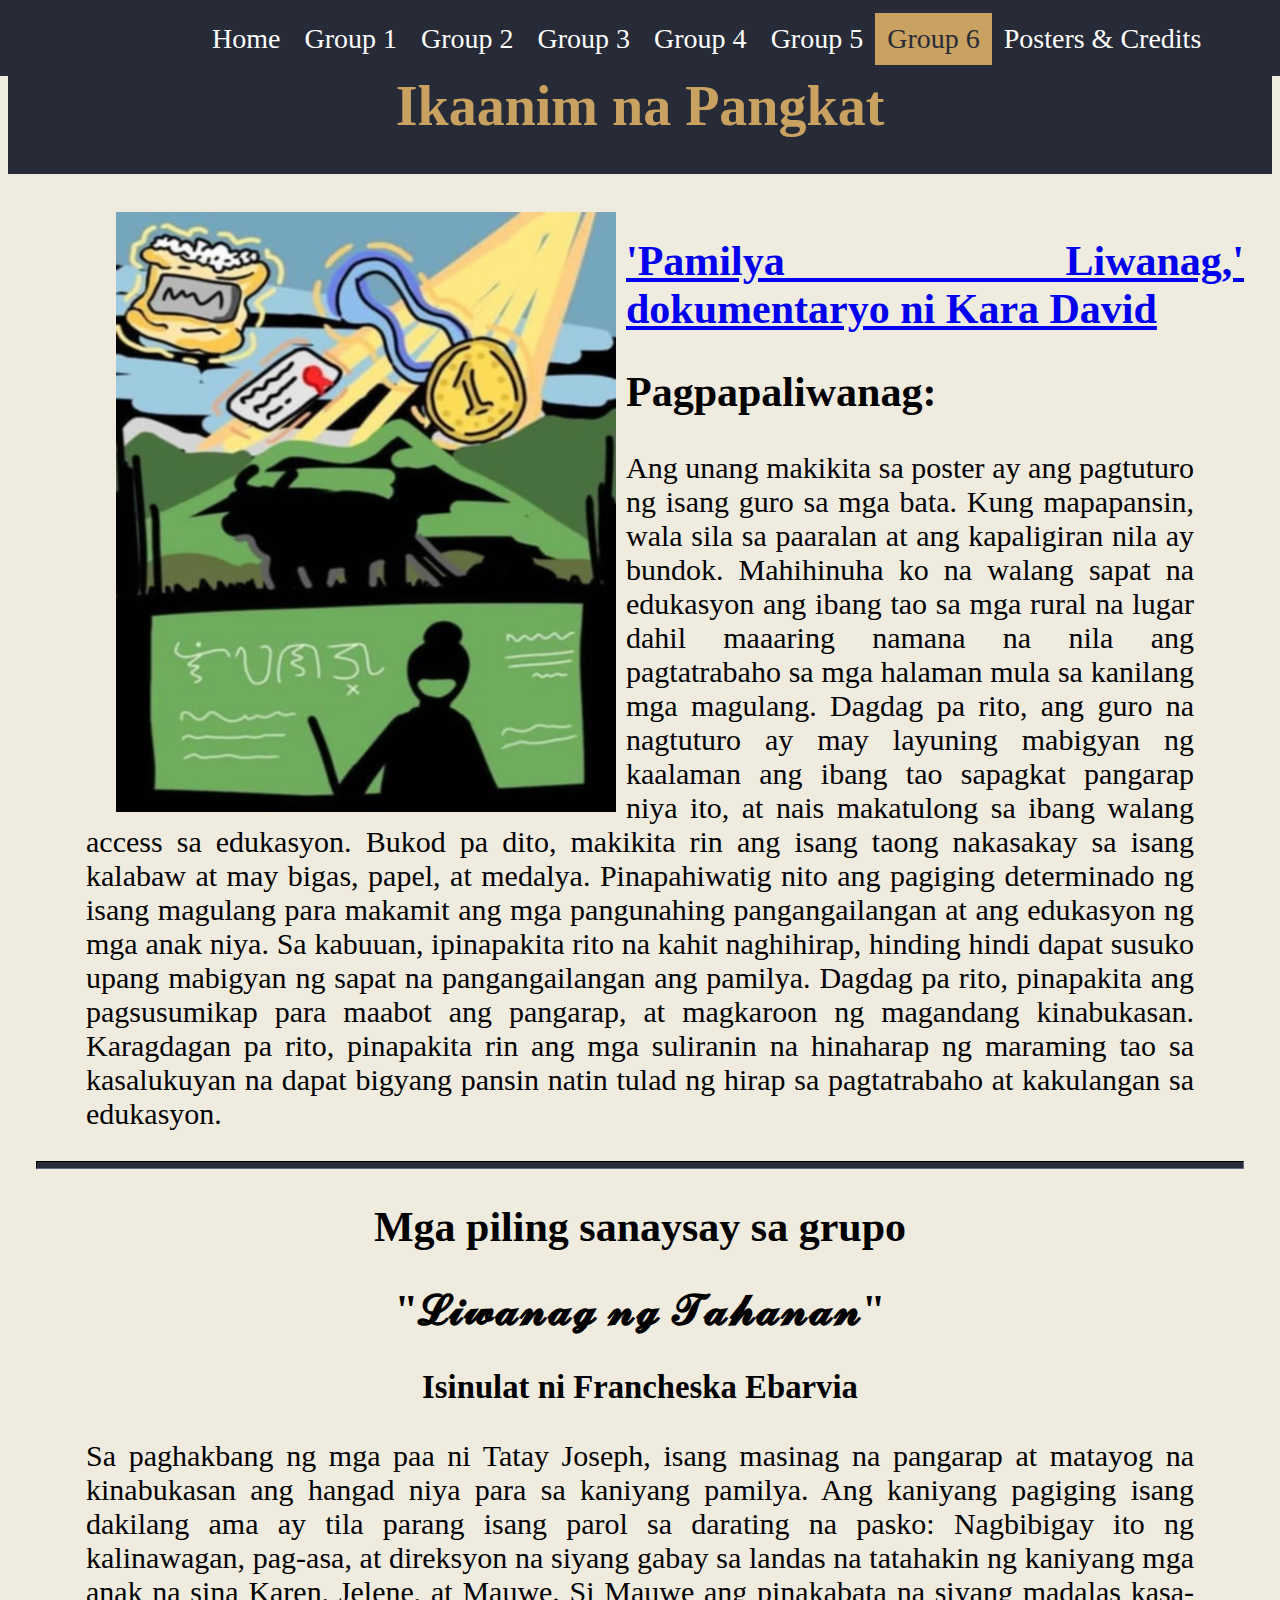
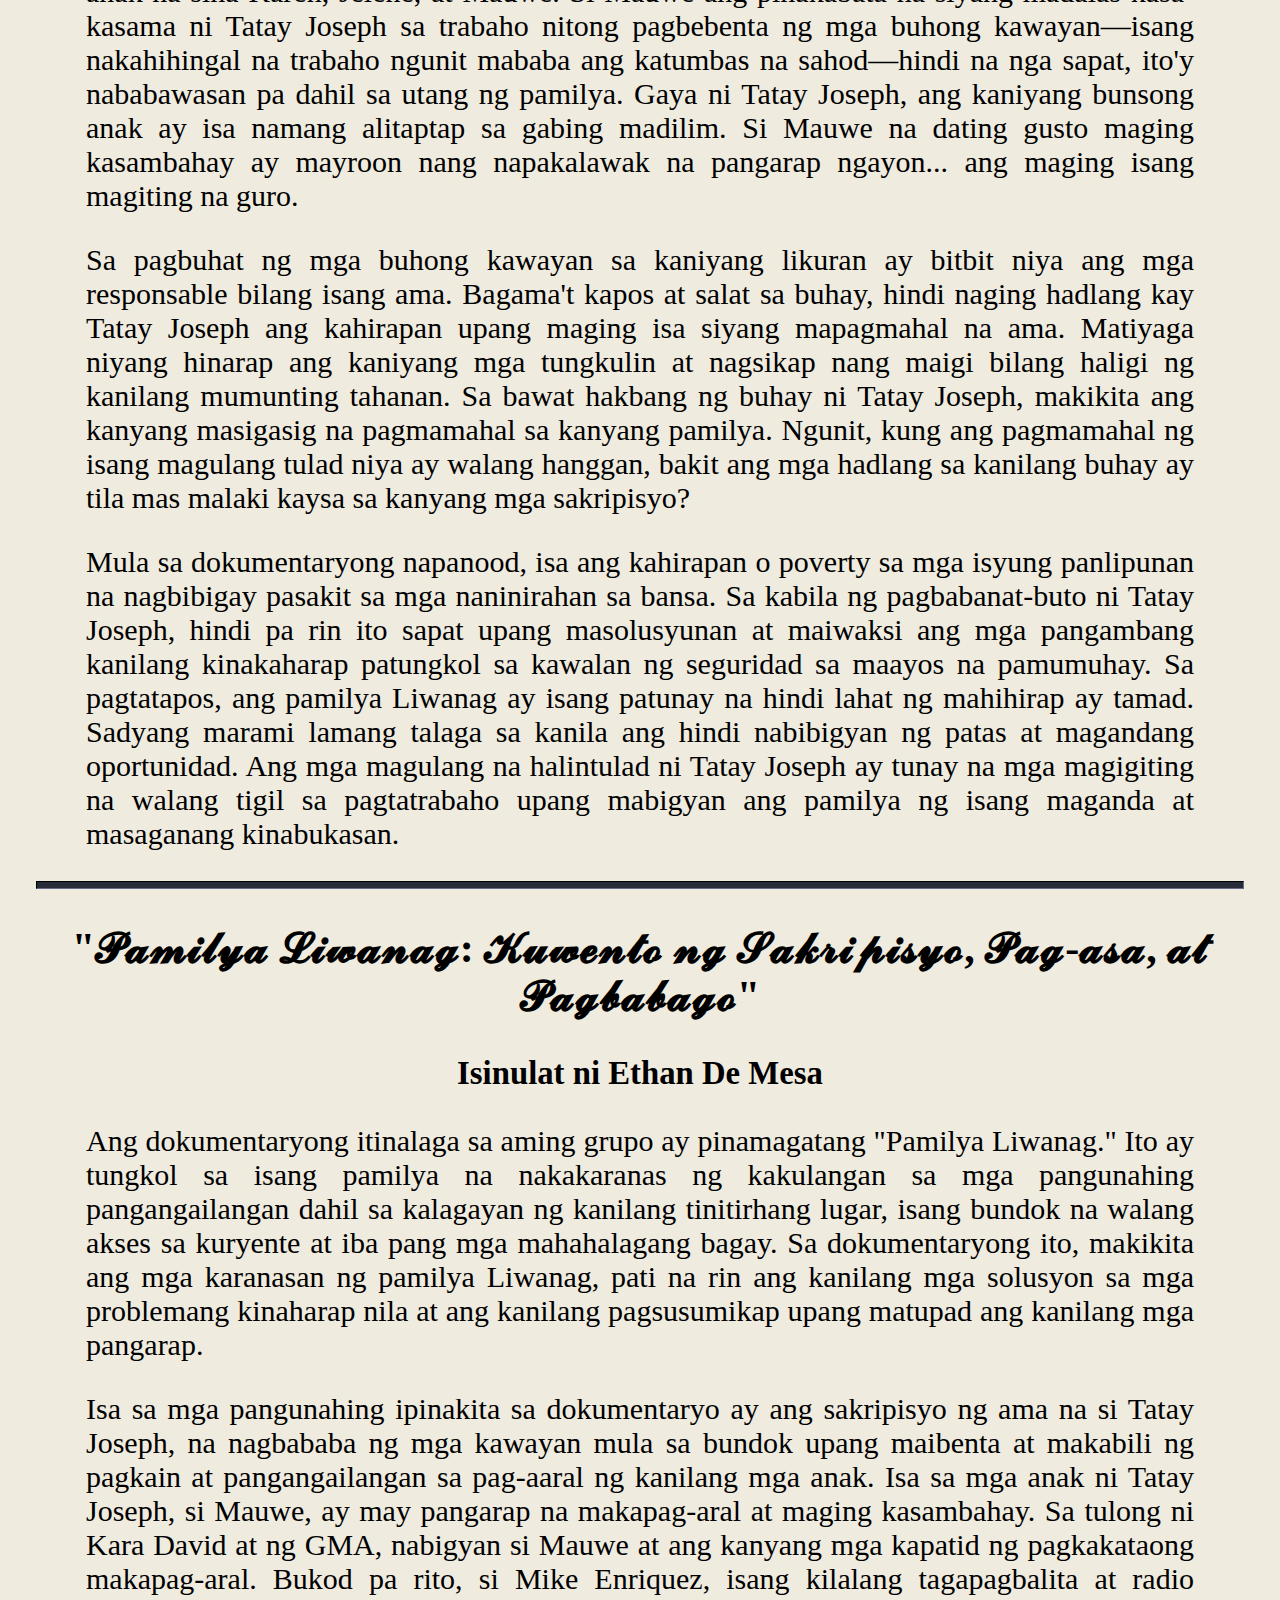
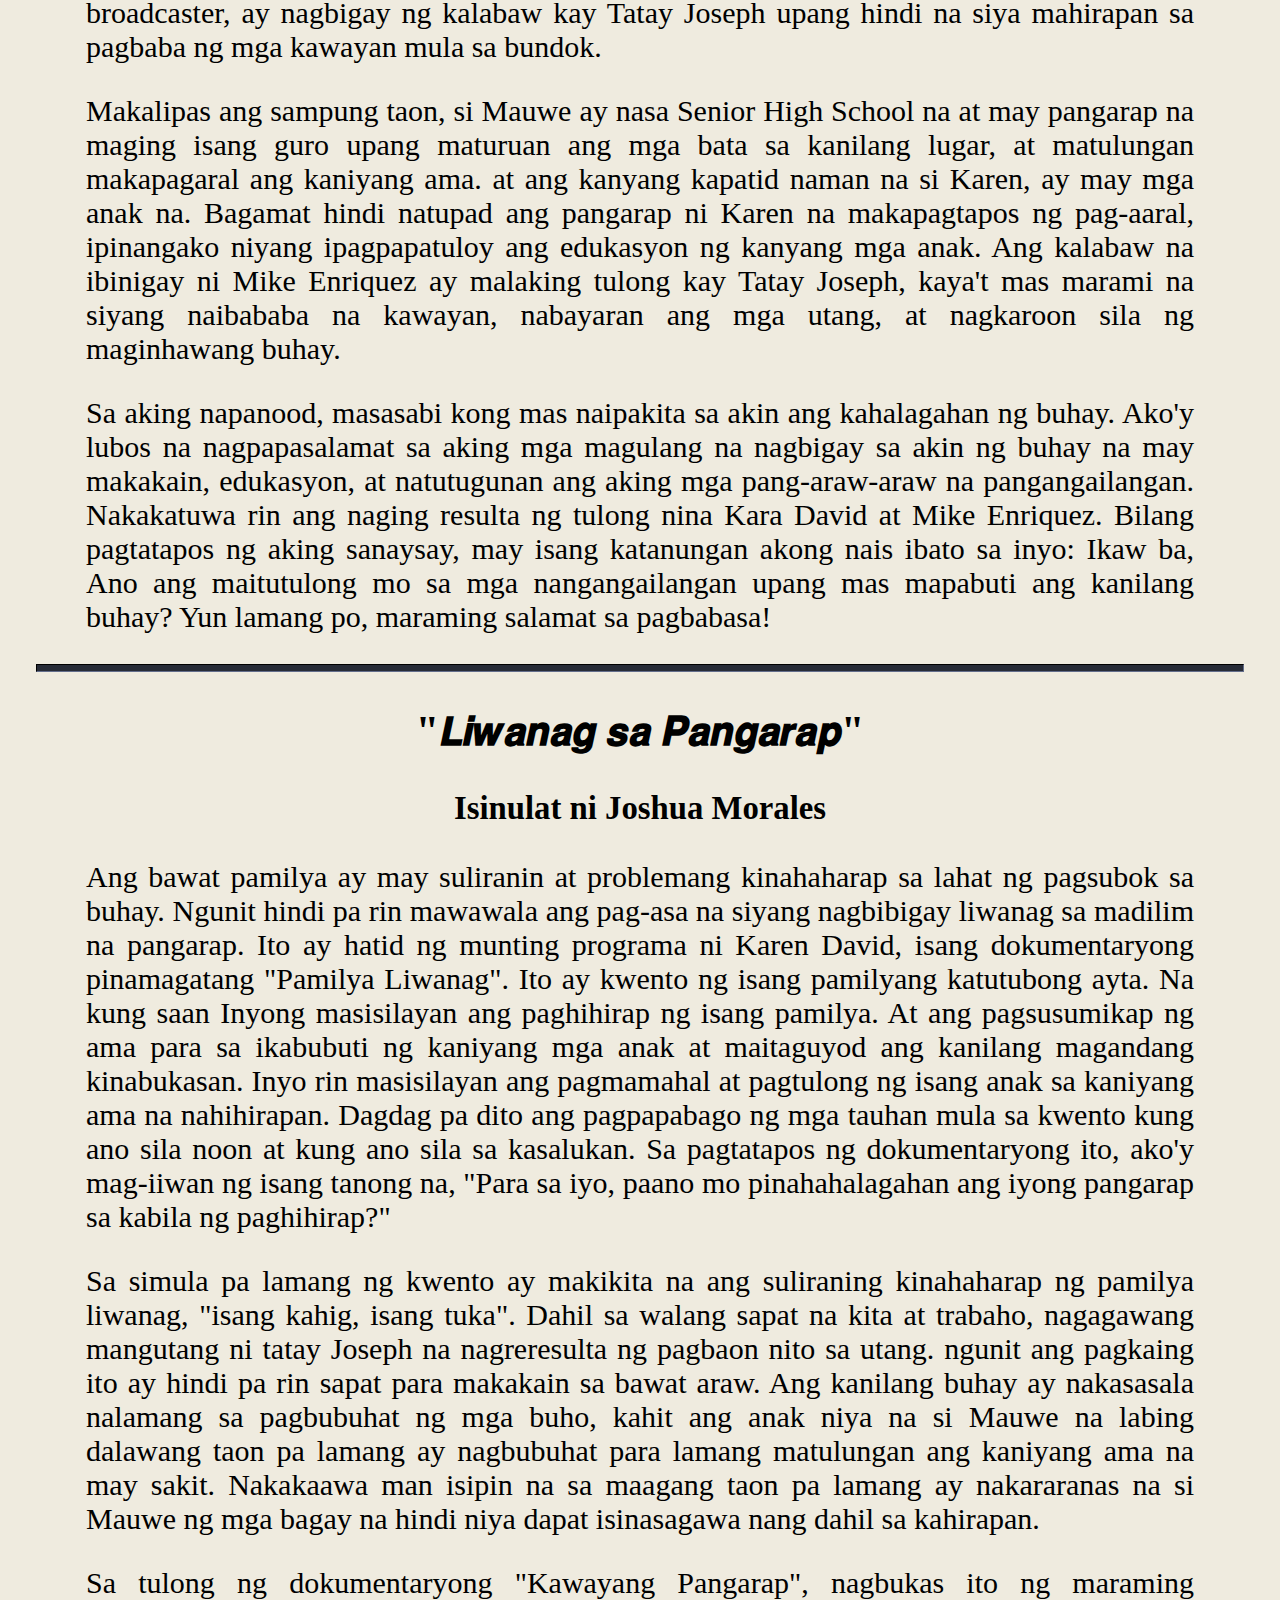
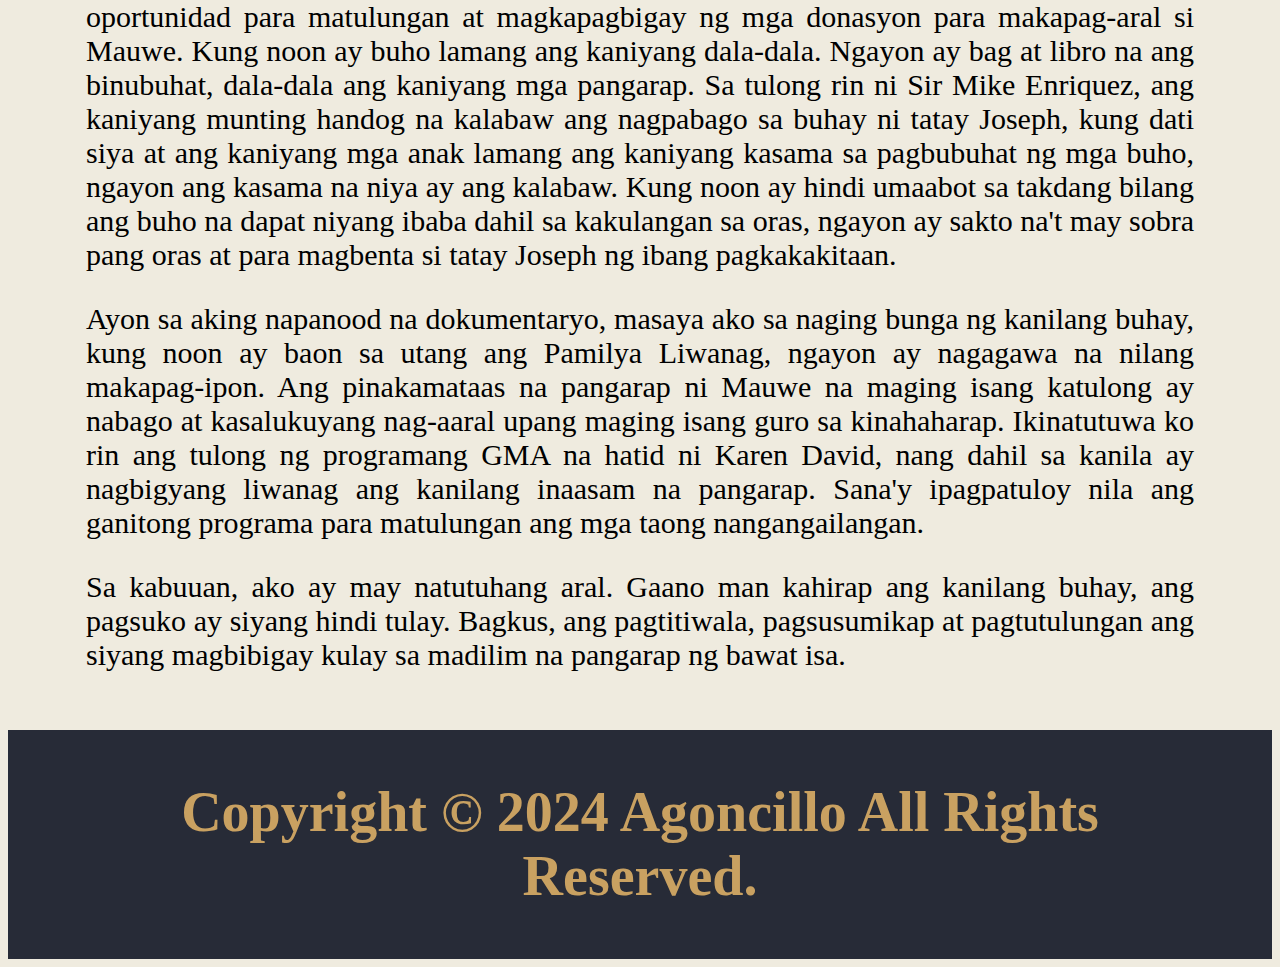
<file: Group6.html>
<html>
<head>
<title> Group 6  </title>
<link rel="stylesheet" type="text/css" href="Groups.css"
</head>



<body bgcolor="#EFEBDF">

<ul>
  <li><a href="index.html">Home</a></li>
  <li><a href="Group1.html">Group 1</a></li>
  <li><a href="Group2.html">Group 2 </a></li>
  <li><a href="Group3.html">Group 3</a></li>
  <li><a href="Group4.html">Group 4</a></li>
  <li><a href="Group5.html">Group 5</a></li>
  <li><a class="active" href="Group6.html">Group 6</a></li>
  <li><a href="Credits.html">Posters & Credits</a></li>
  
</ul>
    
	
<header class="header"> 
<h1 style="
    padding-top: 15px;"			
>
Ikaanim na Pangkat
</h1>
</header>

<article>
<img src="Group 6.jpg" class="cvd">

<h2> <a href="https://youtu.be/M4siFI92BLU?si=nIR39VxnfUs0MypG"> 'Pamilya Liwanag,' dokumentaryo ni Kara David </a> </h2>

		<h2>Pagpapaliwanag:</h2>
		<p>Ang unang makikita sa poster ay ang pagtuturo ng isang guro sa mga bata. Kung mapapansin, wala sila sa paaralan at ang kapaligiran nila ay bundok. Mahihinuha ko na walang sapat na edukasyon ang ibang tao sa mga rural na lugar dahil maaaring namana na nila ang pagtatrabaho sa mga halaman mula sa kanilang mga magulang. Dagdag pa rito, ang guro na nagtuturo ay may layuning mabigyan ng kaalaman ang ibang tao sapagkat pangarap niya ito, at nais makatulong sa ibang walang access sa edukasyon. Bukod pa dito, makikita rin ang isang taong nakasakay sa isang kalabaw at may bigas, papel, at medalya. Pinapahiwatig nito ang pagiging determinado ng isang magulang para makamit ang mga pangunahing pangangailangan at ang edukasyon ng mga anak niya. 

Sa kabuuan, ipinapakita rito na kahit naghihirap, hinding hindi dapat susuko upang mabigyan ng sapat na pangangailangan ang pamilya. Dagdag pa rito, pinapakita ang pagsusumikap para maabot ang pangarap, at magkaroon ng magandang kinabukasan. Karagdagan pa rito, pinapakita rin ang mga suliranin na hinaharap ng maraming tao sa kasalukuyan na dapat bigyang pansin natin tulad ng hirap sa pagtatrabaho at kakulangan sa edukasyon.</p>

<hr size="8" color="#272B37">	

		<h2 align="center">Mga piling sanaysay sa grupo</h2>
	<h2 align="center">"𝓛𝓲𝔀𝓪𝓷𝓪𝓰 𝓷𝓰 𝓣𝓪𝓱𝓪𝓷𝓪𝓷"</h2>
       <h3 align="center"> Isinulat ni Francheska Ebarvia</h3>

<p>Sa paghakbang ng mga paa ni Tatay Joseph, isang masinag na pangarap at matayog na
kinabukasan ang hangad niya para sa kaniyang pamilya. Ang kaniyang pagiging isang dakilang
ama ay tila parang isang parol sa darating na pasko: Nagbibigay ito ng kalinawagan, pag-asa,
at direksyon na siyang gabay sa landas na tatahakin ng kaniyang mga anak na sina Karen,
Jelene, at Mauwe. Si Mauwe ang pinakabata na siyang madalas kasa-kasama ni Tatay Joseph
sa trabaho nitong pagbebenta ng mga buhong kawayan—isang nakahihingal na trabaho ngunit
mababa ang katumbas na sahod—hindi na nga sapat, ito'y nababawasan pa dahil sa utang ng
pamilya. Gaya ni Tatay Joseph, ang kaniyang bunsong anak ay isa namang alitaptap sa gabing
madilim. Si Mauwe na dating gusto maging kasambahay ay mayroon nang napakalawak na
pangarap ngayon... ang maging isang magiting na guro.</p>
	
<p>Sa pagbuhat ng mga buhong kawayan sa kaniyang likuran ay bitbit niya ang mga
responsable bilang isang ama. Bagama't kapos at salat sa buhay, hindi naging hadlang kay
Tatay Joseph ang kahirapan upang maging isa siyang mapagmahal na ama. Matiyaga niyang
hinarap ang kaniyang mga tungkulin at nagsikap nang maigi bilang haligi ng kanilang
mumunting tahanan. Sa bawat hakbang ng buhay ni Tatay Joseph, makikita ang kanyang
masigasig na pagmamahal sa kanyang pamilya. Ngunit, kung ang pagmamahal ng isang
magulang tulad niya ay walang hanggan, bakit ang mga hadlang sa kanilang buhay ay tila mas
malaki kaysa sa kanyang mga sakripisyo?</p>

<p>Mula sa dokumentaryong napanood, isa ang kahirapan o poverty sa mga isyung panlipunan
na nagbibigay pasakit sa mga naninirahan sa bansa. Sa kabila ng pagbabanat-buto ni Tatay
Joseph, hindi pa rin ito sapat upang masolusyunan at maiwaksi ang mga pangambang kanilang
kinakaharap patungkol sa kawalan ng seguridad sa maayos na pamumuhay. Sa pagtatapos,
ang pamilya Liwanag ay isang patunay na hindi lahat ng mahihirap ay tamad. Sadyang marami
lamang talaga sa kanila ang hindi nabibigyan ng patas at magandang oportunidad. Ang mga
magulang na halintulad ni Tatay Joseph ay tunay na mga magigiting na walang tigil sa
pagtatrabaho upang mabigyan ang pamilya ng isang maganda at masaganang kinabukasan.</p>

<hr size="8" color="#272B37">
	<h2 align="center">"𝓟𝓪𝓶𝓲𝓵𝔂𝓪 𝓛𝓲𝔀𝓪𝓷𝓪𝓰: 𝓚𝓾𝔀𝓮𝓷𝓽𝓸 𝓷𝓰 𝓢𝓪𝓴𝓻𝓲𝓹𝓲𝓼𝔂𝓸, 𝓟𝓪𝓰-𝓪𝓼𝓪, 𝓪𝓽 𝓟𝓪𝓰𝓫𝓪𝓫𝓪𝓰𝓸"</h2>
       <h3 align="center"> Isinulat ni Ethan De Mesa</h3>

<p>Ang dokumentaryong itinalaga sa aming grupo ay pinamagatang "Pamilya Liwanag." Ito ay
tungkol sa isang pamilya na nakakaranas ng kakulangan sa mga pangunahing
pangangailangan dahil sa kalagayan ng kanilang tinitirhang lugar, isang bundok na walang
akses sa kuryente at iba pang mga mahahalagang bagay. Sa dokumentaryong ito, makikita ang
mga karanasan ng pamilya Liwanag, pati na rin ang kanilang mga solusyon sa mga problemang
kinaharap nila at ang kanilang pagsusumikap upang matupad ang kanilang mga pangarap.
</p>

<p>Isa sa mga pangunahing ipinakita sa dokumentaryo ay ang sakripisyo ng ama na si Tatay
Joseph, na nagbababa ng mga kawayan mula sa bundok upang maibenta at makabili ng
pagkain at pangangailangan sa pag-aaral ng kanilang mga anak. Isa sa mga anak ni Tatay
Joseph, si Mauwe, ay may pangarap na makapag-aral at maging kasambahay. Sa tulong ni
Kara David at ng GMA, nabigyan si Mauwe at ang kanyang mga kapatid ng pagkakataong
makapag-aral. Bukod pa rito, si Mike Enriquez, isang kilalang tagapagbalita at radio
broadcaster, ay nagbigay ng kalabaw kay Tatay Joseph upang hindi na siya mahirapan sa
pagbaba ng mga kawayan mula sa bundok.
</p>

<p>Makalipas ang sampung taon, si Mauwe ay nasa Senior High School na at may pangarap na
maging isang guro upang maturuan ang mga bata sa kanilang lugar, at matulungan
makapagaral ang kaniyang ama. at ang kanyang kapatid naman na si Karen, ay may mga anak
na. Bagamat hindi natupad ang pangarap ni Karen na makapagtapos ng pag-aaral, ipinangako
niyang ipagpapatuloy ang edukasyon ng kanyang mga anak. Ang kalabaw na ibinigay ni Mike
Enriquez ay malaking tulong kay Tatay Joseph, kaya't mas marami na siyang naibababa na
kawayan, nabayaran ang mga utang, at nagkaroon sila ng maginhawang buhay.
</p>

<p>Sa aking napanood, masasabi kong mas naipakita sa akin ang kahalagahan ng buhay. Ako'y
lubos na nagpapasalamat sa aking mga magulang na nagbigay sa akin ng buhay na may
makakain, edukasyon, at natutugunan ang aking mga pang-araw-araw na pangangailangan.
Nakakatuwa rin ang naging resulta ng tulong nina Kara David at Mike Enriquez. Bilang
pagtatapos ng aking sanaysay, may isang katanungan akong nais ibato sa inyo: Ikaw ba, Ano
ang maitutulong mo sa mga nangangailangan upang mas mapabuti ang kanilang buhay? Yun
lamang po, maraming salamat sa pagbabasa!</p>
	
<hr size="8" color="#272B37">
	<h2 align="center">"𝙇𝙞𝙬𝙖𝙣𝙖𝙜 𝙨𝙖 𝙋𝙖𝙣𝙜𝙖𝙧𝙖𝙥"</h2>
       <h3 align="center"> Isinulat ni Joshua Morales</h3>

<p>Ang bawat pamilya ay may suliranin at problemang kinahaharap sa lahat ng pagsubok sa
buhay. Ngunit hindi pa rin mawawala ang pag-asa na siyang nagbibigay liwanag sa madilim na
pangarap. Ito ay hatid ng munting programa ni Karen David, isang dokumentaryong
pinamagatang "Pamilya Liwanag". Ito ay kwento ng isang pamilyang katutubong ayta. Na kung
saan Inyong masisilayan ang paghihirap ng isang pamilya. At ang pagsusumikap ng ama para
sa ikabubuti ng kaniyang mga anak at maitaguyod ang kanilang magandang kinabukasan. Inyo
rin masisilayan ang pagmamahal at pagtulong ng isang anak sa kaniyang ama na nahihirapan.
Dagdag pa dito ang pagpapabago ng mga tauhan mula sa kwento kung ano sila noon at kung
ano sila sa kasalukan. Sa pagtatapos ng dokumentaryong ito, ako'y mag-iiwan ng isang tanong
na, "Para sa iyo, paano mo pinahahalagahan ang iyong pangarap sa kabila ng paghihirap?"</p>

<p>Sa simula pa lamang ng kwento ay makikita na ang suliraning kinahaharap ng pamilya liwanag,
"isang kahig, isang tuka". Dahil sa walang sapat na kita at trabaho, nagagawang mangutang ni
tatay Joseph na nagreresulta ng pagbaon nito sa utang. ngunit ang pagkaing ito ay hindi pa rin
sapat para makakain sa bawat araw. Ang kanilang buhay ay nakasasala nalamang sa
pagbubuhat ng mga buho, kahit ang anak niya na si Mauwe na labing dalawang taon pa lamang
ay nagbubuhat para lamang matulungan ang kaniyang ama na may sakit. Nakakaawa man
isipin na sa maagang taon pa lamang ay nakararanas na si Mauwe ng mga bagay na hindi niya
dapat isinasagawa nang dahil sa kahirapan.</p>

	<p>Sa tulong ng dokumentaryong "Kawayang Pangarap", nagbukas ito ng maraming oportunidad
para matulungan at magkapagbigay ng mga donasyon para makapag-aral si Mauwe. Kung
noon ay buho lamang ang kaniyang dala-dala. Ngayon ay bag at libro na ang binubuhat,
dala-dala ang kaniyang mga pangarap. Sa tulong rin ni Sir Mike Enriquez, ang kaniyang
munting handog na kalabaw ang nagpabago sa buhay ni tatay Joseph, kung dati siya at ang
kaniyang mga anak lamang ang kaniyang kasama sa pagbubuhat ng mga buho, ngayon ang
kasama na niya ay ang kalabaw. Kung noon ay hindi umaabot sa takdang bilang ang buho na
dapat niyang ibaba dahil sa kakulangan sa oras, ngayon ay sakto na't may sobra pang oras at
para magbenta si tatay Joseph ng ibang pagkakakitaan.</p>

	<p>Ayon sa aking napanood na dokumentaryo, masaya ako sa naging bunga ng kanilang buhay,
kung noon ay baon sa utang ang Pamilya Liwanag, ngayon ay nagagawa na nilang
makapag-ipon. Ang pinakamataas na pangarap ni Mauwe na maging isang katulong ay nabago
at kasalukuyang nag-aaral upang maging isang guro sa kinahaharap. Ikinatutuwa ko rin ang
tulong ng programang GMA na hatid ni Karen David, nang dahil sa kanila ay nagbigyang
liwanag ang kanilang inaasam na pangarap. Sana'y ipagpatuloy nila ang ganitong programa
para matulungan ang mga taong nangangailangan.
</p>

<p>Sa kabuuan, ako ay may natutuhang aral. Gaano man kahirap ang kanilang buhay, ang
pagsuko ay siyang hindi tulay. Bagkus, ang pagtitiwala, pagsusumikap at pagtutulungan ang
siyang magbibigay kulay sa madilim na pangarap ng bawat isa.
</p>

	
</article>

<footer>
	<h1> Copyright © 2024 Agoncillo All Rights Reserved. </h1>
</footer>
</body>



</html>
</file>
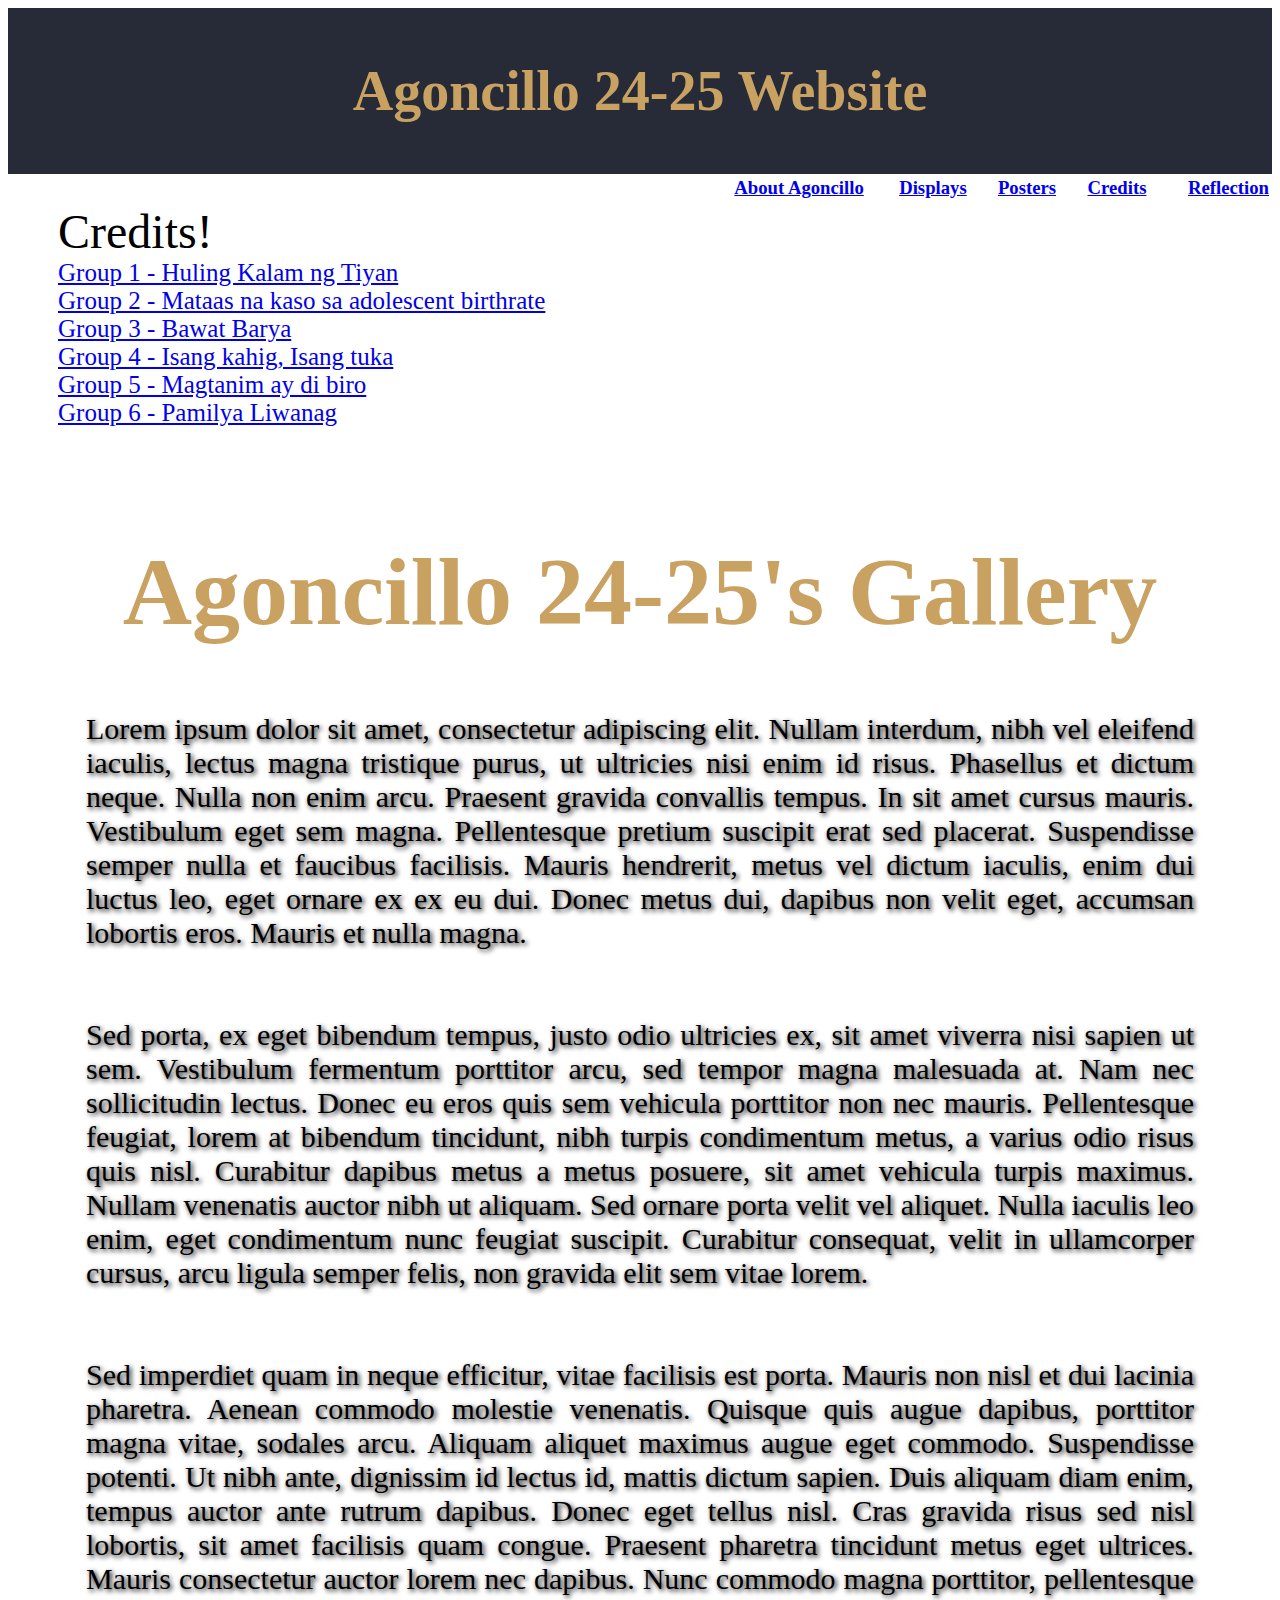
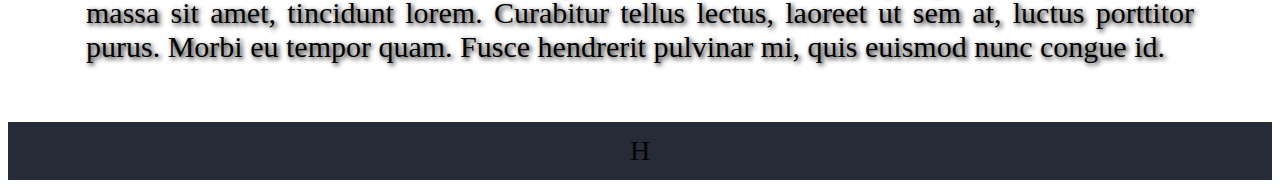
<file: Webfilipino10.html>
<html>

<head>
<title>
Agoncillo 24-25
</title>
<link rel="stylesheet" type="text/css" href="Agoncillo1.css">
</head>


<body>

<header class="header"> 
<h1>
Agoncillo 24-25 Website
</h1>
</header>


<nav>
<table width="600px" align="right">
<tr align="right">
<td> 
<a href="x.com"> <h3> About Agoncillo</h3> </a>
</td>
<td>
<a href="x.com"> <h3> Displays </h3> </a>
</td>
<td> 
<a href="x.com"> <h3> Posters </h3> </a>
</td>
<td>
<a href="x.com"> <h3> Credits </h3> </a>
</td>
<td>
<a href="x.com"> <h3> Reflection </h3> </a>
</td>
</tr>
</table>
</nav>


<main>
<aside>
<font size="30px">
<p> Credits! <br> </font>
<a class="Links" href="https://youtu.be/I2RTFtGicC0?si=rDRFo7Pga68FinpJ"> Group 1 - Huling Kalam ng Tiyan </a> <br>

<a class="Links" href="https://youtu.be/r4mQ7M7dEA4?si=0um5vl3FTAX0PVp7"> Group 2 - Mataas na kaso sa adolescent birthrate </a> <br>

<a class="Links" href="https://youtu.be/ipxaJRpO08I?si=8W9_6eK4RYU7ZfqJ"> Group 3 - Bawat Barya </a> <br>

<a class="Links" href="https://youtu.be/slbQV6RsD9k?si=AFJ5kGfvJsh82jwV"> Group 4 - Isang kahig, Isang tuka </a> <br>

<a class="Links" href="https://youtu.be/GcCkQoceR64?si=8ikBUKBAEh7qjkBr"> Group 5 - Magtanim ay di biro </a> <br>

<a class="Links" href="https://youtu.be/M4siFI92BLU?si=nIR39VxnfUs0MypG"> Group 6 - Pamilya Liwanag </a> <br>
</p>
</aside>

<article>
  <center>
    <font size="30px">
      <h1>Agoncillo 24-25's Gallery</h1>
    </font>
  </center>
  
<p class="texts1">
Lorem ipsum dolor sit amet, consectetur adipiscing elit. Nullam interdum, nibh vel eleifend iaculis, lectus magna tristique purus, ut ultricies nisi enim id risus. Phasellus et dictum neque. Nulla non enim arcu. Praesent gravida convallis tempus. In sit amet cursus mauris. Vestibulum eget sem magna. Pellentesque pretium suscipit erat sed placerat. Suspendisse semper nulla et faucibus facilisis. Mauris hendrerit, metus vel dictum iaculis, enim dui luctus leo, eget ornare ex ex eu dui. Donec metus dui, dapibus non velit eget, accumsan lobortis eros. Mauris et nulla magna.
<br>
<br>
<br>	
Sed porta, ex eget bibendum tempus, justo odio ultricies ex, sit amet viverra nisi sapien ut sem. Vestibulum fermentum porttitor arcu, sed tempor magna malesuada at. Nam nec sollicitudin lectus. Donec eu eros quis sem vehicula porttitor non nec mauris. Pellentesque feugiat, lorem at bibendum tincidunt, nibh turpis condimentum metus, a varius odio risus quis nisl. Curabitur dapibus metus a metus posuere, sit amet vehicula turpis maximus. Nullam venenatis auctor nibh ut aliquam. Sed ornare porta velit vel aliquet. Nulla iaculis leo enim, eget condimentum nunc feugiat suscipit. Curabitur consequat, velit in ullamcorper cursus, arcu ligula semper felis, non gravida elit sem vitae lorem.
<br>
<br>
<br>
Sed imperdiet quam in neque efficitur, vitae facilisis est porta. Mauris non nisl et dui lacinia pharetra. Aenean commodo molestie venenatis. Quisque quis augue dapibus, porttitor magna vitae, sodales arcu. Aliquam aliquet maximus augue eget commodo. Suspendisse potenti. Ut nibh ante, dignissim id lectus id, mattis dictum sapien. Duis aliquam diam enim, tempus auctor ante rutrum dapibus. Donec eget tellus nisl. Cras gravida risus sed nisl lobortis, sit amet facilisis quam congue. Praesent pharetra tincidunt metus eget ultrices. Mauris consectetur auctor lorem nec dapibus. Nunc commodo magna porttitor, pellentesque massa sit amet, tincidunt lorem. Curabitur tellus lectus, laoreet ut sem at, luctus porttitor purus. Morbi eu tempor quam. Fusce hendrerit pulvinar mi, quis euismod nunc congue id.
</p>

</article>
</main>	
  <footer>
    H
  </footer>
</body>

</html>
</file>
<file: Agoncillo1.css>
.header {
	padding:13px;
	background:#272B37;
        clear:left;
	text-align: center;
        height: 140px;
        color: #EFEBDF;
	}


p {
     font-size: 30px;
}

.kj {	
    padding-top: 10px;
    font-family: 'Brush Script MT';
    color: #EFEBDF;
    height: 90px;
    font-size: 75px;
    padding-bottom: 10px;
}

h1{
	color:#C9A161;
}

p, h1 {
    margin-left: 50px;
    margin-right: 50px;
}

h2 {
  display: block;
    font-size: 1.5em;
    margin-block-start: 0.83em;
    margin-block-end: 0.83em;
    margin-inline-start: 0px;
    margin-inline-end: 0px;
    font-weight: bold;
    unicode-bidi: isolate;
    font-family: georgia;
    text-align: center;
}

article {
    text-align: justify;
    padding: 1em;
	padding-top: 15px;
}

img {
    overflow-clip-margin: content-box;
    overflow: clip;
}

footer {
	padding:13px;
	background-color: #272B37;
	text-align: center;
}

.Interface {
	font-family: Times New Roman;
	font-size: 25px;
}
.Links{
		font-size: 25px;
}

.texts1 {
		text-shadow: 2px 2px 5px black;
}

hr {
    display: block;
    margin-block-start: 0.5em;
    margin-block-end: 0.5em;
    margin-inline-start: auto;
    margin-inline-end: auto;
    unicode-bidi: isolate;
    overflow: hidden;
    border-style: inset;
    border-width: 1px;
}	

body, html {
  font-size: 28px;
}

ul {
  list-style-type: none;
  margin: 0;
  padding: 13px;
  overflow: hidden;
  background-color: #272B37;
  position: fixed;
  top: 0;
  padding-left: 200px;
  padding-right: 300px;
  width: 2000px;
  height: 50px;
  right: 0px;
  left: 0px;
}

li {
  float: left;
}

li a {
  display: block;
  color: white;
  text-align: center;
  padding: 10px 12px;
  text-decoration: none;
}

li a:hover {
  background-color: #EFEBDF;
}

.active {
 background-color: #C9A161;
	color: #272B37;
}

.cvd {
    width: 400px;
    height: 600px;
    position: wrap;
    float: left;
    left: 20px;
    padding-top: 10px;
    padding-left: 80px;
    margin-right: 10px;
}

.yc {
    width: 500px;
    height: 400px;

.lml{
    margin-top: 0px;
    margin-bottom: 0px;
    font-family: impact;
    FONT-SIZE: 120PX;
    color: #272B37;	
}
</file>
<file: Groups.css>
.header {
	padding:13px;
	background:#272B37;
        clear:left;
	text-align: center;
        height: 140px;
        color: #EFEBDF;
	}

p {
     font-size: 30px;
}

h1{
	color:#C9A161;
}

p, h1 {
    margin-left: 50px;
    margin-right: 50px;
}

h2 {
    display: block;
    font-size: 1.5em;
    margin-block-start: 0.83em;
    margin-block-end: 0.83em;
    margin-inline-start: 0px;
    margin-inline-end: 0px;
    font-weight: bold;
    unicode-bidi: isolate;
}

article {
    text-align: justify;
    padding: 1em;
}

img {
    overflow-clip-margin: content-box;
    overflow: clip;
}

footer {
	padding:13px;
	background-color: #272B37;
	text-align: center;
}

.Interface {
	font-family: Times New Roman;
	font-size: 25px;
}
.Links{
		font-size: 25px;
}

.texts1 {
		text-shadow: 2px 2px 5px black;
}

hr {
    display: block;
    margin-block-start: 0.5em;
    margin-block-end: 0.5em;
    margin-inline-start: auto;
    margin-inline-end: auto;
    unicode-bidi: isolate;
    overflow: hidden;
    border-style: inset;
    border-width: 1px;
}	

hr.break{
	3px dashed #272B37;
}

body, html {
  font-size: 28px;
}

ul {
  list-style-type: none;
  margin: 0;
  padding: 13px;
  overflow: hidden;
  background-color: #272B37;
  position: fixed;
  top: 0;
  padding-left: 200px;
  padding-right: 300px;
  width: 2000px;
  height: 50px;
  right: 0px;
  left: 0px;
}

li {
  float: left;
}

li a {
  display: block;
  color: white;
  text-align: center;
  padding: 10px 12px;
  text-decoration: none;
}

li a:hover {
  background-color: #EFEBDF;
}

.active {
 background-color: #C9A161;
	color: #272B37;
}

.cvd {
    width: 500px;
    height: 600px;
    position: wrap;
    float: left;
    left: 20px;
    padding-top: 10px;
    padding-left: 80px;
    margin-right: 10px;
}

.yc {
    width: 500px;
    height: 400px;
    float: left;
    padding-left: 50px;
    margin-right: 10px;
}
</file>
